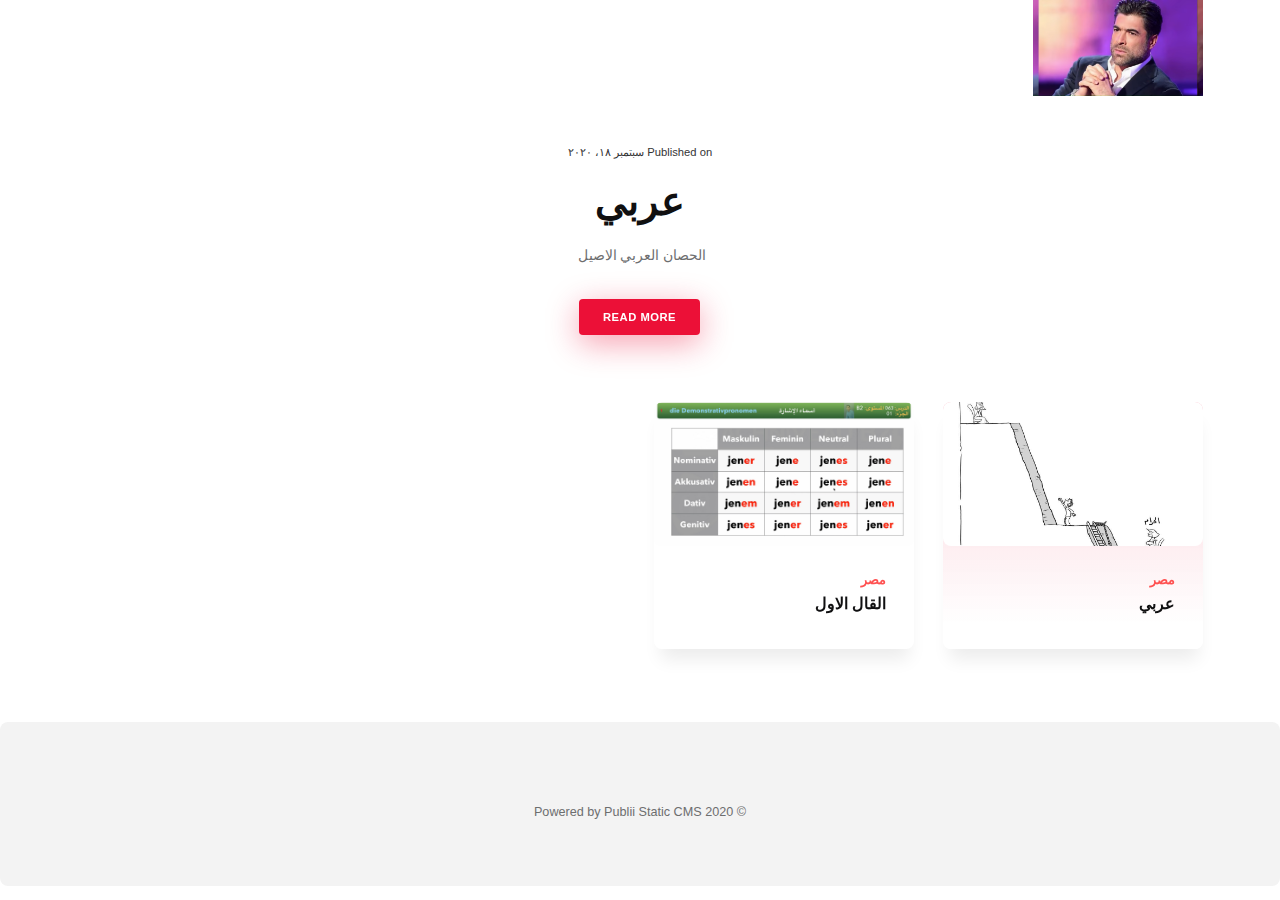
<file: index.html>
<!DOCTYPE html><html lang="ar"><head><meta charset="utf-8"><meta http-equiv="X-UA-Compatible" content="IE=edge"><meta name="viewport" content="width=device-width,initial-scale=1"><title>اعشاب</title><meta name="generator" content="Publii Open-Source CMS for Static Site"><link rel="canonical" href="https://adler2020.github.io/"><link rel="amphtml" href="https://adler2020.github.io/amp/"><link rel="alternate" type="application/atom+xml" href="https://adler2020.github.io/feed.xml"><link rel="alternate" type="application/json" href="https://adler2020.github.io/feed.json"><meta property="og:title" content="اعشاب"><meta property="og:image" content="https://adler2020.github.io/media/website/rwyaa-wyl-kfwry-kwktyl-jml-GnyhTHE-BEST-OF-WAEL-KFOURI-26-34-screenshot.png"><meta property="og:site_name" content="اعشاب"><meta property="og:description" content=""><meta property="og:url" content="https://adler2020.github.io/"><meta property="og:type" content="website"><style>:root{--body-font:-apple-system,BlinkMacSystemFont,"Segoe UI",Roboto,Oxygen,Ubuntu,Cantarell,"Fira Sans","Droid Sans","Helvetica Neue",Arial,sans-serif,"Apple Color Emoji","Segoe UI Emoji","Segoe UI Symbol";--heading-font:var(--body-font);--logo-font:var(--body-font);--menu-font:var(--body-font)}</style><link rel="stylesheet" href="https://adler2020.github.io/assets/css/style.css?v=05c064ec3e06102e576b2fec03f33611"><script type="application/ld+json">{"@context":"http://schema.org","@type":"Organization","name":"اعشاب","logo":"https://adler2020.github.io/media/website/rwyaa-wyl-kfwry-kwktyl-jml-GnyhTHE-BEST-OF-WAEL-KFOURI-26-34-screenshot.png","url":"https://adler2020.github.io/"}</script></head><body><header class="header" id="js-header"><a href="https://adler2020.github.io/" class="logo"><img src="https://adler2020.github.io/media/website/rwyaa-wyl-kfwry-kwktyl-jml-GnyhTHE-BEST-OF-WAEL-KFOURI-26-34-screenshot.png" alt="اعشاب"></a><div class="search"><div class="search__overlay js-search-overlay"><form action="https://adler2020.github.io/search.html" class="search__form"><input class="search__input js-search-input" type="search" name="q" aria-label="Search text" placeholder="search..." autofocus="autofocus"> <button class="search__submit">Search</button></form></div><button class="search__btn js-search-btn" aria-label="Search"><svg role="presentation" focusable="false" height="18" width="18"><use xlink:href="https://adler2020.github.io/assets/svg/svg-map.svg#search"/></svg></button></div></header><main><div class="wrapper"><div class="hero"><div class="hero__date">Published on <time datetime="٢٠٢٠-٠٩-١٨T٠٥:٢٧">سبتمبر ١٨، ٢٠٢٠</time></div><h1>عربي</h1><p>الحصان العربي الاصيل&nbsp;</p><a href="https://adler2020.github.io/aaraar/" class="btn hero__btn">Read more</a></div><div class="l-grid l-grid--4"><article class="c-card c-card--featured"><a href="https://adler2020.github.io/aaraar/" class="c-card__image"><img src="https://adler2020.github.io/media/posts/2/117065341_2570569953196107_3033400045894227132_o.jpg" srcset="https://adler2020.github.io/media/posts/2/responsive/117065341_2570569953196107_3033400045894227132_o-xs.jpg 300w, https://adler2020.github.io/media/posts/2/responsive/117065341_2570569953196107_3033400045894227132_o-sm.jpg 480w, https://adler2020.github.io/media/posts/2/responsive/117065341_2570569953196107_3033400045894227132_o-md.jpg 768w, https://adler2020.github.io/media/posts/2/responsive/117065341_2570569953196107_3033400045894227132_o-lg.jpg 1200w" sizes="(min-width: 56.25em) 100vw, (min-width: 37.5em) 50vw, 100vw" loading="lazy" height="733" width="960" alt=""></a><div class="c-card__wrapper"><header class="c-card__header"><div class="c-card__tag"><a href="https://adler2020.github.io/aashb/coco/">مصر</a></div><h2 class="c-card__title"><a href="https://adler2020.github.io/aaraar/" class="invert">عربي</a></h2></header></div></article><article class="c-card"><a href="https://adler2020.github.io/lynswn/" class="c-card__image"><img src="https://adler2020.github.io/media/posts/1/sm-lshr-Die-Demonstrativpronomen-063-jener-jene-jenes-1-17-screenshot.png" srcset="https://adler2020.github.io/media/posts/1/responsive/sm-lshr-Die-Demonstrativpronomen-063-jener-jene-jenes-1-17-screenshot-xs.png 300w, https://adler2020.github.io/media/posts/1/responsive/sm-lshr-Die-Demonstrativpronomen-063-jener-jene-jenes-1-17-screenshot-sm.png 480w, https://adler2020.github.io/media/posts/1/responsive/sm-lshr-Die-Demonstrativpronomen-063-jener-jene-jenes-1-17-screenshot-md.png 768w, https://adler2020.github.io/media/posts/1/responsive/sm-lshr-Die-Demonstrativpronomen-063-jener-jene-jenes-1-17-screenshot-lg.png 1200w" sizes="(min-width: 56.25em) 100vw, (min-width: 37.5em) 50vw, 100vw" loading="lazy" height="1080" width="1920" alt=""></a><div class="c-card__wrapper"><header class="c-card__header"><div class="c-card__tag"><a href="https://adler2020.github.io/aashb/coco/">مصر</a></div><h2 class="c-card__title"><a href="https://adler2020.github.io/lynswn/" class="invert">القال الاول </a></h2></header></div></article></div></div></main><footer class="footer"><div class="footer__copyright">&copy; 2020 Powered by Publii Static CMS</div></footer><script>window.publiiThemeMenuConfig = {    
      mobileMenuMode: 'sidebar',
      animationSpeed: 300,
      submenuWidth: 'auto',
      doubleClickTime: 500,
      mobileMenuExpandableSubmenus: true, 
      relatedContainerForOverlayMenuSelector: '.navbar',
   };</script><script defer="defer" src="https://adler2020.github.io/assets/js/scripts.min.js?v=8b3e67b51e8c7a7d51b33f4a94ae4287"></script><script>var images = document.querySelectorAll('img[loading]');

      for (var i = 0; i < images.length; i++) {
         if (images[i].complete) {
               images[i].classList.add('is-loaded');
         } else {
               images[i].addEventListener('load', function () {
                  this.classList.add('is-loaded');
               }, false);
         }
      }</script></body></html>
</file>
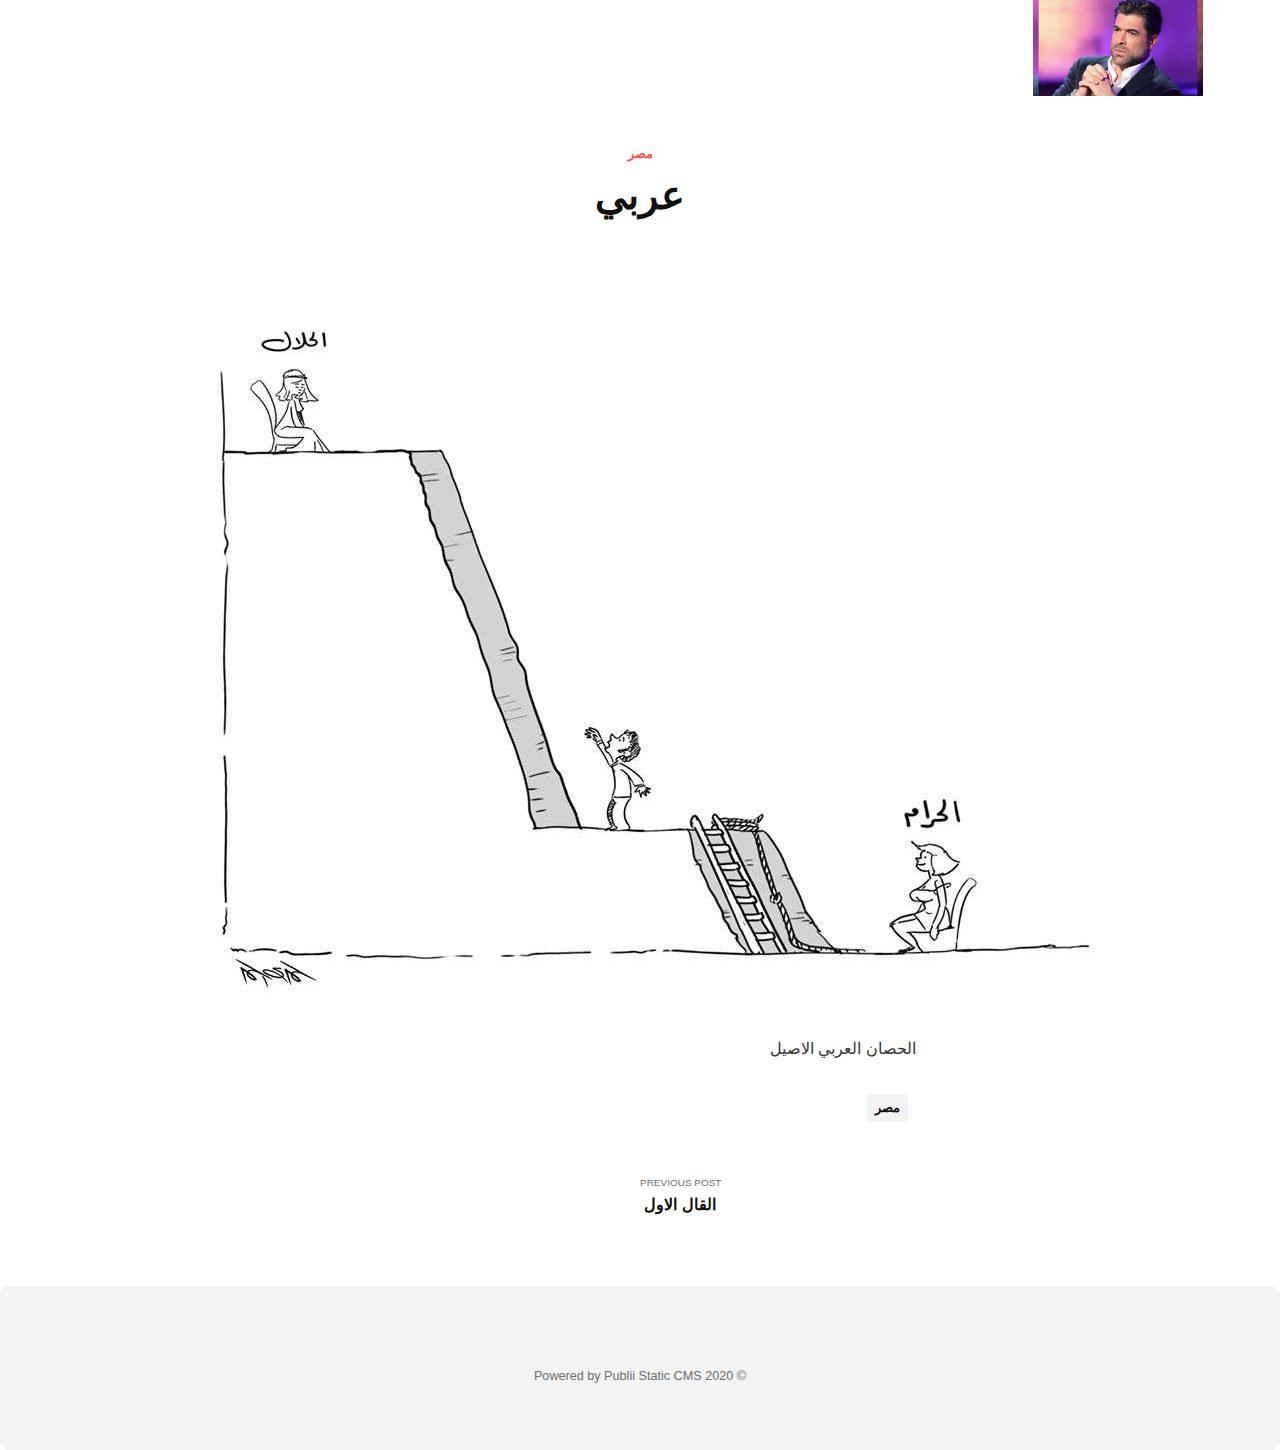
<file: aaraar/index.html>
<!DOCTYPE html><html lang="ar"><head><meta charset="utf-8"><meta http-equiv="X-UA-Compatible" content="IE=edge"><meta name="viewport" content="width=device-width,initial-scale=1"><title>عنوان العرب</title><meta name="description" content=" الحصان العربي الاصيل&nbsp; "><meta name="generator" content="Publii Open-Source CMS for Static Site"><link rel="canonical" href="https://adler2020.github.io/aaraar/"><link rel="amphtml" href="https://adler2020.github.io/amp/aaraar/"><link rel="alternate" type="application/atom+xml" href="https://adler2020.github.io/feed.xml"><link rel="alternate" type="application/json" href="https://adler2020.github.io/feed.json"><meta property="og:title" content="عربي"><meta property="og:image" content="https://adler2020.github.io/media/posts/2/117065341_2570569953196107_3033400045894227132_o.jpg"><meta property="og:site_name" content="اعشاب"><meta property="og:description" content=" الحصان العربي الاصيل&nbsp; "><meta property="og:url" content="https://adler2020.github.io/aaraar/"><meta property="og:type" content="article"><style>:root{--body-font:-apple-system,BlinkMacSystemFont,"Segoe UI",Roboto,Oxygen,Ubuntu,Cantarell,"Fira Sans","Droid Sans","Helvetica Neue",Arial,sans-serif,"Apple Color Emoji","Segoe UI Emoji","Segoe UI Symbol";--heading-font:var(--body-font);--logo-font:var(--body-font);--menu-font:var(--body-font)}</style><link rel="stylesheet" href="https://adler2020.github.io/assets/css/style.css?v=05c064ec3e06102e576b2fec03f33611"><script type="application/ld+json">{"@context":"http://schema.org","@type":"Article","mainEntityOfPage":{"@type":"WebPage","@id":"https://adler2020.github.io/aaraar/"},"headline":"عربي","datePublished":"٢٠٢٠-٠٩-١٨T٠٥:٢٧","dateModified":"٢٠٢٠-٠٩-١٩T٢٣:٢١","image":{"@type":"ImageObject","url":"https://adler2020.github.io/media/posts/2/117065341_2570569953196107_3033400045894227132_o.jpg","height":733,"width":960},"description":" الحصان العربي الاصيل&nbsp; ","author":{"@type":"Person","name":"الخبير"},"publisher":{"@type":"Organization","name":"الخبير","logo":{"@type":"ImageObject","url":"https://adler2020.github.io/media/website/rwyaa-wyl-kfwry-kwktyl-jml-GnyhTHE-BEST-OF-WAEL-KFOURI-26-34-screenshot.png","height":360,"width":640}}}</script></head><body><header class="header" id="js-header"><a href="https://adler2020.github.io/" class="logo"><img src="https://adler2020.github.io/media/website/rwyaa-wyl-kfwry-kwktyl-jml-GnyhTHE-BEST-OF-WAEL-KFOURI-26-34-screenshot.png" alt="اعشاب"></a><div class="search"><div class="search__overlay js-search-overlay"><form action="https://adler2020.github.io/search.html" class="search__form"><input class="search__input js-search-input" type="search" name="q" aria-label="Search text" placeholder="search..." autofocus="autofocus"> <button class="search__submit">Search</button></form></div><button class="search__btn js-search-btn" aria-label="Search"><svg role="presentation" focusable="false" height="18" width="18"><use xlink:href="https://adler2020.github.io/assets/svg/svg-map.svg#search"/></svg></button></div></header><main><div class="wrapper"><article class="post"><header class="post__header"><a href="https://adler2020.github.io/aashb/coco/" class="post__maintag">مصر</a><h1 class="post__title">عربي</h1></header><figure class="post__featured-image"><img src="https://adler2020.github.io/media/posts/2/117065341_2570569953196107_3033400045894227132_o.jpg" srcset="https://adler2020.github.io/media/posts/2/responsive/117065341_2570569953196107_3033400045894227132_o-xs.jpg 300w, https://adler2020.github.io/media/posts/2/responsive/117065341_2570569953196107_3033400045894227132_o-sm.jpg 480w, https://adler2020.github.io/media/posts/2/responsive/117065341_2570569953196107_3033400045894227132_o-md.jpg 768w, https://adler2020.github.io/media/posts/2/responsive/117065341_2570569953196107_3033400045894227132_o-lg.jpg 1200w" sizes="(min-width: 56.25em) 100vw, (min-width: 37.5em) 50vw, 100vw" loading="eager" height="733" width="960" alt=""></figure><div class="post__inner"><div class="post__entry"><p>الحصان العربي الاصيل&nbsp;</p><p></p></div><footer><div class="post__tags-share"><ul class="post__tag"><li><a href="https://adler2020.github.io/aashb/coco/">مصر</a></li></ul><aside class="post__share"><a href="https://www.facebook.com/sharer/sharer.php?u=https%3A%2F%2Fadler2020.github.io%2Faaraar%2F" class="js-share facebook" aria-label="Share with Facebook" rel="nofollow noopener noreferrer"><svg><use xlink:href="https://adler2020.github.io/assets/svg/svg-map.svg#facebook"/></svg> </a><a href="https://twitter.com/share?url=https%3A%2F%2Fadler2020.github.io%2Faaraar%2F&amp;via=%D8%A7%D8%B9%D8%B4%D8%A7%D8%A8&amp;text=%D8%B9%D8%B1%D8%A8%D9%8A" class="js-share twitter" aria-label="Share with Twitter" rel="nofollow noopener noreferrer"><svg><use xlink:href="https://adler2020.github.io/assets/svg/svg-map.svg#twitter"/></svg> </a><a href="https://pinterest.com/pin/create/button/?url=https%3A%2F%2Fadler2020.github.io%2Faaraar%2F&amp;media=https%3A%2F%2Fadler2020.github.io%2Fmedia%2Fposts%2F2%2F117065341_2570569953196107_3033400045894227132_o.jpg&amp;description=%D8%B9%D8%B1%D8%A8%D9%8A" class="js-share pinterest" aria-label="Share with Pinterest" rel="nofollow noopener noreferrer"><svg><use xlink:href="https://adler2020.github.io/assets/svg/svg-map.svg#pinterest"/></svg> </a><a href="http://www.linkedin.com/shareArticle?url=https%3A%2F%2Fadler2020.github.io%2Faaraar%2F&amp;title=%D8%B9%D8%B1%D8%A8%D9%8A" class="js-share linkedin" aria-label="Share with LinkedIn" rel="nofollow noopener noreferrer"><svg><use xlink:href="https://adler2020.github.io/assets/svg/svg-map.svg#linkedin"/></svg> </a><a href="https://buffer.com/add?text=%D8%B9%D8%B1%D8%A8%D9%8A&amp;url=https%3A%2F%2Fadler2020.github.io%2Faaraar%2F" class="js-share buffer" aria-label="Share with Buffer" rel="nofollow noopener noreferrer"><svg><use xlink:href="https://adler2020.github.io/assets/svg/svg-map.svg#buffer"/></svg> </a><a href="https://api.whatsapp.com/send?text=%D8%B9%D8%B1%D8%A8%D9%8A https%3A%2F%2Fadler2020.github.io%2Faaraar%2F" class="js-share whatsapp" aria-label="Share with WhatsApp" rel="nofollow noopener noreferrer"><svg class="icon" aria-hidden="true" focusable="false"><use xlink:href="https://adler2020.github.io/assets/svg/svg-map.svg#whatsapp"/></svg></a></aside></div><nav class="post__nav"><div class="post__nav__prev"><a class="post__nav__link" href="https://adler2020.github.io/lynswn/" rel="prev">Previous Post<h3 class="h6">القال الاول </h3></a></div></nav></footer></div></article></div></main><footer class="footer"><div class="footer__copyright">&copy; 2020 Powered by Publii Static CMS</div></footer><script>window.publiiThemeMenuConfig = {    
      mobileMenuMode: 'sidebar',
      animationSpeed: 300,
      submenuWidth: 'auto',
      doubleClickTime: 500,
      mobileMenuExpandableSubmenus: true, 
      relatedContainerForOverlayMenuSelector: '.navbar',
   };</script><script defer="defer" src="https://adler2020.github.io/assets/js/scripts.min.js?v=8b3e67b51e8c7a7d51b33f4a94ae4287"></script><script>var images = document.querySelectorAll('img[loading]');

      for (var i = 0; i < images.length; i++) {
         if (images[i].complete) {
               images[i].classList.add('is-loaded');
         } else {
               images[i].addEventListener('load', function () {
                  this.classList.add('is-loaded');
               }, false);
         }
      }</script></body></html>
</file>
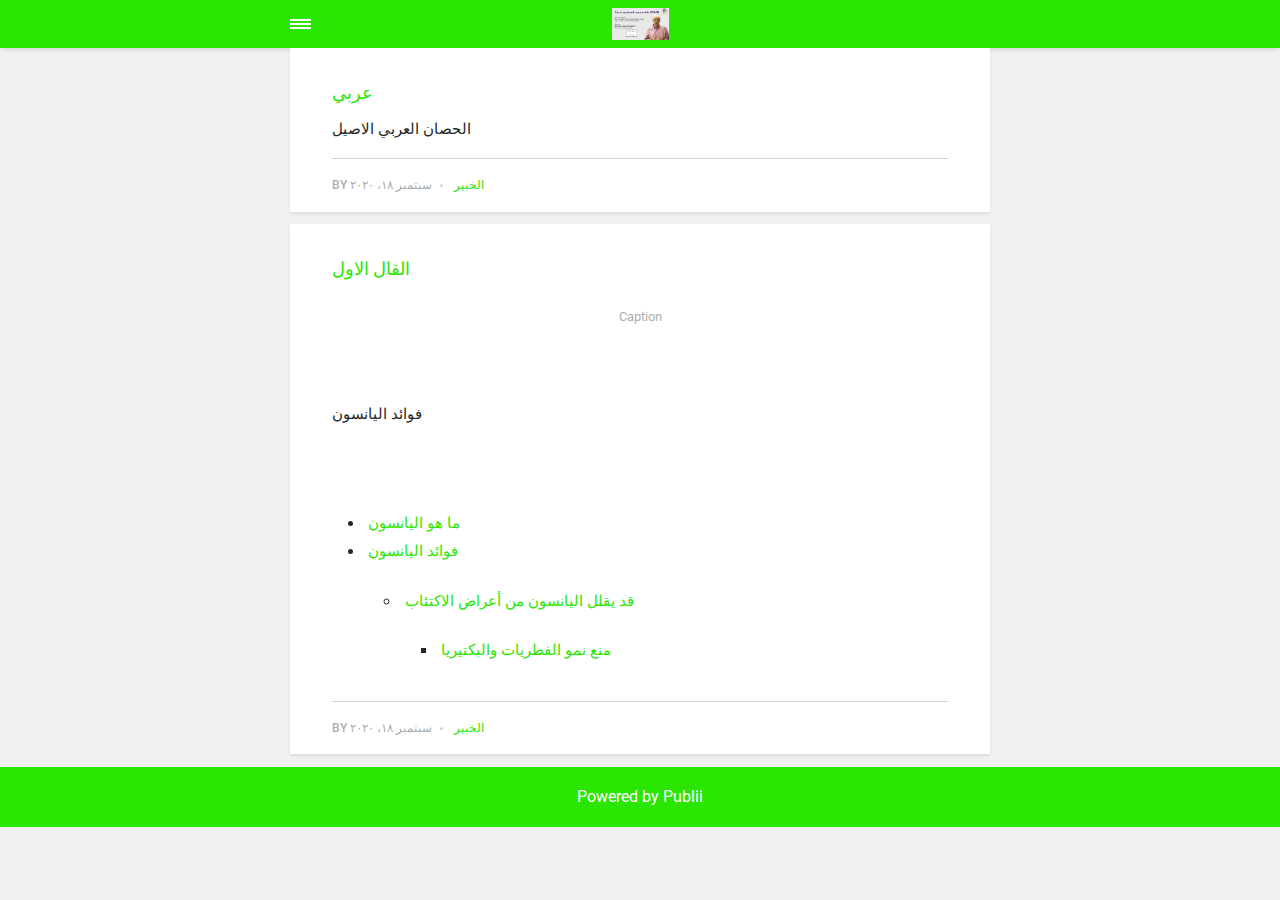
<file: amp/index.html>
<!doctype html><html amp lang="ar"><head><meta charset="utf-8"><title>اعشاب</title><link rel="canonical" href="https://adler2020.github.io/"><meta name="viewport" content="width=device-width,minimum-scale=1,initial-scale=1"><link href="https://fonts.googleapis.com/css?family=Roboto:400,700&display=swap" rel="stylesheet" type="text/css"><script async custom-element="amp-sidebar" src="https://cdn.ampproject.org/v0/amp-sidebar-0.1.js"></script><script async custom-element="amp-iframe" src="https://cdn.ampproject.org/v0/amp-iframe-0.1.js"></script><script async custom-element="amp-video" src="https://cdn.ampproject.org/v0/amp-video-0.1.js"></script><script type="application/ld+json">{"@context":"http://schema.org","@type":"Organization","name":"اعشاب","logo":"https://adler2020.github.io/media/website/The-Nature-of-Social-Research-7-57-screenshot.png","url":"https://adler2020.github.io/amp/"}</script><style amp-custom>article,
aside,
footer,
header,
hgroup,
main,
nav,
section {
  display: block; }

*,
*:before,
*:after {
  -webkit-box-sizing: content-box;
  box-sizing: content-box;
  margin: 0;
  padding: 0; }

li {
  list-style: none; }

amp-img {
  max-width: 100%; }

button,
input,
select,
textarea {
  font: inherit; }

html {
  font-size: 1rem; }

body {
  background: #f1f1f1;
  color: #262626;
  font-family: -apple-system, BlinkMacSystemFont, "Segoe UI", Roboto, Oxygen-Sans, Ubuntu, Cantarell, "Helvetica Neue", sans-serif;
  line-height: 1.6; }

a {
  color:  #2BE503;
  text-decoration: none;
  -webkit-transition: all 0.12s linear 0s;
  -o-transition: all 0.12s linear 0s;
  transition: all 0.12s linear 0s; }

a:hover {
  color: #262626;
  text-decoration: underline;
  -webkit-text-decoration-skip: ink;
  text-decoration-skip: ink; }

a:active {
  color: #262626; }

a:focus {
  outline: 2px dotted #2BE503; }

figure,
blockquote,
p,
ul,
ol,
dl,
table,
hr,
fieldset {
  margin-top: 1.6rem; }

h1,
h2,
h3,
h4,
h5,
h6 {
  color: #262626;
  font-family: -apple-system, BlinkMacSystemFont, "Segoe UI", Roboto, Oxygen-Sans, Ubuntu, Cantarell, "Helvetica Neue", sans-serif;
  font-weight: 500;
  line-height: 1.2;
  margin-top: 2.13333rem; }

h1 {
  font-size: 1.67583rem;
  font-weight: normal; }

h2 {
  font-size: 1.4729rem; }

h3 {
  font-size: 1.29454rem; }

h4 {
  font-size: 1.13778rem; }

h5 {
  font-size: 1rem; }

h6 {
  font-size: 0.87891rem; }

h2 + p,
h3 + p,
h4 + p,
h5 + p,
h6 + p {
  margin-top: 0.8rem; }

b,
strong {
  font-weight: 600; }

blockquote {
  color: #6c7175;
  font-family: "Droid Serif", "Times", "Source Serif Pro", serif;
  font-style: italic;
  padding: 1.33333rem 0.53333rem 1.33333rem 3.2rem;
  position: relative; }
  blockquote:before {
    display: block;
    content: "\201C";
    font-size: 4.41226rem;
    position: absolute;
    left: 0;
    top: -12px;
    color: rgba(108, 113, 117, 0.5); }
  blockquote > :nth-child(1) {
    margin-top: 0; }

ul,
ol {
  margin-left: 2rem; }
  ul > li,
  ol > li {
    list-style: inherit;
    padding: 0 0 0.26667rem 0.26667rem; }

dl dt {
  color: #262626;
  font-weight: 600; }

code,
pre {
  background-color: #f1f1f1;
  font-family: monospace; }

pre {
  margin: 1.6rem 0 0;
  padding: 1.6rem;
  white-space: pre-wrap;
  word-wrap: break-word;
  overflow-x: auto; }
  pre > code {
    color: #262626;
    padding: 0; }

code {
  border-radius: 3px;
  color: #262626;
  padding: 0.26667rem 0.53333rem; }

table {
  border-collapse: collapse;
  border-spacing: 0;
  border: 1px solid #d4d4d4;
  width: 100%;
  overflow-x: auto;
  vertical-align: top;
  text-align: left;
  white-space: nowrap; }
  table th {
    font-weight: 500;
    padding: 0.53333rem 1.06667rem; }
  table tr {
    border-bottom: 1px solid #d4d4d4; }
    table tr:nth-child(2n) {
      background: #f1f1f1; }
  table td {
    padding: 0.53333rem 1.06667rem; }

figcaption {
  clear: both;
  color: rgba(108, 113, 117, 0.6);
  font-size: 0.82397rem;
  margin: 0.8rem 0 0;
  text-align: center; }

sub,
sup {
  font-size: 65%; }

hr {
  border: 0;
  height: 0;
  border-top: 1px solid rgba(0, 0, 0, 0.1);
  border-bottom: 1px solid rgba(255, 255, 255, 0.3); }

.btn, [type=button],
[type=submit],
button {
  background: #2BE503;
  border: none;
  border-radius: 2px;
  color: #ffffff;
  cursor: pointer;
  display: inline-block;
  font-size: 0.87891rem;
  font-weight: 500;
  line-height: 1.9;
  padding: 0.53333rem 1.33333rem;
  text-align: center;
  text-decoration: none;
  -webkit-transition: all .15s ease;
  -o-transition: all .15s ease;
  transition: all .15s ease;
  width: auto; }
  .btn:hover, [type=button]:hover,
  [type=submit]:hover,
  button:hover {
    background: #262626;
    color: #ffffff; }
  .btn:focus, [type=button]:focus,
  [type=submit]:focus,
  button:focus {
    outline: none; }
  .btn-outline {
    border: 1px solid #ddd;
    background: #ffffff;
    border-radius: 3px;
    color: #262626; }

[type=button],
[type=submit],
button {
  text-transform: uppercase;
  -webkit-appearance: none;
  -moz-appearance: none; }

.navbar {
  background: #2BE503;
  -webkit-box-shadow: 0 0 6px 0 rgba(0, 0, 0, 0.2);
  box-shadow: 0 0 6px 0 rgba(0, 0, 0, 0.2);
  line-height: 3;
  max-height: 4rem; }
  .navbar > div {
    -webkit-box-align: center;
    -ms-flex-align: center;
    align-items: center;
    display: -webkit-box;
    display: -ms-flexbox;
    display: flex;
    -webkit-box-pack: center;
    -ms-flex-pack: center;
    justify-content: center;
    text-align: left;
    max-width: 700px;
    margin: 0 auto; }
  .navbar a {
    color: #ffffff;
    text-decoration: none; }
  .navbar-sidebar-toggle {
    left: 0;
    position: relative;
    text-indent: -99999rem; }
    .navbar-sidebar-toggle:before {
      content: "";
      display: block;
      border-top: 0.375rem double #ffffff;
      border-bottom: 0.125rem solid #ffffff;
      height: 0.125rem;
      position: absolute;
      text-indent: 0;
      top: 50%;
      width: 1.3rem;
      -webkit-transform: translate(0px, -50%);
      -ms-transform: translate(0px, -50%);
      transform: translate(0px, -50%); }


.logo {
            background-image: url('https://adler2020.github.io/media/website/The-Nature-of-Social-Research-7-57-screenshot.png');
            background-size: auto 2rem;
            background-repeat: no-repeat;
            background-position: center center;
            display: inline-block;
  font-weight: 600;
  line-height: 1;
            margin: 0 auto;
            height: 2rem;
            text-indent: -9999px;
            width: 240px;vertical-align: middle;
        }
        .logo.logo-text {
            line-height: 2;
            text-align: center;
            text-indent: 0;
        }

amp-sidebar {
  background: #ffffff;
  width: 240px; }
  amp-sidebar > ul {
    margin: 0.8rem 0 0;
    padding: 0; }
    amp-sidebar > ul ul {
      border-left: 1px solid #d4d4d4;
      margin: 0.53333rem 0 0; }
    amp-sidebar > ul li {
      color: #262626;
      font-size: 0.9375rem;
      font-weight: 600;
      list-style: none;
      line-height: 1.4;
      padding: 0.42667rem 1.06667rem; }
      amp-sidebar > ul li li {
        font-weight: normal;
        padding: 0.26667rem 0 0.26667rem 1.06667rem; }
    amp-sidebar > ul a,
    amp-sidebar > ul a:visited {
      color: #262626; }

.bg-white {
  background: #ffffff; }

.wrap-page {
  max-width: 700px;
  margin: 0 auto; }

@media all and (max-width: 43.6875em) {
  .wrap-inner {
    padding: 0 6%; } }

.page-title {
  background: #ffffff;
  -webkit-box-shadow: 0 2px 3px rgba(38, 38, 38, 0.1);
  box-shadow: 0 2px 3px rgba(38, 38, 38, 0.1);
  margin-bottom: 0.8rem;
  padding: 1.6rem 6%; }
  .page-title > h1 {
    margin: 0;
    font-size: 1.29454rem; }
  .page-title > p {
    font-size: 0.87891rem;
    color: #6c7175;
    line-height: 1.3;
    margin: 0.26667rem 0 0; }
  .page-title-author {
    border-radius: 50%;
    float: left;
    height: 2.5rem;
    width: 2.5rem; }
    .page-title-author + h1 {
      margin-left: 3.5rem; }
      .page-title-author + h1 + p {
        margin-left: 3.5rem; }

.card {
  background: #ffffff;
  -webkit-box-shadow: 0 2px 3px rgba(38, 38, 38, 0.1);
  box-shadow: 0 2px 3px rgba(38, 38, 38, 0.1);
  margin-bottom: 0.8rem;
  padding-bottom: 1.06667rem; }

  .card-meta {
    border-top: 1px solid #d4d4d4;
    color: rgba(108, 113, 117, 0.6);
    font-size: 0.7242rem;
    font-weight: 500;
    margin-top: 1.06667rem;
    padding-top: 1.06667rem;
    text-transform: uppercase; }
    .card-meta a + time:before {
      content: "";
      background: #d4d4d4;
      display: inline-block;
      height: 3px;
      margin: 0 8px;
      width: 3px;
      vertical-align: middle;
      border-radius: 50%; }
  .card-text {
    font-size: 0.9375rem;
    overflow: hidden;
    padding: 0 6%; }
    .card-text h2 {
      font-size: 1.13778rem; }

.post {
  margin-bottom: 2.13333rem; }
  .post-featured-image {
    margin-top: 0;
    position: relative; }
    .post-featured-image > figcaption {
      background: rgba(0, 0, 0, 0.5);
      border-radius: 3px;
      color: #ffffff;
      position: absolute;
      bottom: 0.8rem;
      padding: 0 0.26667rem;
      right: 6%; }
  .post-header {
    margin-bottom: 2.13333rem; }
  .post-meta {
    border-bottom: 1px solid #d4d4d4;
    color: rgba(108, 113, 117, 0.6);
    font-size: 0.7242rem;
    font-weight: 500;
    margin-top: 1.06667rem;
    padding-bottom: 1.06667rem;
    text-transform: uppercase; }
    .post-meta a + time:before {
      content: "";
      background: #d4d4d4;
      display: inline-block;
      height: 3px;
      margin: 0 8px;
      width: 3px;
      vertical-align: middle;
      border-radius: 50%; }
  .post-tag {
    margin: 0; }
    .post-tag > li {
      display: inline-block;
      padding: 0; }
      .post-tag > li a {
        background: #f1f1f1;
        border-radius: 2px;
        color: #6c7175;
        font-size: 0.77248rem;
        display: inline-block;
        margin: 0 0.26667rem 0.26667rem 0;
        padding: 0.26667rem 0.53333rem; }
        .post-tag > li a:hover {
          background: #2BE503;
          color: #ffffff;
          text-decoration: none; }
  .post-share {
    display: -webkit-box;
    display: -ms-flexbox;
    display: flex;
    -webkit-box-orient: horizontal;
    -webkit-box-direction: normal;
    -ms-flex-direction: row;
    flex-direction: row;
    -webkit-box-pack: justify;
    -ms-flex-pack: justify;
    justify-content: space-between;
    margin-top: 1.6rem;
    width: 100%; }
    .post-share amp-social-share {
      -webkit-box-flex: 1;
      -ms-flex: 1 0 auto;
      flex: 1 0 auto;
      background-size: 24px; }
  .post-scroll {
    color: #ffffff;
    background: #2BE503;
    bottom: 10px;
    border-radius: 50%;
    border: none;
    -webkit-box-shadow: 0 1px 1.5px 0 rgba(38, 38, 38, 0.12), 0 1px 1px 0 rgba(38, 38, 38, 0.24);
    box-shadow: 0 1px 1.5px 0 rgba(38, 38, 38, 0.12), 0 1px 1px 0 rgba(38, 38, 38, 0.24);
    font-size: 1.13778rem;
    height: 46px;
    opacity: 0;
    outline: none;
    position: fixed;
    padding: 0;
    right: 4%;
    visibility: hidden;
    width: 46px;
    z-index: 9999; }
    .post-scroll-marker {
      height: 0px;
      position: absolute;
      top: 100px;
      width: 0px; }
        .post-pagination {
    background: #f1f1f1;
    -webkit-box-shadow: inset 0 2px 3px rgba(38, 38, 38, 0.1);
    box-shadow: inset 0 2px 3px rgba(38, 38, 38, 0.1);
    border-top: 1px solid #d4d4d4;
    padding: 1.06667rem 0; }
    .post-pagination > div {
      line-height: 1.2;
      padding: 0.53333rem 1.06667rem;
      text-align: center; }
      .post-pagination > div span {
        display: block;
        color: #6c7175;
        font-size: 0.7242rem;
        font-weight: 500;
        margin-bottom: 0.26667rem;
        text-transform: uppercase; }
    .post-pagination-prev a:before {
      content: "\2190";
      margin-right: 0.26667rem; }
    .post-pagination-next a:after {
      content: "\2192";
      margin-left: 0.26667rem; }

aside {
  margin: 1.6rem 0 0; }

.align-left {
  text-align: left; }

.align-right {
  text-align: right; }

.align-center {
  text-align: center; }

.align-justify {
  text-align: justify; }

.msg {
  border-left: 2px solid transparent;
  padding: 1.06667rem 1.06667rem; }
  .msg--highlight {
    background-color: #fff8e6;
    border-color: #e2ac4f; }
  .msg--info {
    background: rgba(45, 97, 201, 0.03);
    border-color: #2BE503; }
  .msg--success {
    background: #f7fbf6;
    border-color: #5ab44b; }
  .msg--warning {
    background: #fff3f3;
    border-color: #c06367;
    color: #a94442; }

.dropcap:first-letter {
  float: left;
  font-family: -apple-system, BlinkMacSystemFont, "Segoe UI", Roboto, Oxygen-Sans, Ubuntu, Cantarell, "Helvetica Neue", sans-serif;
  font-size: 2.16943rem;
  line-height: 0.7;
  margin-right: 0.53333rem;
  padding: 0.53333rem 0.53333rem 0.53333rem 0; }

.pagination {
  display: -webkit-box;
  display: -ms-flexbox;
  display: flex;
  -webkit-box-pack: justify;
  -ms-flex-pack: justify;
  justify-content: space-between;
  margin: 0.8rem 0; }
  .pagination > a {
    padding-left: 0;
    padding-right: 0;
    width: 49%; }
  .pagination-right {
    margin-left: auto; }

.bottom {
  background: #2BE503;
  color: #ffffff;
  padding: 1.06667rem 4%;
  text-align: center; }

    /*
 * Put your custom CSS code here (it will be used only in the AMP mode)
 */</style><style amp-boilerplate>body{-webkit-animation:-amp-start 8s steps(1,end) 0s 1 normal both;-moz-animation:-amp-start 8s steps(1,end) 0s 1 normal both;-ms-animation:-amp-start 8s steps(1,end) 0s 1 normal both;animation:-amp-start 8s steps(1,end) 0s 1 normal both}@-webkit-keyframes -amp-start{from{visibility:hidden}to{visibility:visible}}@-moz-keyframes -amp-start{from{visibility:hidden}to{visibility:visible}}@-ms-keyframes -amp-start{from{visibility:hidden}to{visibility:visible}}@-o-keyframes -amp-start{from{visibility:hidden}to{visibility:visible}}@keyframes -amp-start{from{visibility:hidden}to{visibility:visible}}</style><noscript><style amp-boilerplate>body{-webkit-animation:none;-moz-animation:none;-ms-animation:none;animation:none}</style></noscript><script async src="https://cdn.ampproject.org/v0.js"></script><script custom-element="amp-animation" src="https://cdn.ampproject.org/v0/amp-animation-0.1.js" async></script><script custom-element="amp-position-observer" src="https://cdn.ampproject.org/v0/amp-position-observer-0.1.js" async></script></head><body><nav class="navbar wrap-inner" id="top"><div><a on="tap:navbar-sidebar.toggle" class="navbar-sidebar-toggle" title="Menu">Menu</a> <a class="logo" href="https://adler2020.github.io/amp/">اعشاب</a></div></nav><main class="wrap-page"><article class="card"><a href="https://adler2020.github.io/amp/aaraar/"><amp-img src="https://adler2020.github.io/media/posts/2/117065341_2570569953196107_3033400045894227132_o.jpg" alt="" srcset="https://adler2020.github.io/media/posts/2/responsive/117065341_2570569953196107_3033400045894227132_o-xs.jpg 300w ,https://adler2020.github.io/media/posts/2/responsive/117065341_2570569953196107_3033400045894227132_o-sm.jpg 480w ,https://adler2020.github.io/media/posts/2/responsive/117065341_2570569953196107_3033400045894227132_o-md.jpg 768w ,https://adler2020.github.io/media/posts/2/responsive/117065341_2570569953196107_3033400045894227132_o-lg.jpg 1200w" sizes="(min-width: 56.25em) 100vw, (min-width: 37.5em) 50vw, 100vw" height="733" layout="responsive" width="960"></amp-img></a><div class="card-text"><h2><a href="https://adler2020.github.io/amp/aaraar/">عربي</a></h2><p>الحصان العربي الاصيل&nbsp;</p><p class="card-meta">By <a href="https://adler2020.github.io/amp/authors/lkhbyr/" rel="nofollow" title="الخبير">الخبير</a> <time datetime="٢٠٢٠-٠٩-١٨T٠٥:٢٧">سبتمبر ١٨، ٢٠٢٠</time></p></div></article><article class="card"><a href="https://adler2020.github.io/amp/lynswn/"><amp-img src="https://adler2020.github.io/media/posts/1/sm-lshr-Die-Demonstrativpronomen-063-jener-jene-jenes-1-17-screenshot.png" alt="" srcset="https://adler2020.github.io/media/posts/1/responsive/sm-lshr-Die-Demonstrativpronomen-063-jener-jene-jenes-1-17-screenshot-xs.png 300w ,https://adler2020.github.io/media/posts/1/responsive/sm-lshr-Die-Demonstrativpronomen-063-jener-jene-jenes-1-17-screenshot-sm.png 480w ,https://adler2020.github.io/media/posts/1/responsive/sm-lshr-Die-Demonstrativpronomen-063-jener-jene-jenes-1-17-screenshot-md.png 768w ,https://adler2020.github.io/media/posts/1/responsive/sm-lshr-Die-Demonstrativpronomen-063-jener-jene-jenes-1-17-screenshot-lg.png 1200w" sizes="(min-width: 56.25em) 100vw, (min-width: 37.5em) 50vw, 100vw" height="1080" layout="responsive" width="1920"></amp-img></a><div class="card-text"><h2><a href="https://adler2020.github.io/amp/lynswn/">القال الاول </a></h2><p></p><figure class="post__image post__image--center"><amp-img src="https://adler2020.github.io/media/posts/1/CORONAVIRUS-UNAUFHALTSAM_-Erster-Todesfall-ausserhalb-Chinas-Angst-um-Wirtschaft-0-11-screenshot.png" sizes="(max-width: 48em) 100vw, 100vw" srcset="https://adler2020.github.io/media/posts/1/responsive/CORONAVIRUS-UNAUFHALTSAM_-Erster-Todesfall-ausserhalb-Chinas-Angst-um-Wirtschaft-0-11-screenshot-xs.png 300w ,https://adler2020.github.io/media/posts/1/responsive/CORONAVIRUS-UNAUFHALTSAM_-Erster-Todesfall-ausserhalb-Chinas-Angst-um-Wirtschaft-0-11-screenshot-sm.png 480w ,https://adler2020.github.io/media/posts/1/responsive/CORONAVIRUS-UNAUFHALTSAM_-Erster-Todesfall-ausserhalb-Chinas-Angst-um-Wirtschaft-0-11-screenshot-md.png 768w" alt="" width="100" height="50" layout="responsive"></amp-img><figcaption>Caption</figcaption></figure><p> </p><figure class="post__image"><amp-img src="https://adler2020.github.io/media/posts/1/lnaanaa.jpg" sizes="(max-width: 48em) 100vw, 100vw" srcset="https://adler2020.github.io/media/posts/1/responsive/lnaanaa-xs.jpg 300w ,https://adler2020.github.io/media/posts/1/responsive/lnaanaa-sm.jpg 480w ,https://adler2020.github.io/media/posts/1/responsive/lnaanaa-md.jpg 768w" alt="" layout="responsive"></amp-img></figure>فوائد اليانسون<p></p><div class="post__toc"><h3> </h3><ul><li><a href="#mcetoc_1eigeeslh14">ما هو اليانسون</a></li><li><a href="#mcetoc_1eigeeslh15">فوائد اليانسون</a><ul><li><a href="#mcetoc_1eigeeslh16">قد يقلل اليانسون من أعراض الاكتئاب</a><ul><li><a href="#mcetoc_1eigeeslh17">منع نمو الفطريات والبكتيريا</a></li></ul></li></ul></li></ul></div><p></p><p class="card-meta">By <a href="https://adler2020.github.io/amp/authors/lkhbyr/" rel="nofollow" title="الخبير">الخبير</a> <time datetime="٢٠٢٠-٠٩-١٨T٠٤:٢١">سبتمبر ١٨، ٢٠٢٠</time></p></div></article></main><amp-animation id="showAnim" layout="nodisplay"><script type="application/json">{
                    "duration": "200ms",
                    "fill": "both",
                    "iterations": "1",
                    "direction": "alternate",
                    "animations": [{
                        "selector": ".post-scroll",
                        "keyframes": [{
                            "opacity": "1",
                            "visibility": "visible",
                            "transform": "scale(1)"
                        }]
                    }]
                }</script></amp-animation><amp-animation id="hideAnim" layout="nodisplay"><script type="application/json">{
                    "duration": "200ms",
                    "fill": "both",
                    "iterations": "1",
                    "direction": "alternate",
                    "animations": [{
                        "selector": ".post-scroll",
                        "keyframes": [{
                            "opacity": "0",
                            "visibility": "hidden",
                            "transform": "scale(0.1)"
                        }]
                    }]
                }</script></amp-animation><div class="post-scroll-marker"><amp-position-observer on="enter:hideAnim.start; exit:showAnim.start" layout="nodisplay"></amp-position-observer></div><button class="post-scroll" on="tap:top.scrollTo(duration=200)">&#8593;</button><footer class="bottom">Powered by Publii</footer><amp-sidebar id="navbar-sidebar" layout="nodisplay"><ul></ul></amp-sidebar></body></html>
</file>
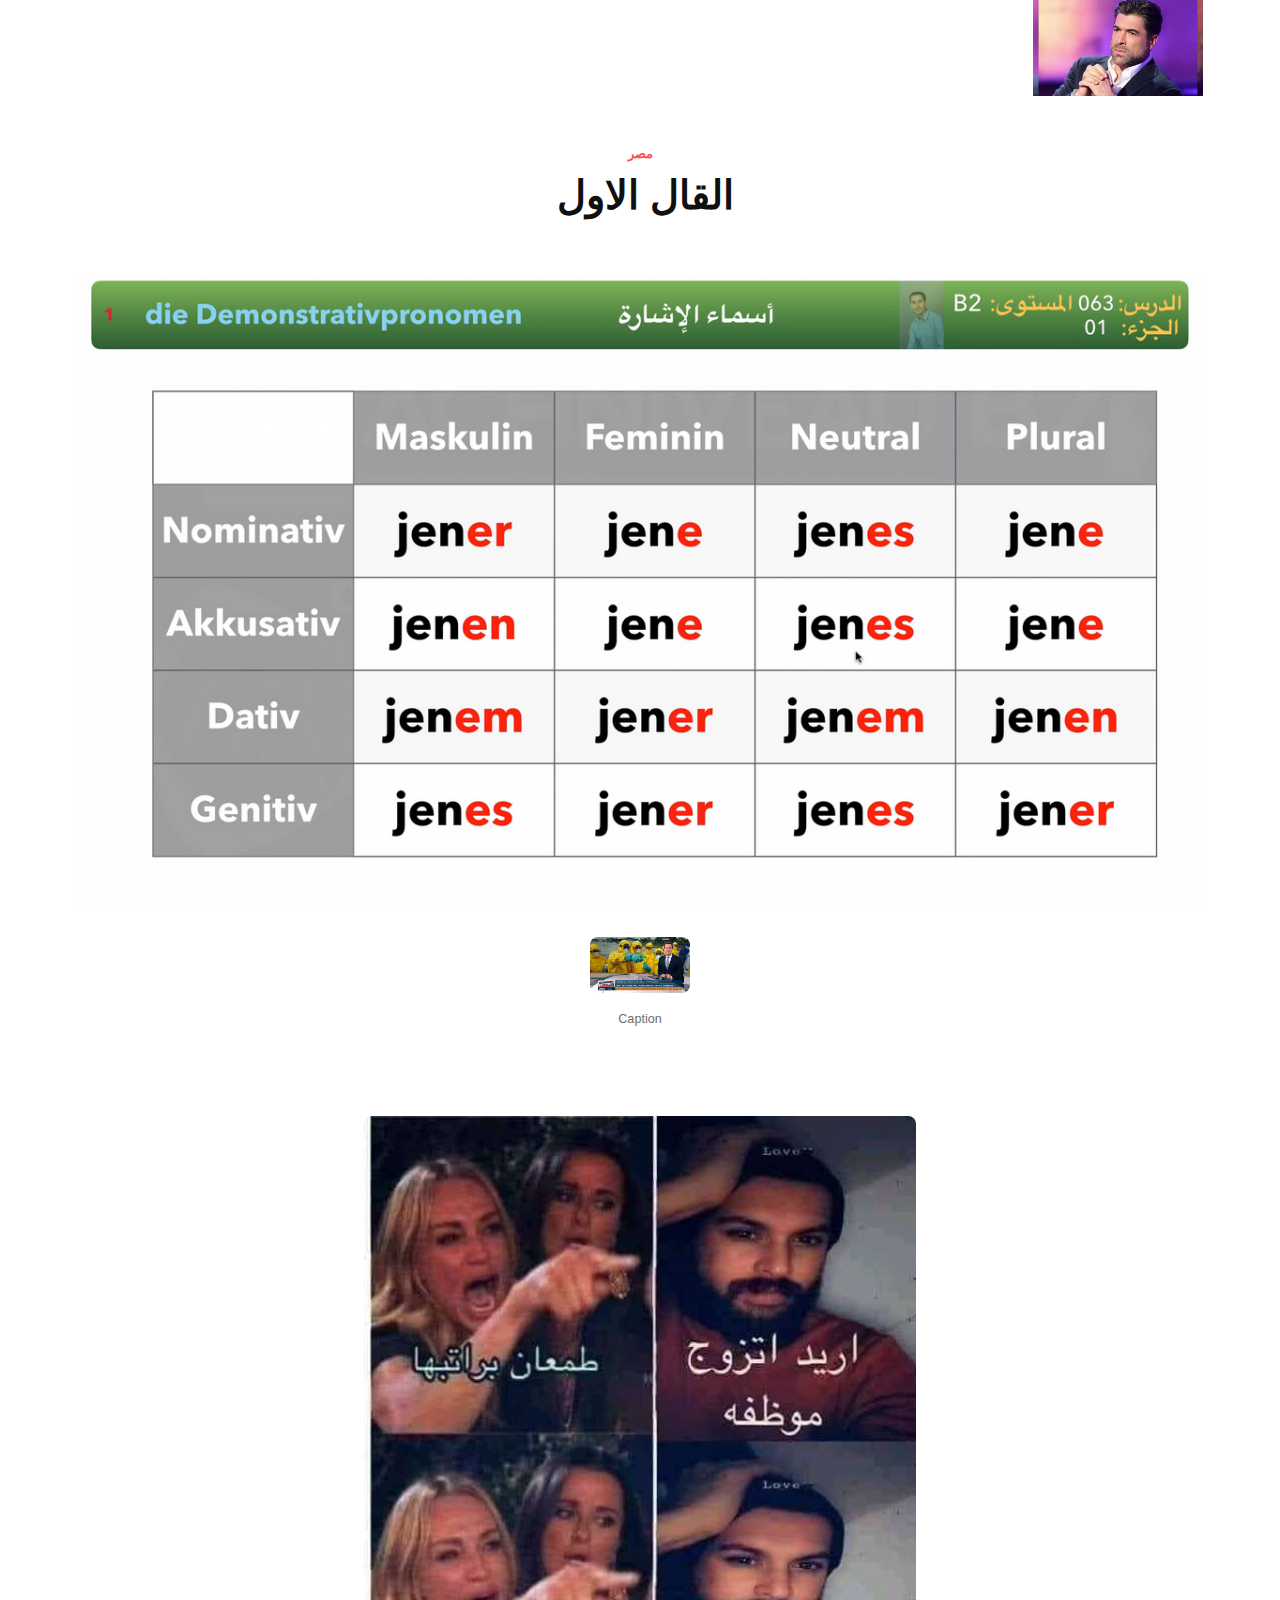
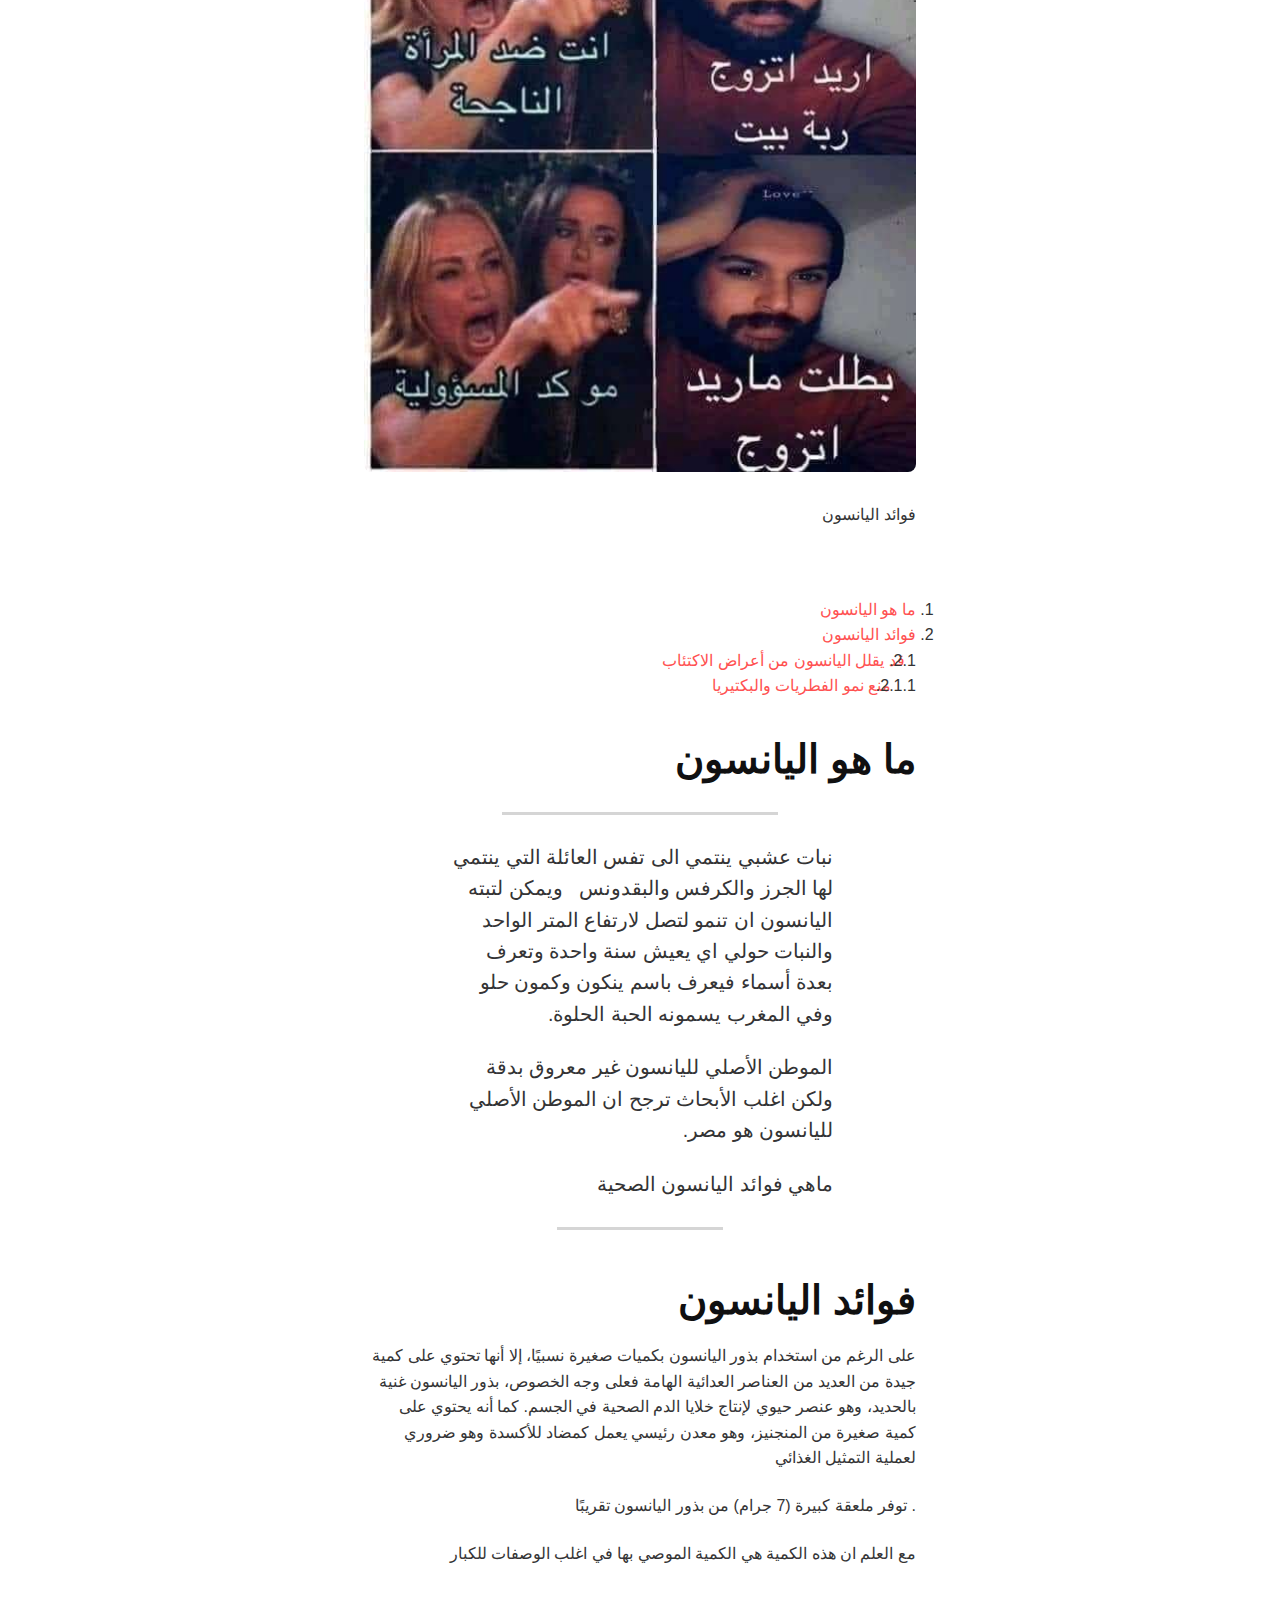
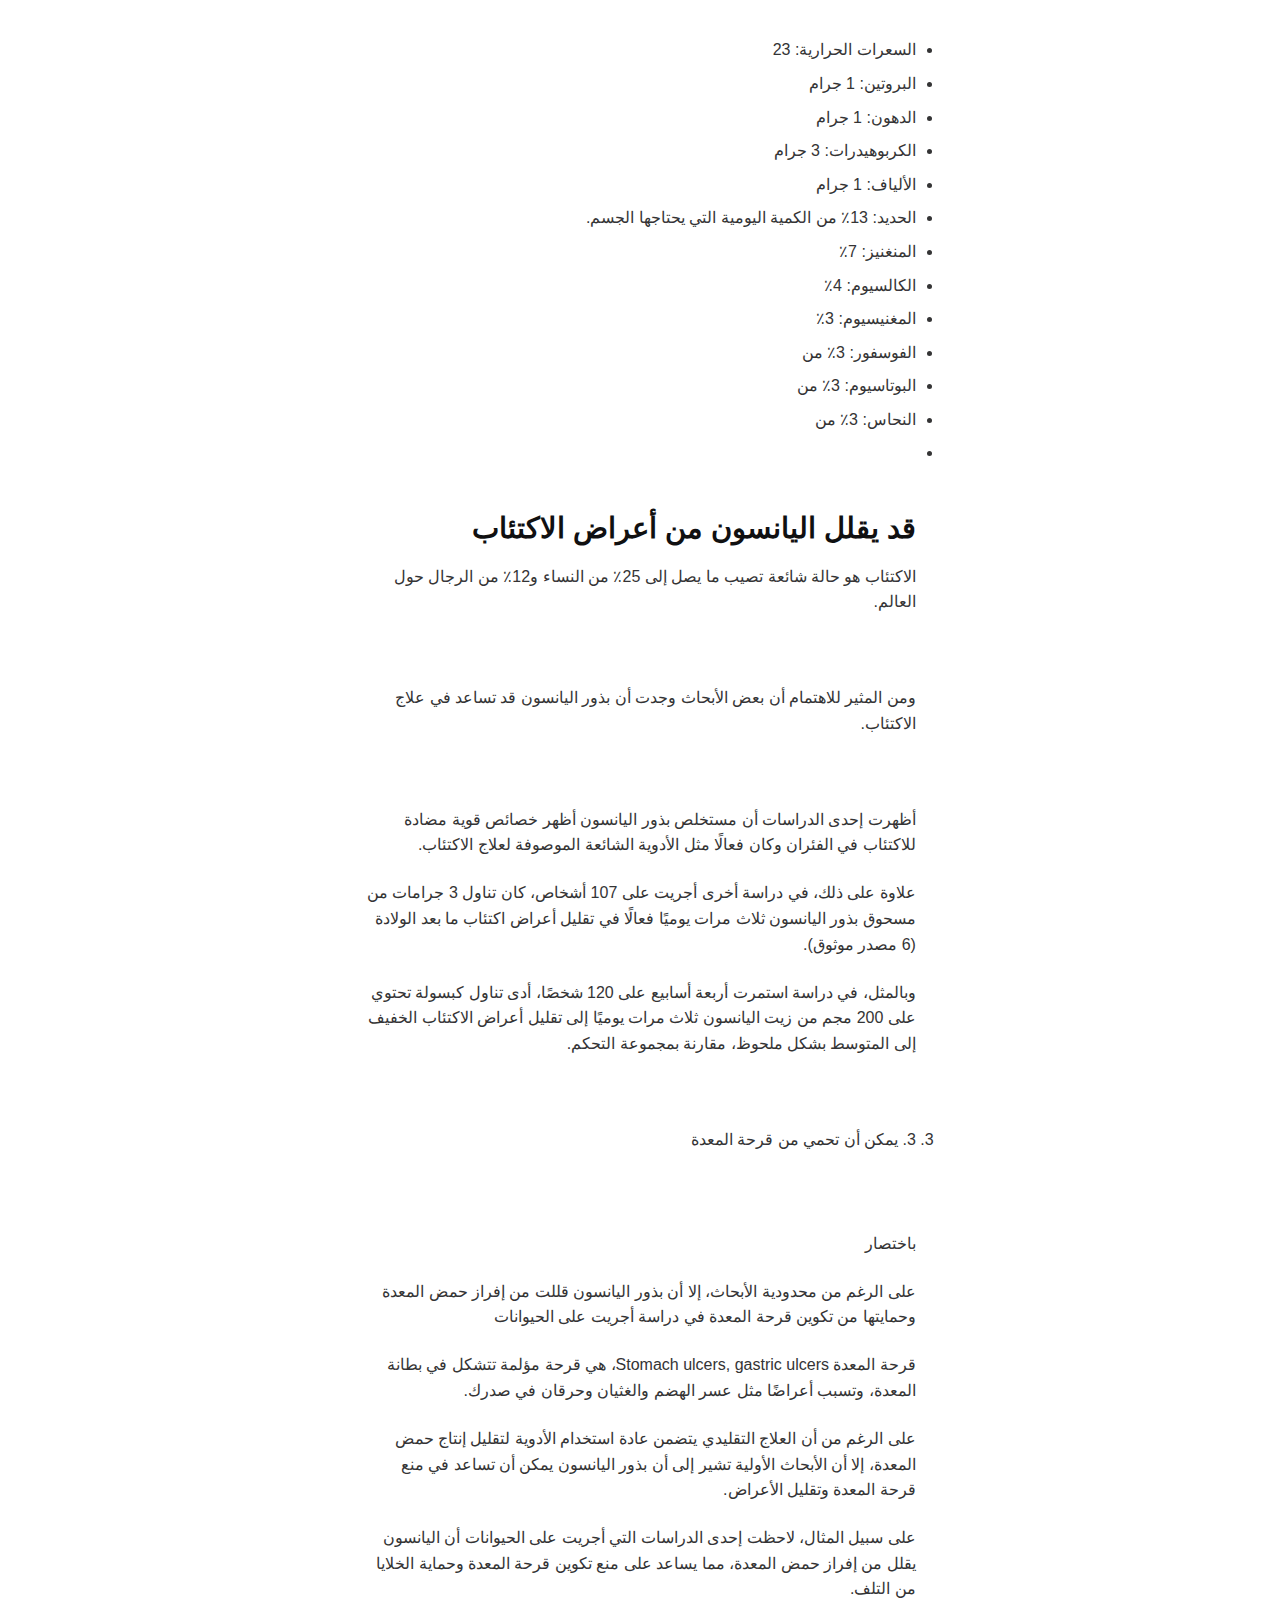
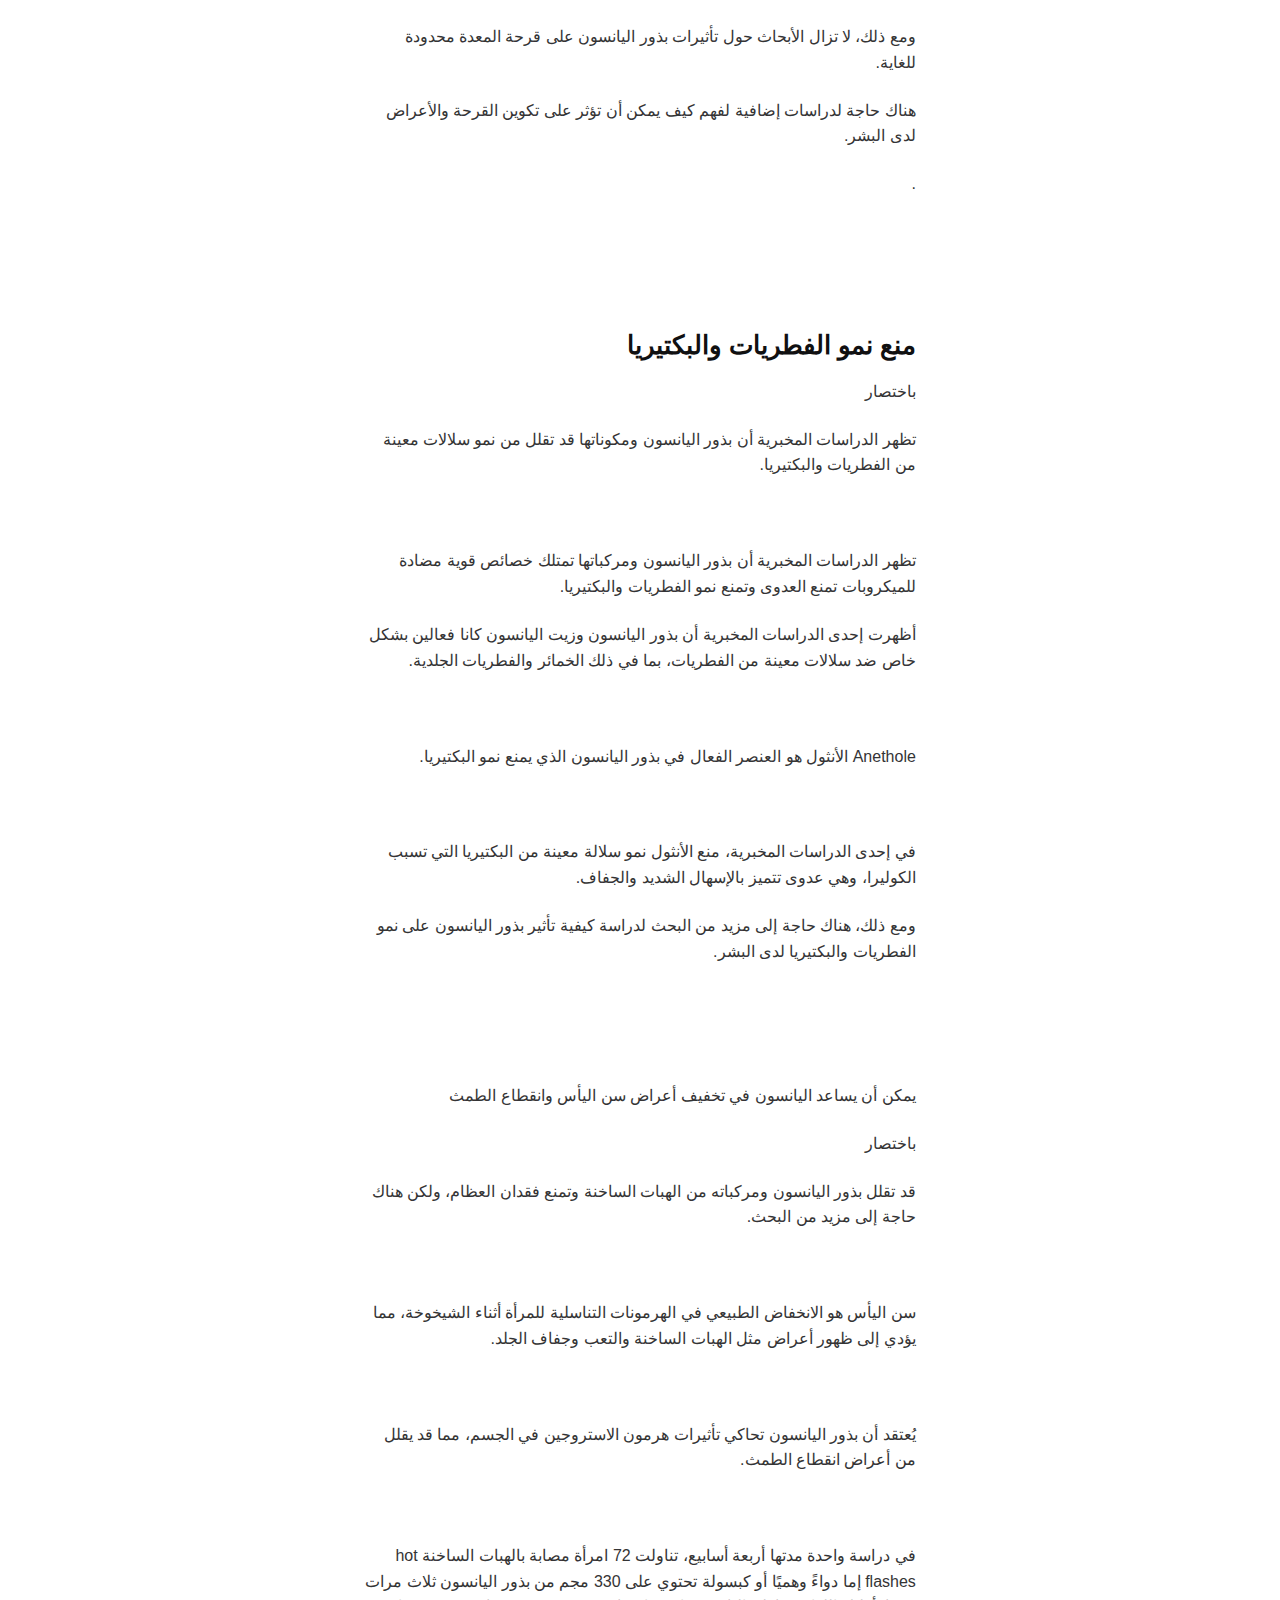
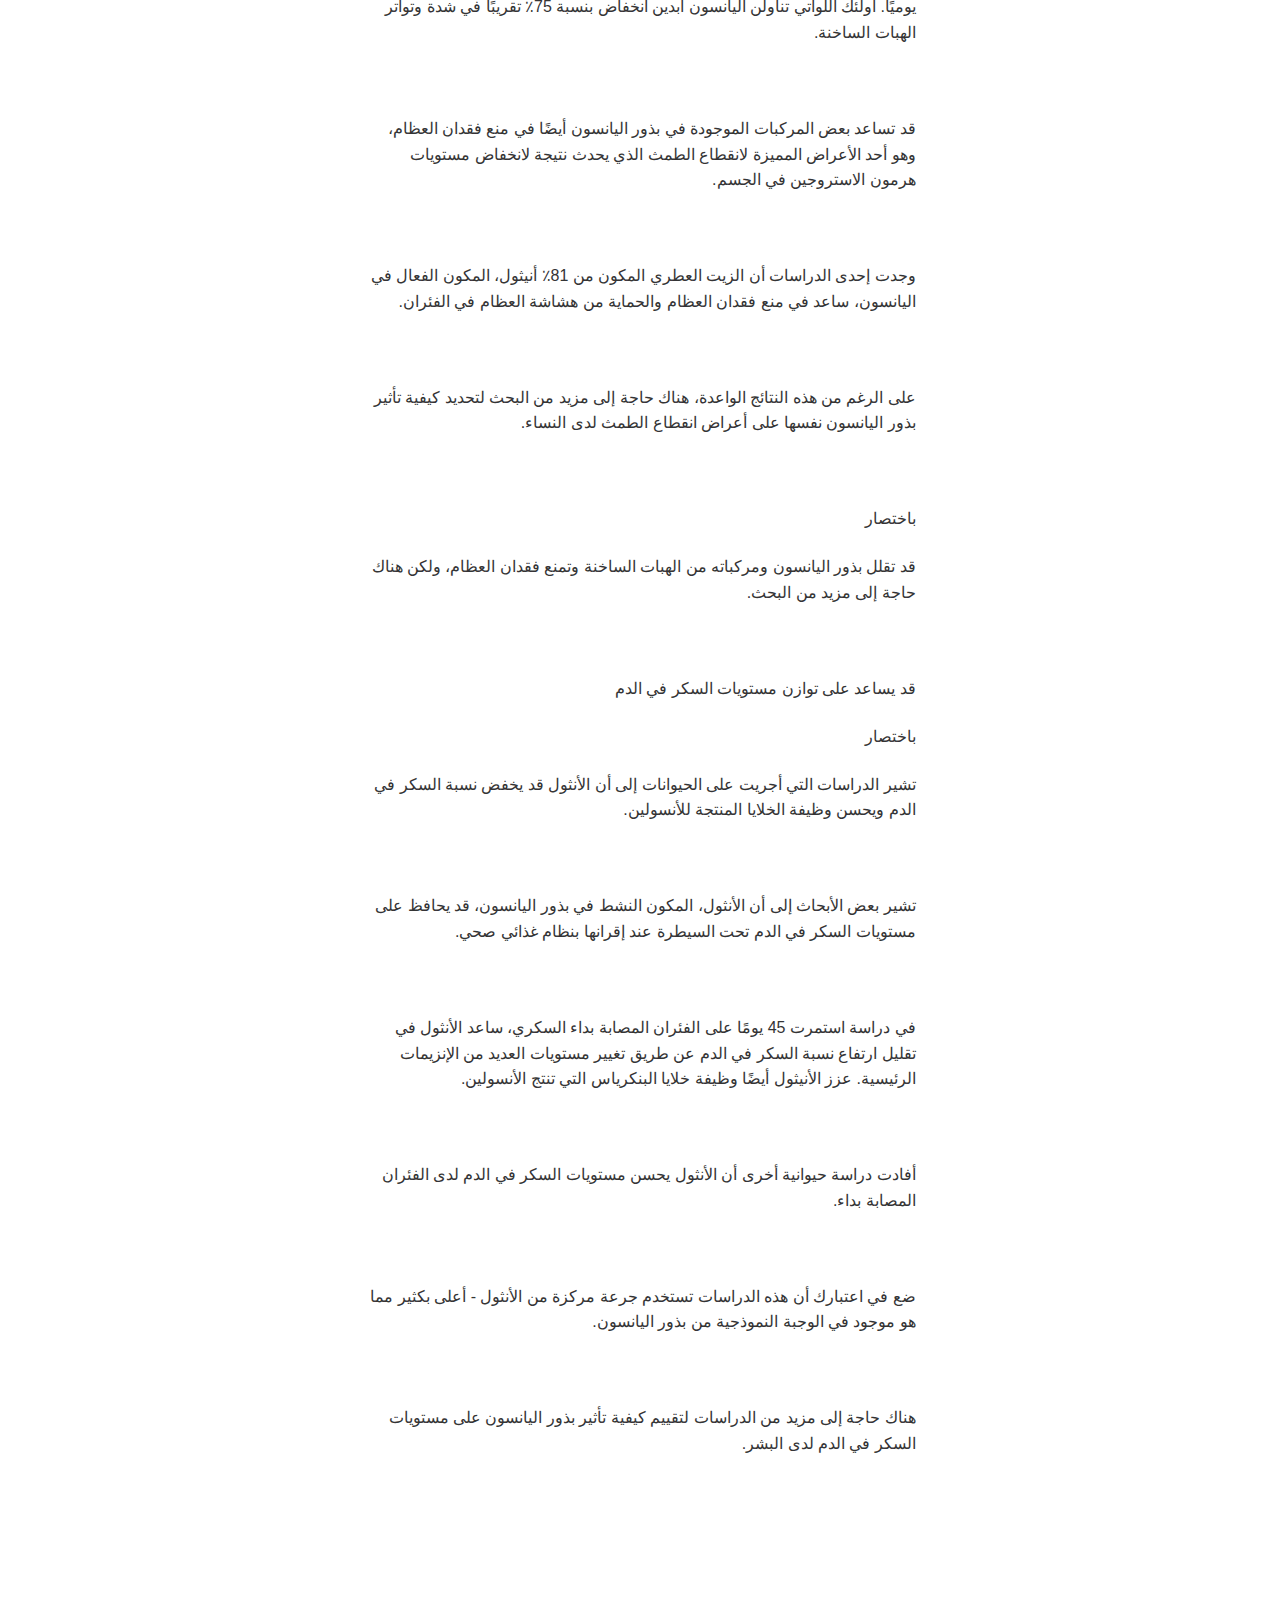
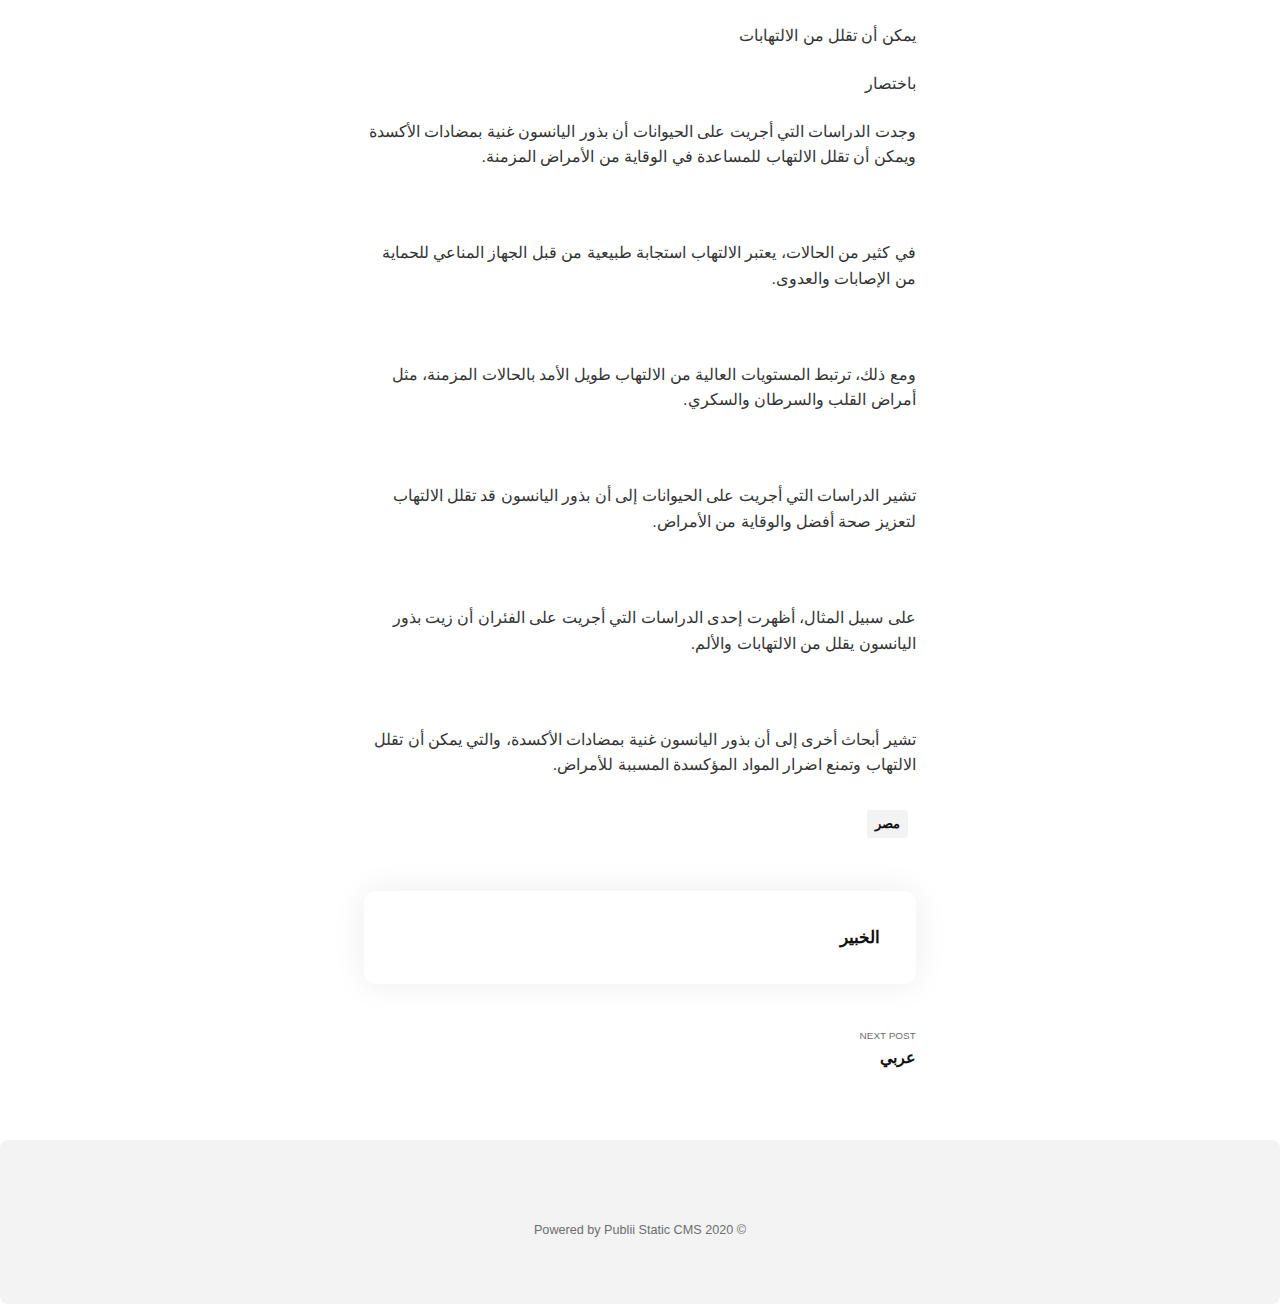
<file: lynswn/index.html>
<!DOCTYPE html><html lang="ar"><head><meta charset="utf-8"><meta http-equiv="X-UA-Compatible" content="IE=edge"><meta name="viewport" content="width=device-width,initial-scale=1"><title>القال الاول  - اعشاب</title><meta name="description" content="Caption فوائد اليانسون ما هو اليانسونفوائد اليانسونقد يقلل اليانسون من أعراض الاكتئابمنع نمو الفطريات والبكتيريا"><meta name="generator" content="Publii Open-Source CMS for Static Site"><link rel="canonical" href="https://adler2020.github.io/lynswn/"><link rel="amphtml" href="https://adler2020.github.io/amp/lynswn/"><link rel="alternate" type="application/atom+xml" href="https://adler2020.github.io/feed.xml"><link rel="alternate" type="application/json" href="https://adler2020.github.io/feed.json"><meta property="og:title" content="القال الاول "><meta property="og:image" content="https://adler2020.github.io/media/posts/1/sm-lshr-Die-Demonstrativpronomen-063-jener-jene-jenes-1-17-screenshot.png"><meta property="og:site_name" content="اعشاب"><meta property="og:description" content="Caption فوائد اليانسون ما هو اليانسونفوائد اليانسونقد يقلل اليانسون من أعراض الاكتئابمنع نمو الفطريات والبكتيريا"><meta property="og:url" content="https://adler2020.github.io/lynswn/"><meta property="og:type" content="article"><style>:root{--body-font:-apple-system,BlinkMacSystemFont,"Segoe UI",Roboto,Oxygen,Ubuntu,Cantarell,"Fira Sans","Droid Sans","Helvetica Neue",Arial,sans-serif,"Apple Color Emoji","Segoe UI Emoji","Segoe UI Symbol";--heading-font:var(--body-font);--logo-font:var(--body-font);--menu-font:var(--body-font)}</style><link rel="stylesheet" href="https://adler2020.github.io/assets/css/style.css?v=05c064ec3e06102e576b2fec03f33611"><script type="application/ld+json">{"@context":"http://schema.org","@type":"Article","mainEntityOfPage":{"@type":"WebPage","@id":"https://adler2020.github.io/lynswn/"},"headline":"القال الاول ","datePublished":"٢٠٢٠-٠٩-١٨T٠٤:٢١","dateModified":"٢٠٢٠-٠٩-٢٠T٠٠:٤٦","image":{"@type":"ImageObject","url":"https://adler2020.github.io/media/posts/1/sm-lshr-Die-Demonstrativpronomen-063-jener-jene-jenes-1-17-screenshot.png","height":1080,"width":1920},"description":"<figure class=\"post__image post__image--center\" ><img loading=\"lazy\" src=\"https://adler2020.github.io/media/posts/1/CORONAVIRUS-UNAUFHALTSAM_-Erster-Todesfall-ausserhalb-Chinas-Angst-um-Wirtschaft-0-11-screenshot.png\" sizes=\"(max-width: 48em) 100vw, 100vw\" srcset=\"https://adler2020.github.io/media/posts/1/responsive/CORONAVIRUS-UNAUFHALTSAM_-Erster-Todesfall-ausserhalb-Chinas-Angst-um-Wirtschaft-0-11-screenshot-xs.png 300w ,https://adler2020.github.io/media/posts/1/responsive/CORONAVIRUS-UNAUFHALTSAM_-Erster-Todesfall-ausserhalb-Chinas-Angst-um-Wirtschaft-0-11-screenshot-sm.png 480w ,https://adler2020.github.io/media/posts/1/responsive/CORONAVIRUS-UNAUFHALTSAM_-Erster-Todesfall-ausserhalb-Chinas-Angst-um-Wirtschaft-0-11-screenshot-md.png 768w\"  alt=\"\" width=\"100\" height=\"50\">\n<figcaption >Caption</figcaption>\n</figure>\n<p> </p>\n<figure class=\"post__image\"><img loading=\"lazy\"  src=\"https://adler2020.github.io/media/posts/1/lnaanaa.jpg\" sizes=\"(max-width: 48em) 100vw, 100vw\" srcset=\"https://adler2020.github.io/media/posts/1/responsive/lnaanaa-xs.jpg 300w ,https://adler2020.github.io/media/posts/1/responsive/lnaanaa-sm.jpg 480w ,https://adler2020.github.io/media/posts/1/responsive/lnaanaa-md.jpg 768w\"  alt=\"\"></figure>فوائد اليانسون</p>\n<div class=\"post__toc\">\n<h3> </h3>\n<ul>\n<li><a href=\"#mcetoc_1eigeeslh14\">ما هو اليانسون</a></li>\n<li><a href=\"#mcetoc_1eigeeslh15\">فوائد اليانسون</a>\n<ul>\n<li><a href=\"#mcetoc_1eigeeslh16\">قد يقلل اليانسون من أعراض الاكتئاب</a>\n<ul>\n<li><a href=\"#mcetoc_1eigeeslh17\">منع نمو الفطريات والبكتيريا</a></li>\n</ul>\n</li>\n</ul>\n</li>\n</ul>\n</div>\n","author":{"@type":"Person","name":"الخبير"},"publisher":{"@type":"Organization","name":"الخبير","logo":{"@type":"ImageObject","url":"https://adler2020.github.io/media/website/rwyaa-wyl-kfwry-kwktyl-jml-GnyhTHE-BEST-OF-WAEL-KFOURI-26-34-screenshot.png","height":360,"width":640}}}</script></head><body><header class="header" id="js-header"><a href="https://adler2020.github.io/" class="logo"><img src="https://adler2020.github.io/media/website/rwyaa-wyl-kfwry-kwktyl-jml-GnyhTHE-BEST-OF-WAEL-KFOURI-26-34-screenshot.png" alt="اعشاب"></a><div class="search"><div class="search__overlay js-search-overlay"><form action="https://adler2020.github.io/search.html" class="search__form"><input class="search__input js-search-input" type="search" name="q" aria-label="Search text" placeholder="search..." autofocus="autofocus"> <button class="search__submit">Search</button></form></div><button class="search__btn js-search-btn" aria-label="Search"><svg role="presentation" focusable="false" height="18" width="18"><use xlink:href="https://adler2020.github.io/assets/svg/svg-map.svg#search"/></svg></button></div></header><main><div class="wrapper"><article class="post"><header class="post__header"><a href="https://adler2020.github.io/aashb/coco/" class="post__maintag">مصر</a><h1 class="post__title">القال الاول </h1></header><figure class="post__featured-image"><img src="https://adler2020.github.io/media/posts/1/sm-lshr-Die-Demonstrativpronomen-063-jener-jene-jenes-1-17-screenshot.png" srcset="https://adler2020.github.io/media/posts/1/responsive/sm-lshr-Die-Demonstrativpronomen-063-jener-jene-jenes-1-17-screenshot-xs.png 300w, https://adler2020.github.io/media/posts/1/responsive/sm-lshr-Die-Demonstrativpronomen-063-jener-jene-jenes-1-17-screenshot-sm.png 480w, https://adler2020.github.io/media/posts/1/responsive/sm-lshr-Die-Demonstrativpronomen-063-jener-jene-jenes-1-17-screenshot-md.png 768w, https://adler2020.github.io/media/posts/1/responsive/sm-lshr-Die-Demonstrativpronomen-063-jener-jene-jenes-1-17-screenshot-lg.png 1200w" sizes="(min-width: 56.25em) 100vw, (min-width: 37.5em) 50vw, 100vw" loading="eager" height="1080" width="1920" alt=""></figure><div class="post__inner"><div class="post__entry"><figure class="post__image post__image--center"><img loading="lazy" src="https://adler2020.github.io/media/posts/1/CORONAVIRUS-UNAUFHALTSAM_-Erster-Todesfall-ausserhalb-Chinas-Angst-um-Wirtschaft-0-11-screenshot.png" sizes="(max-width: 48em) 100vw, 100vw" srcset="https://adler2020.github.io/media/posts/1/responsive/CORONAVIRUS-UNAUFHALTSAM_-Erster-Todesfall-ausserhalb-Chinas-Angst-um-Wirtschaft-0-11-screenshot-xs.png 300w, https://adler2020.github.io/media/posts/1/responsive/CORONAVIRUS-UNAUFHALTSAM_-Erster-Todesfall-ausserhalb-Chinas-Angst-um-Wirtschaft-0-11-screenshot-sm.png 480w, https://adler2020.github.io/media/posts/1/responsive/CORONAVIRUS-UNAUFHALTSAM_-Erster-Todesfall-ausserhalb-Chinas-Angst-um-Wirtschaft-0-11-screenshot-md.png 768w" alt="" width="100" height="50"><figcaption>Caption</figcaption></figure><p> </p><figure class="post__image"><img loading="lazy" src="https://adler2020.github.io/media/posts/1/lnaanaa.jpg" sizes="(max-width: 48em) 100vw, 100vw" srcset="https://adler2020.github.io/media/posts/1/responsive/lnaanaa-xs.jpg 300w, https://adler2020.github.io/media/posts/1/responsive/lnaanaa-sm.jpg 480w, https://adler2020.github.io/media/posts/1/responsive/lnaanaa-md.jpg 768w" alt=""></figure>فوائد اليانسون<p></p><div class="post__toc"><h3> </h3><ul><li><a href="#mcetoc_1eigeeslh14">ما هو اليانسون</a></li><li><a href="#mcetoc_1eigeeslh15">فوائد اليانسون</a><ul><li><a href="#mcetoc_1eigeeslh16">قد يقلل اليانسون من أعراض الاكتئاب</a><ul><li><a href="#mcetoc_1eigeeslh17">منع نمو الفطريات والبكتيريا</a></li></ul></li></ul></li></ul></div><h1 id="mcetoc_1eigeeslh14" class="align-right">ما هو اليانسون</h1><blockquote><p class="align-right">نبات عشبي ينتمي الى تفس العائلة التي ينتمي لها الجرز والكرفس والبقدونس   ويمكن لتبته اليانسون ان تنمو لتصل لارتفاع المتر الواحد والنبات حولي اي يعيش سنة واحدة وتعرف بعدة أسماء فيعرف باسم ينكون وكمون حلو وفي المغرب يسمونه الحبة الحلوة.</p><p class="align-right">الموطن الأصلي لليانسون غير معروق بدقة ولكن اغلب الأبحاث ترجح ان الموطن الأصلي لليانسون هو مصر.</p><p class="align-right">ماهي فوائد اليانسون الصحية</p></blockquote><h1 id="mcetoc_1eigeeslh15" class="align-right">فوائد اليانسون</h1><p class="align-right">على الرغم من استخدام بذور اليانسون بكميات صغيرة نسبيًا، إلا أنها تحتوي على كمية جيدة من العديد من العناصر العدائية الهامة فعلى وجه الخصوص، بذور اليانسون غنية بالحديد، وهو عنصر حيوي لإنتاج خلايا الدم الصحية في الجسم. كما أنه يحتوي على كمية صغيرة من المنجنيز، وهو معدن رئيسي يعمل كمضاد للأكسدة وهو ضروري لعملية التمثيل الغذائي</p><p>. توفر ملعقة كبيرة (7 جرام) من بذور اليانسون تقريبًا</p><p class="align-right">مع العلم ان هذه الكمية هي الكمية الموصي بها في اغلب الوصفات للكبار</p><p class="align-right"> </p><ul><li class="align-right">السعرات الحرارية: 23</li><li class="align-right">البروتين: 1 جرام</li><li class="align-right">الدهون: 1 جرام</li><li class="align-right">الكربوهيدرات: 3 جرام</li><li class="align-right">الألياف: 1 جرام</li><li class="align-right">الحديد: 13٪ من الكمية اليومية التي يحتاجها الجسم.</li><li class="align-right">المنغنيز: 7٪</li><li class="align-right">الكالسيوم: 4٪</li><li class="align-right">المغنيسيوم: 3٪</li><li class="align-right">الفوسفور: 3٪ من</li><li class="align-right">البوتاسيوم: 3٪ من</li><li class="align-right">النحاس: 3٪ من</li><li class="align-right"> </li></ul><h2 id="mcetoc_1eigeeslh16" class="align-right">قد يقلل اليانسون من أعراض الاكتئاب</h2><p class="align-right">الاكتئاب هو حالة شائعة تصيب ما يصل إلى 25٪ من النساء و12٪ من الرجال حول العالم.</p><p class="align-right"> </p><p class="align-right">ومن المثير للاهتمام أن بعض الأبحاث وجدت أن بذور اليانسون قد تساعد في علاج الاكتئاب.</p><p class="align-right"> </p><p class="align-right">أظهرت إحدى الدراسات أن مستخلص بذور اليانسون أظهر خصائص قوية مضادة للاكتئاب في الفئران وكان فعالًا مثل الأدوية الشائعة الموصوفة لعلاج الاكتئاب.</p><p class="align-right">علاوة على ذلك، في دراسة أخرى أجريت على 107 أشخاص، كان تناول 3 جرامات من مسحوق بذور اليانسون ثلاث مرات يوميًا فعالًا في تقليل أعراض اكتئاب ما بعد الولادة (6 مصدر موثوق).</p><p class="align-right">وبالمثل، في دراسة استمرت أربعة أسابيع على 120 شخصًا، أدى تناول كبسولة تحتوي على 200 مجم من زيت اليانسون ثلاث مرات يوميًا إلى تقليل أعراض الاكتئاب الخفيف إلى المتوسط ​​بشكل ملحوظ، مقارنة بمجموعة التحكم.</p><p class="align-right"> </p><ol class="align-right" start="3"><li>3. يمكن أن تحمي من قرحة المعدة</li></ol><p class="align-right"> </p><p class="align-right">باختصار</p><p class="align-right">على الرغم من محدودية الأبحاث، إلا أن بذور اليانسون قللت من إفراز حمض المعدة وحمايتها من تكوين قرحة المعدة في دراسة أجريت على الحيوانات</p><p class="align-right">قرحة المعدة Stomach ulcers, gastric ulcers، هي قرحة مؤلمة تتشكل في بطانة المعدة، وتسبب أعراضًا مثل عسر الهضم والغثيان وحرقان في صدرك.</p><p class="align-right">على الرغم من أن العلاج التقليدي يتضمن عادة استخدام الأدوية لتقليل إنتاج حمض المعدة، إلا أن الأبحاث الأولية تشير إلى أن بذور اليانسون يمكن أن تساعد في منع قرحة المعدة وتقليل الأعراض.</p><p class="align-right">على سبيل المثال، لاحظت إحدى الدراسات التي أجريت على الحيوانات أن اليانسون يقلل من إفراز حمض المعدة، مما يساعد على منع تكوين قرحة المعدة وحماية الخلايا من التلف.</p><p class="align-right">ومع ذلك، لا تزال الأبحاث حول تأثيرات بذور اليانسون على قرحة المعدة محدودة للغاية.</p><p class="align-right">هناك حاجة لدراسات إضافية لفهم كيف يمكن أن تؤثر على تكوين القرحة والأعراض لدى البشر.</p><p class="align-right">.</p><p class="align-right"> </p><p class="align-right"> </p><h3 id="mcetoc_1eigeeslh17" class="align-right">منع نمو الفطريات والبكتيريا</h3><p class="align-right">باختصار</p><p class="align-right">تظهر الدراسات المخبرية أن بذور اليانسون ومكوناتها قد تقلل من نمو سلالات معينة من الفطريات والبكتيريا.</p><p class="align-right"> </p><p class="align-right">تظهر الدراسات المخبرية أن بذور اليانسون ومركباتها تمتلك خصائص قوية مضادة للميكروبات تمنع العدوى وتمنع نمو الفطريات والبكتيريا.</p><p class="align-right">أظهرت إحدى الدراسات المخبرية أن بذور اليانسون وزيت اليانسون كانا فعالين بشكل خاص ضد سلالات معينة من الفطريات، بما في ذلك الخمائر والفطريات الجلدية.</p><p class="align-right"> </p><p class="align-right">Anethole الأنثول هو العنصر الفعال في بذور اليانسون الذي يمنع نمو البكتيريا.</p><p class="align-right"> </p><p class="align-right">في إحدى الدراسات المخبرية، منع الأنثول نمو سلالة معينة من البكتيريا التي تسبب الكوليرا، وهي عدوى تتميز بالإسهال الشديد والجفاف.</p><p class="align-right">ومع ذلك، هناك حاجة إلى مزيد من البحث لدراسة كيفية تأثير بذور اليانسون على نمو الفطريات والبكتيريا لدى البشر.</p><p class="align-right"> </p><p class="align-right"> </p><p class="align-right">يمكن أن يساعد اليانسون في تخفيف أعراض سن اليأس وانقطاع الطمث</p><p class="align-right">باختصار</p><p class="align-right">قد تقلل بذور اليانسون ومركباته من الهبات الساخنة وتمنع فقدان العظام، ولكن هناك حاجة إلى مزيد من البحث.</p><p class="align-right"> </p><p class="align-right">سن اليأس هو الانخفاض الطبيعي في الهرمونات التناسلية للمرأة أثناء الشيخوخة، مما يؤدي إلى ظهور أعراض مثل الهبات الساخنة والتعب وجفاف الجلد.</p><p class="align-right"> </p><p class="align-right">يُعتقد أن بذور اليانسون تحاكي تأثيرات هرمون الاستروجين في الجسم، مما قد يقلل من أعراض انقطاع الطمث.</p><p class="align-right"> </p><p class="align-right">في دراسة واحدة مدتها أربعة أسابيع، تناولت 72 امرأة مصابة بالهبات الساخنة hot flashes إما دواءً وهميًا أو كبسولة تحتوي على 330 مجم من بذور اليانسون ثلاث مرات يوميًا. أولئك اللواتي تناولن اليانسون ابدين انخفاض بنسبة 75٪ تقريبًا في شدة وتواتر الهبات الساخنة.</p><p class="align-right"> </p><p class="align-right">قد تساعد بعض المركبات الموجودة في بذور اليانسون أيضًا في منع فقدان العظام، وهو أحد الأعراض المميزة لانقطاع الطمث الذي يحدث نتيجة لانخفاض مستويات هرمون الاستروجين في الجسم.</p><p class="align-right"> </p><p class="align-right">وجدت إحدى الدراسات أن الزيت العطري المكون من 81٪ أنيثول، المكون الفعال في اليانسون، ساعد في منع فقدان العظام والحماية من هشاشة العظام في الفئران.</p><p class="align-right"> </p><p class="align-right">على الرغم من هذه النتائج الواعدة، هناك حاجة إلى مزيد من البحث لتحديد كيفية تأثير بذور اليانسون نفسها على أعراض انقطاع الطمث لدى النساء.</p><p class="align-right"> </p><p class="align-right">باختصار</p><p class="align-right">قد تقلل بذور اليانسون ومركباته من الهبات الساخنة وتمنع فقدان العظام، ولكن هناك حاجة إلى مزيد من البحث.</p><p class="align-right"> </p><p class="align-right">قد يساعد على توازن مستويات السكر في الدم</p><p class="align-right">باختصار</p><p class="align-right">تشير الدراسات التي أجريت على الحيوانات إلى أن الأنثول قد يخفض نسبة السكر في الدم ويحسن وظيفة الخلايا المنتجة للأنسولين.</p><p class="align-right"> </p><p class="align-right">تشير بعض الأبحاث إلى أن الأنثول، المكون النشط في بذور اليانسون، قد يحافظ على مستويات السكر في الدم تحت السيطرة عند إقرانها بنظام غذائي صحي.</p><p class="align-right"> </p><p class="align-right">في دراسة استمرت 45 يومًا على الفئران المصابة بداء السكري، ساعد الأنثول في تقليل ارتفاع نسبة السكر في الدم عن طريق تغيير مستويات العديد من الإنزيمات الرئيسية. عزز الأنيثول أيضًا وظيفة خلايا البنكرياس التي تنتج الأنسولين.</p><p class="align-right"> </p><p class="align-right">أفادت دراسة حيوانية أخرى أن الأنثول يحسن مستويات السكر في الدم لدى الفئران المصابة بداء.</p><p class="align-right"> </p><p class="align-right">ضع في اعتبارك أن هذه الدراسات تستخدم جرعة مركزة من الأنثول - أعلى بكثير مما هو موجود في الوجبة النموذجية من بذور اليانسون.</p><p class="align-right"> </p><p class="align-right">هناك حاجة إلى مزيد من الدراسات لتقييم كيفية تأثير بذور اليانسون على مستويات السكر في الدم لدى البشر.</p><p class="align-right"> </p><p class="align-right"> </p><p class="align-right"> </p><p class="align-right">يمكن أن تقلل من الالتهابات</p><p class="align-right">باختصار</p><p class="align-right">وجدت الدراسات التي أجريت على الحيوانات أن بذور اليانسون غنية بمضادات الأكسدة ويمكن أن تقلل الالتهاب للمساعدة في الوقاية من الأمراض المزمنة.</p><p class="align-right"> </p><p class="align-right">في كثير من الحالات، يعتبر الالتهاب استجابة طبيعية من قبل الجهاز المناعي للحماية من الإصابات والعدوى.</p><p class="align-right"> </p><p class="align-right">ومع ذلك، ترتبط المستويات العالية من الالتهاب طويل الأمد بالحالات المزمنة، مثل أمراض القلب والسرطان والسكري.</p><p class="align-right"> </p><p class="align-right">تشير الدراسات التي أجريت على الحيوانات إلى أن بذور اليانسون قد تقلل الالتهاب لتعزيز صحة أفضل والوقاية من الأمراض.</p><p class="align-right"> </p><p class="align-right">على سبيل المثال، أظهرت إحدى الدراسات التي أجريت على الفئران أن زيت بذور اليانسون يقلل من الالتهابات والألم.</p><p class="align-right"> </p><p class="align-right">تشير أبحاث أخرى إلى أن بذور اليانسون غنية بمضادات الأكسدة، والتي يمكن أن تقلل الالتهاب وتمنع اضرار المواد المؤكسدة المسببة للأمراض.</p></div><footer><div class="post__tags-share"><ul class="post__tag"><li><a href="https://adler2020.github.io/aashb/coco/">مصر</a></li></ul><aside class="post__share"><a href="https://www.facebook.com/sharer/sharer.php?u=https%3A%2F%2Fadler2020.github.io%2Flynswn%2F" class="js-share facebook" aria-label="Share with Facebook" rel="nofollow noopener noreferrer"><svg><use xlink:href="https://adler2020.github.io/assets/svg/svg-map.svg#facebook"/></svg> </a><a href="https://twitter.com/share?url=https%3A%2F%2Fadler2020.github.io%2Flynswn%2F&amp;via=%D8%A7%D8%B9%D8%B4%D8%A7%D8%A8&amp;text=%D8%A7%D9%84%D9%82%D8%A7%D9%84%20%D8%A7%D9%84%D8%A7%D9%88%D9%84%C2%A0" class="js-share twitter" aria-label="Share with Twitter" rel="nofollow noopener noreferrer"><svg><use xlink:href="https://adler2020.github.io/assets/svg/svg-map.svg#twitter"/></svg> </a><a href="https://pinterest.com/pin/create/button/?url=https%3A%2F%2Fadler2020.github.io%2Flynswn%2F&amp;media=https%3A%2F%2Fadler2020.github.io%2Fmedia%2Fposts%2F1%2Fsm-lshr-Die-Demonstrativpronomen-063-jener-jene-jenes-1-17-screenshot.png&amp;description=%D8%A7%D9%84%D9%82%D8%A7%D9%84%20%D8%A7%D9%84%D8%A7%D9%88%D9%84%C2%A0" class="js-share pinterest" aria-label="Share with Pinterest" rel="nofollow noopener noreferrer"><svg><use xlink:href="https://adler2020.github.io/assets/svg/svg-map.svg#pinterest"/></svg> </a><a href="http://www.linkedin.com/shareArticle?url=https%3A%2F%2Fadler2020.github.io%2Flynswn%2F&amp;title=%D8%A7%D9%84%D9%82%D8%A7%D9%84%20%D8%A7%D9%84%D8%A7%D9%88%D9%84%C2%A0" class="js-share linkedin" aria-label="Share with LinkedIn" rel="nofollow noopener noreferrer"><svg><use xlink:href="https://adler2020.github.io/assets/svg/svg-map.svg#linkedin"/></svg> </a><a href="https://buffer.com/add?text=%D8%A7%D9%84%D9%82%D8%A7%D9%84%20%D8%A7%D9%84%D8%A7%D9%88%D9%84%C2%A0&amp;url=https%3A%2F%2Fadler2020.github.io%2Flynswn%2F" class="js-share buffer" aria-label="Share with Buffer" rel="nofollow noopener noreferrer"><svg><use xlink:href="https://adler2020.github.io/assets/svg/svg-map.svg#buffer"/></svg> </a><a href="https://api.whatsapp.com/send?text=%D8%A7%D9%84%D9%82%D8%A7%D9%84%20%D8%A7%D9%84%D8%A7%D9%88%D9%84%C2%A0 https%3A%2F%2Fadler2020.github.io%2Flynswn%2F" class="js-share whatsapp" aria-label="Share with WhatsApp" rel="nofollow noopener noreferrer"><svg class="icon" aria-hidden="true" focusable="false"><use xlink:href="https://adler2020.github.io/assets/svg/svg-map.svg#whatsapp"/></svg></a></aside></div><div class="post__bio author"><div><h3 class="h6 author__name"><a href="https://adler2020.github.io/authors/lkhbyr/" class="invert" title="الخبير">الخبير</a></h3></div></div><nav class="post__nav"><div class="post__nav__next"><a class="post__nav__link" href="https://adler2020.github.io/aaraar/" rel="prev">Next Post<h3 class="h6">عربي</h3></a></div></nav></footer></div></article></div></main><footer class="footer"><div class="footer__copyright">&copy; 2020 Powered by Publii Static CMS</div></footer><script>window.publiiThemeMenuConfig = {    
      mobileMenuMode: 'sidebar',
      animationSpeed: 300,
      submenuWidth: 'auto',
      doubleClickTime: 500,
      mobileMenuExpandableSubmenus: true, 
      relatedContainerForOverlayMenuSelector: '.navbar',
   };</script><script defer="defer" src="https://adler2020.github.io/assets/js/scripts.min.js?v=8b3e67b51e8c7a7d51b33f4a94ae4287"></script><script>var images = document.querySelectorAll('img[loading]');

      for (var i = 0; i < images.length; i++) {
         if (images[i].complete) {
               images[i].classList.add('is-loaded');
         } else {
               images[i].addEventListener('load', function () {
                  this.classList.add('is-loaded');
               }, false);
         }
      }</script></body></html>
</file>
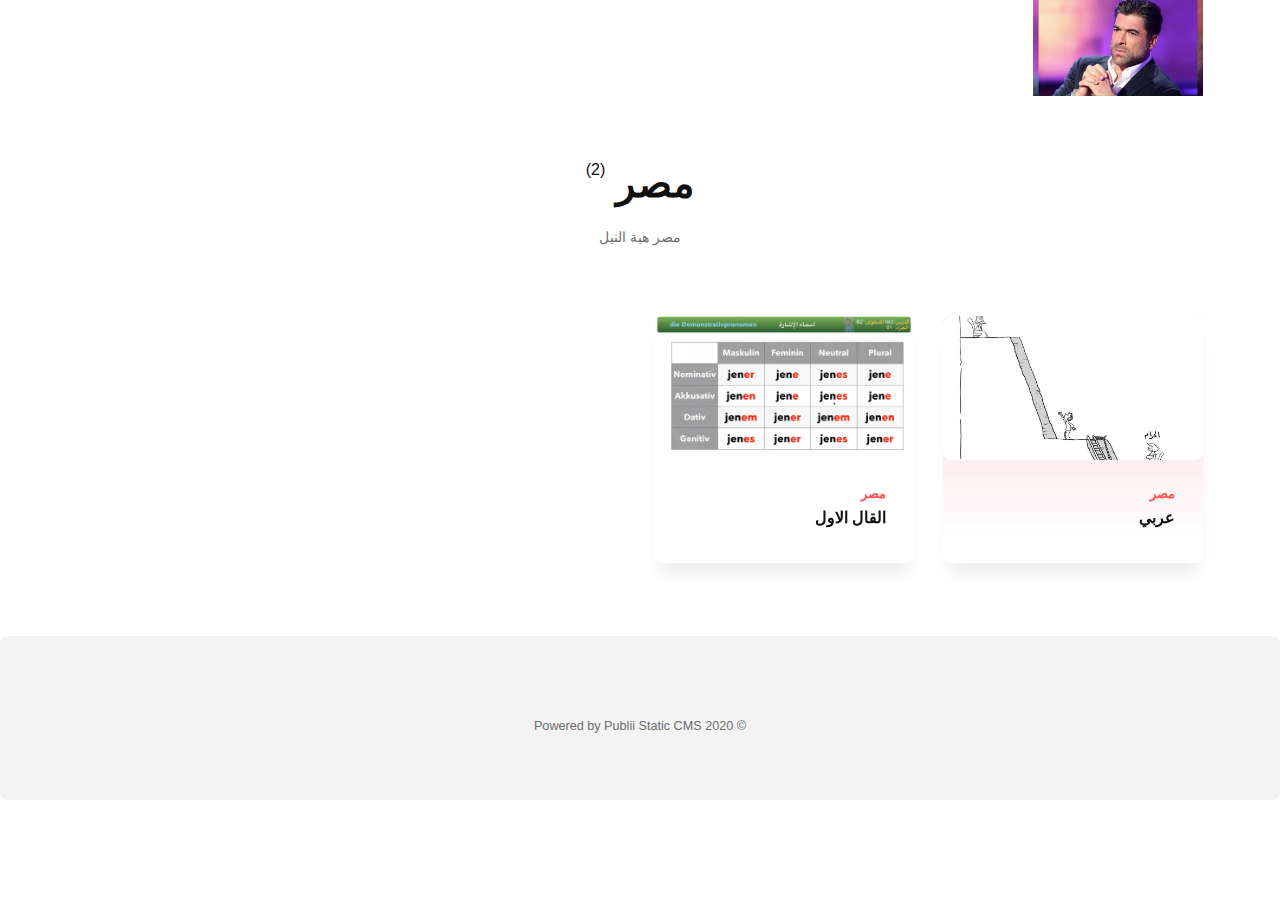
<file: aashb/coco/index.html>
<!DOCTYPE html><html lang="ar"><head><meta charset="utf-8"><meta http-equiv="X-UA-Compatible" content="IE=edge"><meta name="viewport" content="width=device-width,initial-scale=1"><title>ام الدنيا</title><meta name="description" content="مصر العربيه"><meta name="generator" content="Publii Open-Source CMS for Static Site"><link rel="canonical" href="https://adler2020.github.io/aashb/coco/"><link rel="amphtml" href="https://adler2020.github.io/amp/aashb/coco/"><link rel="alternate" type="application/atom+xml" href="https://adler2020.github.io/feed.xml"><link rel="alternate" type="application/json" href="https://adler2020.github.io/feed.json"><meta property="og:title" content="مصر"><meta property="og:image" content="https://adler2020.github.io/media/website/rwyaa-wyl-kfwry-kwktyl-jml-GnyhTHE-BEST-OF-WAEL-KFOURI-26-34-screenshot.png"><meta property="og:site_name" content="اعشاب"><meta property="og:description" content="مصر العربيه"><meta property="og:url" content="https://adler2020.github.io/aashb/coco/"><meta property="og:type" content="website"><style>:root{--body-font:-apple-system,BlinkMacSystemFont,"Segoe UI",Roboto,Oxygen,Ubuntu,Cantarell,"Fira Sans","Droid Sans","Helvetica Neue",Arial,sans-serif,"Apple Color Emoji","Segoe UI Emoji","Segoe UI Symbol";--heading-font:var(--body-font);--logo-font:var(--body-font);--menu-font:var(--body-font)}</style><link rel="stylesheet" href="https://adler2020.github.io/assets/css/style.css?v=05c064ec3e06102e576b2fec03f33611"><script type="application/ld+json">{"@context":"http://schema.org","@type":"Organization","name":"اعشاب","logo":"https://adler2020.github.io/media/website/rwyaa-wyl-kfwry-kwktyl-jml-GnyhTHE-BEST-OF-WAEL-KFOURI-26-34-screenshot.png","url":"https://adler2020.github.io/"}</script></head><body><header class="header" id="js-header"><a href="https://adler2020.github.io/" class="logo"><img src="https://adler2020.github.io/media/website/rwyaa-wyl-kfwry-kwktyl-jml-GnyhTHE-BEST-OF-WAEL-KFOURI-26-34-screenshot.png" alt="اعشاب"></a><div class="search"><div class="search__overlay js-search-overlay"><form action="https://adler2020.github.io/search.html" class="search__form"><input class="search__input js-search-input" type="search" name="q" aria-label="Search text" placeholder="search..." autofocus="autofocus"> <button class="search__submit">Search</button></form></div><button class="search__btn js-search-btn" aria-label="Search"><svg role="presentation" focusable="false" height="18" width="18"><use xlink:href="https://adler2020.github.io/assets/svg/svg-map.svg#search"/></svg></button></div></header><main><div class="wrapper"><div class="hero"><h1>مصر <sup>(2)</sup></h1><p>مصر هبة النيل</p></div><div class="l-grid l-grid--4"><article class="c-card c-card--featured"><a href="https://adler2020.github.io/aaraar/" class="c-card__image"><img src="https://adler2020.github.io/media/posts/2/117065341_2570569953196107_3033400045894227132_o.jpg" srcset="https://adler2020.github.io/media/posts/2/responsive/117065341_2570569953196107_3033400045894227132_o-xs.jpg 300w, https://adler2020.github.io/media/posts/2/responsive/117065341_2570569953196107_3033400045894227132_o-sm.jpg 480w, https://adler2020.github.io/media/posts/2/responsive/117065341_2570569953196107_3033400045894227132_o-md.jpg 768w, https://adler2020.github.io/media/posts/2/responsive/117065341_2570569953196107_3033400045894227132_o-lg.jpg 1200w" sizes="(min-width: 56.25em) 100vw, (min-width: 37.5em) 50vw, 100vw" loading="lazy" height="733" width="960" alt=""></a><div class="c-card__wrapper"><header class="c-card__header"><div class="c-card__tag"><a href="https://adler2020.github.io/aashb/coco/">مصر</a></div><h2 class="c-card__title"><a href="https://adler2020.github.io/aaraar/" class="invert">عربي</a></h2></header></div></article><article class="c-card"><a href="https://adler2020.github.io/lynswn/" class="c-card__image"><img src="https://adler2020.github.io/media/posts/1/sm-lshr-Die-Demonstrativpronomen-063-jener-jene-jenes-1-17-screenshot.png" srcset="https://adler2020.github.io/media/posts/1/responsive/sm-lshr-Die-Demonstrativpronomen-063-jener-jene-jenes-1-17-screenshot-xs.png 300w, https://adler2020.github.io/media/posts/1/responsive/sm-lshr-Die-Demonstrativpronomen-063-jener-jene-jenes-1-17-screenshot-sm.png 480w, https://adler2020.github.io/media/posts/1/responsive/sm-lshr-Die-Demonstrativpronomen-063-jener-jene-jenes-1-17-screenshot-md.png 768w, https://adler2020.github.io/media/posts/1/responsive/sm-lshr-Die-Demonstrativpronomen-063-jener-jene-jenes-1-17-screenshot-lg.png 1200w" sizes="(min-width: 56.25em) 100vw, (min-width: 37.5em) 50vw, 100vw" loading="lazy" height="1080" width="1920" alt=""></a><div class="c-card__wrapper"><header class="c-card__header"><div class="c-card__tag"><a href="https://adler2020.github.io/aashb/coco/">مصر</a></div><h2 class="c-card__title"><a href="https://adler2020.github.io/lynswn/" class="invert">القال الاول </a></h2></header></div></article></div></div></main><footer class="footer"><div class="footer__copyright">&copy; 2020 Powered by Publii Static CMS</div></footer><script>window.publiiThemeMenuConfig = {    
      mobileMenuMode: 'sidebar',
      animationSpeed: 300,
      submenuWidth: 'auto',
      doubleClickTime: 500,
      mobileMenuExpandableSubmenus: true, 
      relatedContainerForOverlayMenuSelector: '.navbar',
   };</script><script defer="defer" src="https://adler2020.github.io/assets/js/scripts.min.js?v=8b3e67b51e8c7a7d51b33f4a94ae4287"></script><script>var images = document.querySelectorAll('img[loading]');

      for (var i = 0; i < images.length; i++) {
         if (images[i].complete) {
               images[i].classList.add('is-loaded');
         } else {
               images[i].addEventListener('load', function () {
                  this.classList.add('is-loaded');
               }, false);
         }
      }</script></body></html>
</file>
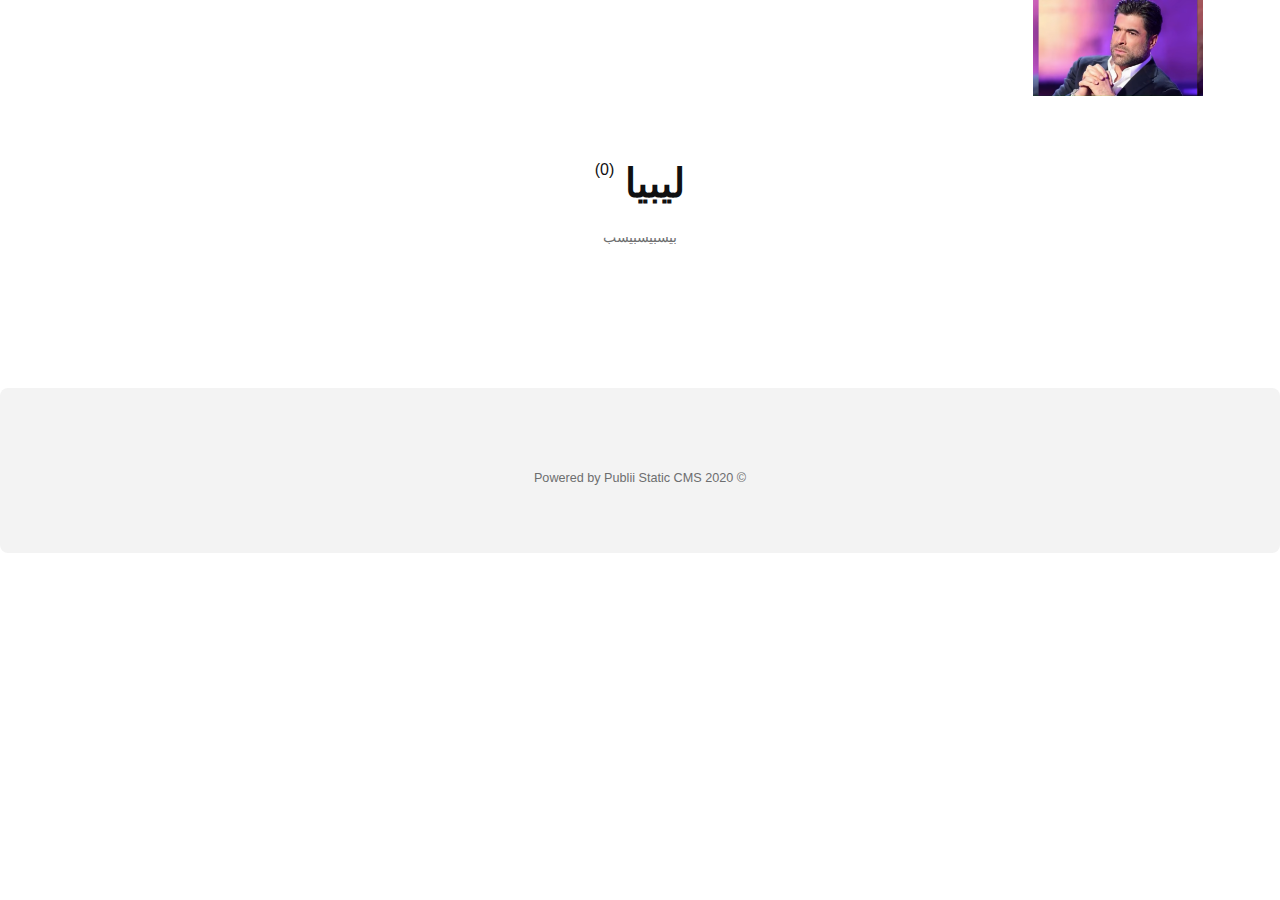
<file: aashb/lyby/index.html>
<!DOCTYPE html><html lang="ar"><head><meta charset="utf-8"><meta http-equiv="X-UA-Compatible" content="IE=edge"><meta name="viewport" content="width=device-width,initial-scale=1"><title>Tag: ليبيا - اعشاب</title><meta name="description" content="يسبيسب"><meta name="generator" content="Publii Open-Source CMS for Static Site"><link rel="canonical" href="https://adler2020.github.io/aashb/lyby/"><link rel="amphtml" href="https://adler2020.github.io/amp/aashb/lyby/"><link rel="alternate" type="application/atom+xml" href="https://adler2020.github.io/feed.xml"><link rel="alternate" type="application/json" href="https://adler2020.github.io/feed.json"><meta property="og:title" content="ليبيا"><meta property="og:image" content="https://adler2020.github.io/media/website/rwyaa-wyl-kfwry-kwktyl-jml-GnyhTHE-BEST-OF-WAEL-KFOURI-26-34-screenshot.png"><meta property="og:site_name" content="اعشاب"><meta property="og:description" content="يسبيسب"><meta property="og:url" content="https://adler2020.github.io/aashb/lyby/"><meta property="og:type" content="website"><style>:root{--body-font:-apple-system,BlinkMacSystemFont,"Segoe UI",Roboto,Oxygen,Ubuntu,Cantarell,"Fira Sans","Droid Sans","Helvetica Neue",Arial,sans-serif,"Apple Color Emoji","Segoe UI Emoji","Segoe UI Symbol";--heading-font:var(--body-font);--logo-font:var(--body-font);--menu-font:var(--body-font)}</style><link rel="stylesheet" href="https://adler2020.github.io/assets/css/style.css?v=05c064ec3e06102e576b2fec03f33611"><script type="application/ld+json">{"@context":"http://schema.org","@type":"Organization","name":"اعشاب","logo":"https://adler2020.github.io/media/website/rwyaa-wyl-kfwry-kwktyl-jml-GnyhTHE-BEST-OF-WAEL-KFOURI-26-34-screenshot.png","url":"https://adler2020.github.io/"}</script></head><body><header class="header" id="js-header"><a href="https://adler2020.github.io/" class="logo"><img src="https://adler2020.github.io/media/website/rwyaa-wyl-kfwry-kwktyl-jml-GnyhTHE-BEST-OF-WAEL-KFOURI-26-34-screenshot.png" alt="اعشاب"></a><div class="search"><div class="search__overlay js-search-overlay"><form action="https://adler2020.github.io/search.html" class="search__form"><input class="search__input js-search-input" type="search" name="q" aria-label="Search text" placeholder="search..." autofocus="autofocus"> <button class="search__submit">Search</button></form></div><button class="search__btn js-search-btn" aria-label="Search"><svg role="presentation" focusable="false" height="18" width="18"><use xlink:href="https://adler2020.github.io/assets/svg/svg-map.svg#search"/></svg></button></div></header><main><div class="wrapper"><div class="hero"><h1>ليبيا <sup>(0)</sup></h1><p>بيسبيسبيسب</p></div><div class="l-grid l-grid--4"></div></div></main><footer class="footer"><div class="footer__copyright">&copy; 2020 Powered by Publii Static CMS</div></footer><script>window.publiiThemeMenuConfig = {    
      mobileMenuMode: 'sidebar',
      animationSpeed: 300,
      submenuWidth: 'auto',
      doubleClickTime: 500,
      mobileMenuExpandableSubmenus: true, 
      relatedContainerForOverlayMenuSelector: '.navbar',
   };</script><script defer="defer" src="https://adler2020.github.io/assets/js/scripts.min.js?v=8b3e67b51e8c7a7d51b33f4a94ae4287"></script><script>var images = document.querySelectorAll('img[loading]');

      for (var i = 0; i < images.length; i++) {
         if (images[i].complete) {
               images[i].classList.add('is-loaded');
         } else {
               images[i].addEventListener('load', function () {
                  this.classList.add('is-loaded');
               }, false);
         }
      }</script></body></html>
</file>
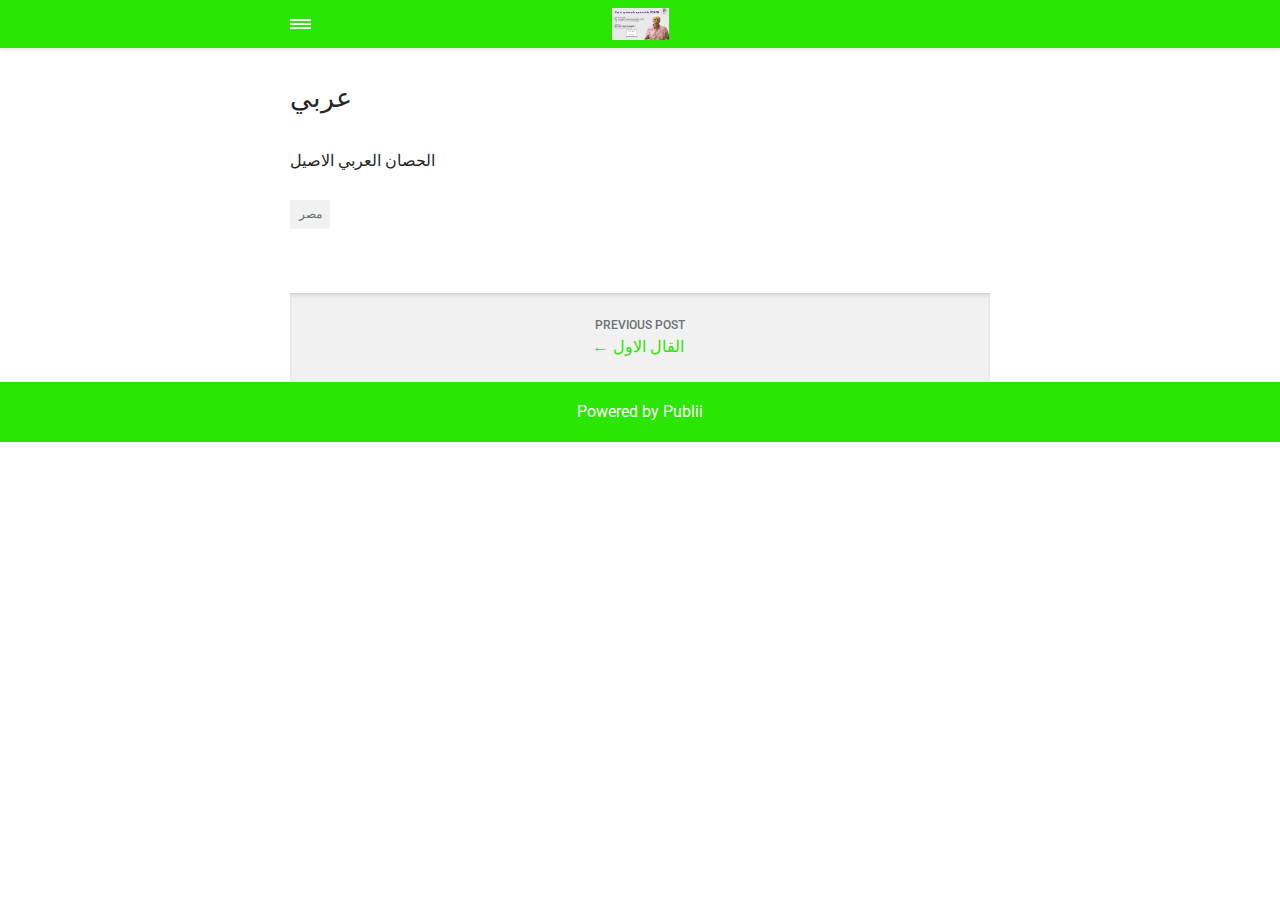
<file: amp/aaraar/index.html>
<!doctype html><html amp lang="ar"><head><meta charset="utf-8"><title>عنوان العرب</title><meta name="description" content=" الحصان العربي الاصيل&nbsp; "><link rel="canonical" href="https://adler2020.github.io/aaraar/"><meta name="viewport" content="width=device-width,minimum-scale=1,initial-scale=1"><link href="https://fonts.googleapis.com/css?family=Roboto:400,700&display=swap" rel="stylesheet" type="text/css"><script async custom-element="amp-sidebar" src="https://cdn.ampproject.org/v0/amp-sidebar-0.1.js"></script><script async custom-element="amp-social-share" src="https://cdn.ampproject.org/v0/amp-social-share-0.1.js"></script><script async custom-element="amp-iframe" src="https://cdn.ampproject.org/v0/amp-iframe-0.1.js"></script><script async custom-element="amp-video" src="https://cdn.ampproject.org/v0/amp-video-0.1.js"></script><script type="application/ld+json">{"@context":"http://schema.org","@type":"Article","mainEntityOfPage":{"@type":"WebPage","@id":"https://adler2020.github.io/amp/aaraar/"},"headline":"عربي","datePublished":"٢٠٢٠-٠٩-١٨T٠٥:٢٧","dateModified":"٢٠٢٠-٠٩-١٩T٢٣:٢١","image":{"@type":"ImageObject","url":"https://adler2020.github.io/media/posts/2/117065341_2570569953196107_3033400045894227132_o.jpg","height":733,"width":960},"description":" الحصان العربي الاصيل&nbsp; ","author":{"@type":"Person","name":"الخبير"},"publisher":{"@type":"Organization","name":"الخبير","logo":{"@type":"ImageObject","url":"https://adler2020.github.io/media/website/The-Nature-of-Social-Research-7-57-screenshot.png","height":480,"width":854}}}</script><style amp-custom>article,
aside,
footer,
header,
hgroup,
main,
nav,
section {
  display: block; }

*,
*:before,
*:after {
  -webkit-box-sizing: content-box;
  box-sizing: content-box;
  margin: 0;
  padding: 0; }

li {
  list-style: none; }

amp-img {
  max-width: 100%; }

button,
input,
select,
textarea {
  font: inherit; }

html {
  font-size: 1rem; }

body {
  background: #f1f1f1;
  color: #262626;
  font-family: -apple-system, BlinkMacSystemFont, "Segoe UI", Roboto, Oxygen-Sans, Ubuntu, Cantarell, "Helvetica Neue", sans-serif;
  line-height: 1.6; }

a {
  color:  #2BE503;
  text-decoration: none;
  -webkit-transition: all 0.12s linear 0s;
  -o-transition: all 0.12s linear 0s;
  transition: all 0.12s linear 0s; }

a:hover {
  color: #262626;
  text-decoration: underline;
  -webkit-text-decoration-skip: ink;
  text-decoration-skip: ink; }

a:active {
  color: #262626; }

a:focus {
  outline: 2px dotted #2BE503; }

figure,
blockquote,
p,
ul,
ol,
dl,
table,
hr,
fieldset {
  margin-top: 1.6rem; }

h1,
h2,
h3,
h4,
h5,
h6 {
  color: #262626;
  font-family: -apple-system, BlinkMacSystemFont, "Segoe UI", Roboto, Oxygen-Sans, Ubuntu, Cantarell, "Helvetica Neue", sans-serif;
  font-weight: 500;
  line-height: 1.2;
  margin-top: 2.13333rem; }

h1 {
  font-size: 1.67583rem;
  font-weight: normal; }

h2 {
  font-size: 1.4729rem; }

h3 {
  font-size: 1.29454rem; }

h4 {
  font-size: 1.13778rem; }

h5 {
  font-size: 1rem; }

h6 {
  font-size: 0.87891rem; }

h2 + p,
h3 + p,
h4 + p,
h5 + p,
h6 + p {
  margin-top: 0.8rem; }

b,
strong {
  font-weight: 600; }

blockquote {
  color: #6c7175;
  font-family: "Droid Serif", "Times", "Source Serif Pro", serif;
  font-style: italic;
  padding: 1.33333rem 0.53333rem 1.33333rem 3.2rem;
  position: relative; }
  blockquote:before {
    display: block;
    content: "\201C";
    font-size: 4.41226rem;
    position: absolute;
    left: 0;
    top: -12px;
    color: rgba(108, 113, 117, 0.5); }
  blockquote > :nth-child(1) {
    margin-top: 0; }

ul,
ol {
  margin-left: 2rem; }
  ul > li,
  ol > li {
    list-style: inherit;
    padding: 0 0 0.26667rem 0.26667rem; }

dl dt {
  color: #262626;
  font-weight: 600; }

code,
pre {
  background-color: #f1f1f1;
  font-family: monospace; }

pre {
  margin: 1.6rem 0 0;
  padding: 1.6rem;
  white-space: pre-wrap;
  word-wrap: break-word;
  overflow-x: auto; }
  pre > code {
    color: #262626;
    padding: 0; }

code {
  border-radius: 3px;
  color: #262626;
  padding: 0.26667rem 0.53333rem; }

table {
  border-collapse: collapse;
  border-spacing: 0;
  border: 1px solid #d4d4d4;
  width: 100%;
  overflow-x: auto;
  vertical-align: top;
  text-align: left;
  white-space: nowrap; }
  table th {
    font-weight: 500;
    padding: 0.53333rem 1.06667rem; }
  table tr {
    border-bottom: 1px solid #d4d4d4; }
    table tr:nth-child(2n) {
      background: #f1f1f1; }
  table td {
    padding: 0.53333rem 1.06667rem; }

figcaption {
  clear: both;
  color: rgba(108, 113, 117, 0.6);
  font-size: 0.82397rem;
  margin: 0.8rem 0 0;
  text-align: center; }

sub,
sup {
  font-size: 65%; }

hr {
  border: 0;
  height: 0;
  border-top: 1px solid rgba(0, 0, 0, 0.1);
  border-bottom: 1px solid rgba(255, 255, 255, 0.3); }

.btn, [type=button],
[type=submit],
button {
  background: #2BE503;
  border: none;
  border-radius: 2px;
  color: #ffffff;
  cursor: pointer;
  display: inline-block;
  font-size: 0.87891rem;
  font-weight: 500;
  line-height: 1.9;
  padding: 0.53333rem 1.33333rem;
  text-align: center;
  text-decoration: none;
  -webkit-transition: all .15s ease;
  -o-transition: all .15s ease;
  transition: all .15s ease;
  width: auto; }
  .btn:hover, [type=button]:hover,
  [type=submit]:hover,
  button:hover {
    background: #262626;
    color: #ffffff; }
  .btn:focus, [type=button]:focus,
  [type=submit]:focus,
  button:focus {
    outline: none; }
  .btn-outline {
    border: 1px solid #ddd;
    background: #ffffff;
    border-radius: 3px;
    color: #262626; }

[type=button],
[type=submit],
button {
  text-transform: uppercase;
  -webkit-appearance: none;
  -moz-appearance: none; }

.navbar {
  background: #2BE503;
  -webkit-box-shadow: 0 0 6px 0 rgba(0, 0, 0, 0.2);
  box-shadow: 0 0 6px 0 rgba(0, 0, 0, 0.2);
  line-height: 3;
  max-height: 4rem; }
  .navbar > div {
    -webkit-box-align: center;
    -ms-flex-align: center;
    align-items: center;
    display: -webkit-box;
    display: -ms-flexbox;
    display: flex;
    -webkit-box-pack: center;
    -ms-flex-pack: center;
    justify-content: center;
    text-align: left;
    max-width: 700px;
    margin: 0 auto; }
  .navbar a {
    color: #ffffff;
    text-decoration: none; }
  .navbar-sidebar-toggle {
    left: 0;
    position: relative;
    text-indent: -99999rem; }
    .navbar-sidebar-toggle:before {
      content: "";
      display: block;
      border-top: 0.375rem double #ffffff;
      border-bottom: 0.125rem solid #ffffff;
      height: 0.125rem;
      position: absolute;
      text-indent: 0;
      top: 50%;
      width: 1.3rem;
      -webkit-transform: translate(0px, -50%);
      -ms-transform: translate(0px, -50%);
      transform: translate(0px, -50%); }


.logo {
            background-image: url('https://adler2020.github.io/media/website/The-Nature-of-Social-Research-7-57-screenshot.png');
            background-size: auto 2rem;
            background-repeat: no-repeat;
            background-position: center center;
            display: inline-block;
  font-weight: 600;
  line-height: 1;
            margin: 0 auto;
            height: 2rem;
            text-indent: -9999px;
            width: 240px;vertical-align: middle;
        }
        .logo.logo-text {
            line-height: 2;
            text-align: center;
            text-indent: 0;
        }

amp-sidebar {
  background: #ffffff;
  width: 240px; }
  amp-sidebar > ul {
    margin: 0.8rem 0 0;
    padding: 0; }
    amp-sidebar > ul ul {
      border-left: 1px solid #d4d4d4;
      margin: 0.53333rem 0 0; }
    amp-sidebar > ul li {
      color: #262626;
      font-size: 0.9375rem;
      font-weight: 600;
      list-style: none;
      line-height: 1.4;
      padding: 0.42667rem 1.06667rem; }
      amp-sidebar > ul li li {
        font-weight: normal;
        padding: 0.26667rem 0 0.26667rem 1.06667rem; }
    amp-sidebar > ul a,
    amp-sidebar > ul a:visited {
      color: #262626; }

.bg-white {
  background: #ffffff; }

.wrap-page {
  max-width: 700px;
  margin: 0 auto; }

@media all and (max-width: 43.6875em) {
  .wrap-inner {
    padding: 0 6%; } }

.page-title {
  background: #ffffff;
  -webkit-box-shadow: 0 2px 3px rgba(38, 38, 38, 0.1);
  box-shadow: 0 2px 3px rgba(38, 38, 38, 0.1);
  margin-bottom: 0.8rem;
  padding: 1.6rem 6%; }
  .page-title > h1 {
    margin: 0;
    font-size: 1.29454rem; }
  .page-title > p {
    font-size: 0.87891rem;
    color: #6c7175;
    line-height: 1.3;
    margin: 0.26667rem 0 0; }
  .page-title-author {
    border-radius: 50%;
    float: left;
    height: 2.5rem;
    width: 2.5rem; }
    .page-title-author + h1 {
      margin-left: 3.5rem; }
      .page-title-author + h1 + p {
        margin-left: 3.5rem; }

.card {
  background: #ffffff;
  -webkit-box-shadow: 0 2px 3px rgba(38, 38, 38, 0.1);
  box-shadow: 0 2px 3px rgba(38, 38, 38, 0.1);
  margin-bottom: 0.8rem;
  padding-bottom: 1.06667rem; }

  .card-meta {
    border-top: 1px solid #d4d4d4;
    color: rgba(108, 113, 117, 0.6);
    font-size: 0.7242rem;
    font-weight: 500;
    margin-top: 1.06667rem;
    padding-top: 1.06667rem;
    text-transform: uppercase; }
    .card-meta a + time:before {
      content: "";
      background: #d4d4d4;
      display: inline-block;
      height: 3px;
      margin: 0 8px;
      width: 3px;
      vertical-align: middle;
      border-radius: 50%; }
  .card-text {
    font-size: 0.9375rem;
    overflow: hidden;
    padding: 0 6%; }
    .card-text h2 {
      font-size: 1.13778rem; }

.post {
  margin-bottom: 2.13333rem; }
  .post-featured-image {
    margin-top: 0;
    position: relative; }
    .post-featured-image > figcaption {
      background: rgba(0, 0, 0, 0.5);
      border-radius: 3px;
      color: #ffffff;
      position: absolute;
      bottom: 0.8rem;
      padding: 0 0.26667rem;
      right: 6%; }
  .post-header {
    margin-bottom: 2.13333rem; }
  .post-meta {
    border-bottom: 1px solid #d4d4d4;
    color: rgba(108, 113, 117, 0.6);
    font-size: 0.7242rem;
    font-weight: 500;
    margin-top: 1.06667rem;
    padding-bottom: 1.06667rem;
    text-transform: uppercase; }
    .post-meta a + time:before {
      content: "";
      background: #d4d4d4;
      display: inline-block;
      height: 3px;
      margin: 0 8px;
      width: 3px;
      vertical-align: middle;
      border-radius: 50%; }
  .post-tag {
    margin: 0; }
    .post-tag > li {
      display: inline-block;
      padding: 0; }
      .post-tag > li a {
        background: #f1f1f1;
        border-radius: 2px;
        color: #6c7175;
        font-size: 0.77248rem;
        display: inline-block;
        margin: 0 0.26667rem 0.26667rem 0;
        padding: 0.26667rem 0.53333rem; }
        .post-tag > li a:hover {
          background: #2BE503;
          color: #ffffff;
          text-decoration: none; }
  .post-share {
    display: -webkit-box;
    display: -ms-flexbox;
    display: flex;
    -webkit-box-orient: horizontal;
    -webkit-box-direction: normal;
    -ms-flex-direction: row;
    flex-direction: row;
    -webkit-box-pack: justify;
    -ms-flex-pack: justify;
    justify-content: space-between;
    margin-top: 1.6rem;
    width: 100%; }
    .post-share amp-social-share {
      -webkit-box-flex: 1;
      -ms-flex: 1 0 auto;
      flex: 1 0 auto;
      background-size: 24px; }
  .post-scroll {
    color: #ffffff;
    background: #2BE503;
    bottom: 10px;
    border-radius: 50%;
    border: none;
    -webkit-box-shadow: 0 1px 1.5px 0 rgba(38, 38, 38, 0.12), 0 1px 1px 0 rgba(38, 38, 38, 0.24);
    box-shadow: 0 1px 1.5px 0 rgba(38, 38, 38, 0.12), 0 1px 1px 0 rgba(38, 38, 38, 0.24);
    font-size: 1.13778rem;
    height: 46px;
    opacity: 0;
    outline: none;
    position: fixed;
    padding: 0;
    right: 4%;
    visibility: hidden;
    width: 46px;
    z-index: 9999; }
    .post-scroll-marker {
      height: 0px;
      position: absolute;
      top: 100px;
      width: 0px; }
        .post-pagination {
    background: #f1f1f1;
    -webkit-box-shadow: inset 0 2px 3px rgba(38, 38, 38, 0.1);
    box-shadow: inset 0 2px 3px rgba(38, 38, 38, 0.1);
    border-top: 1px solid #d4d4d4;
    padding: 1.06667rem 0; }
    .post-pagination > div {
      line-height: 1.2;
      padding: 0.53333rem 1.06667rem;
      text-align: center; }
      .post-pagination > div span {
        display: block;
        color: #6c7175;
        font-size: 0.7242rem;
        font-weight: 500;
        margin-bottom: 0.26667rem;
        text-transform: uppercase; }
    .post-pagination-prev a:before {
      content: "\2190";
      margin-right: 0.26667rem; }
    .post-pagination-next a:after {
      content: "\2192";
      margin-left: 0.26667rem; }

aside {
  margin: 1.6rem 0 0; }

.align-left {
  text-align: left; }

.align-right {
  text-align: right; }

.align-center {
  text-align: center; }

.align-justify {
  text-align: justify; }

.msg {
  border-left: 2px solid transparent;
  padding: 1.06667rem 1.06667rem; }
  .msg--highlight {
    background-color: #fff8e6;
    border-color: #e2ac4f; }
  .msg--info {
    background: rgba(45, 97, 201, 0.03);
    border-color: #2BE503; }
  .msg--success {
    background: #f7fbf6;
    border-color: #5ab44b; }
  .msg--warning {
    background: #fff3f3;
    border-color: #c06367;
    color: #a94442; }

.dropcap:first-letter {
  float: left;
  font-family: -apple-system, BlinkMacSystemFont, "Segoe UI", Roboto, Oxygen-Sans, Ubuntu, Cantarell, "Helvetica Neue", sans-serif;
  font-size: 2.16943rem;
  line-height: 0.7;
  margin-right: 0.53333rem;
  padding: 0.53333rem 0.53333rem 0.53333rem 0; }

.pagination {
  display: -webkit-box;
  display: -ms-flexbox;
  display: flex;
  -webkit-box-pack: justify;
  -ms-flex-pack: justify;
  justify-content: space-between;
  margin: 0.8rem 0; }
  .pagination > a {
    padding-left: 0;
    padding-right: 0;
    width: 49%; }
  .pagination-right {
    margin-left: auto; }

.bottom {
  background: #2BE503;
  color: #ffffff;
  padding: 1.06667rem 4%;
  text-align: center; }

    /*
 * Put your custom CSS code here (it will be used only in the AMP mode)
 */</style><style amp-boilerplate>body{-webkit-animation:-amp-start 8s steps(1,end) 0s 1 normal both;-moz-animation:-amp-start 8s steps(1,end) 0s 1 normal both;-ms-animation:-amp-start 8s steps(1,end) 0s 1 normal both;animation:-amp-start 8s steps(1,end) 0s 1 normal both}@-webkit-keyframes -amp-start{from{visibility:hidden}to{visibility:visible}}@-moz-keyframes -amp-start{from{visibility:hidden}to{visibility:visible}}@-ms-keyframes -amp-start{from{visibility:hidden}to{visibility:visible}}@-o-keyframes -amp-start{from{visibility:hidden}to{visibility:visible}}@keyframes -amp-start{from{visibility:hidden}to{visibility:visible}}</style><noscript><style amp-boilerplate>body{-webkit-animation:none;-moz-animation:none;-ms-animation:none;animation:none}</style></noscript><script async src="https://cdn.ampproject.org/v0.js"></script><script custom-element="amp-animation" src="https://cdn.ampproject.org/v0/amp-animation-0.1.js" async></script><script custom-element="amp-position-observer" src="https://cdn.ampproject.org/v0/amp-position-observer-0.1.js" async></script></head><body class="bg-white"><nav class="navbar wrap-inner" id="top"><div><a on="tap:navbar-sidebar.toggle" class="navbar-sidebar-toggle" title="Menu">Menu</a> <a class="logo" href="https://adler2020.github.io/amp/">اعشاب</a></div></nav><main class="wrap-page"><article class="post"><figure class="post-featured-image"><amp-img src="https://adler2020.github.io/media/posts/2/117065341_2570569953196107_3033400045894227132_o.jpg" alt="" srcset="https://adler2020.github.io/media/posts/2/responsive/117065341_2570569953196107_3033400045894227132_o-xs.jpg 300w ,https://adler2020.github.io/media/posts/2/responsive/117065341_2570569953196107_3033400045894227132_o-sm.jpg 480w ,https://adler2020.github.io/media/posts/2/responsive/117065341_2570569953196107_3033400045894227132_o-md.jpg 768w ,https://adler2020.github.io/media/posts/2/responsive/117065341_2570569953196107_3033400045894227132_o-lg.jpg 1200w" sizes="(min-width: 56.25em) 100vw, (min-width: 37.5em) 50vw, 100vw" height="733" layout="responsive" width="960"></amp-img></figure><div class="wrap-inner"><header class="post-header"><h1>عربي</h1></header><p>الحصان العربي الاصيل&nbsp;</p><p></p><aside><ul class="post-tag"><li><a href="https://adler2020.github.io/amp/aashb/coco/">مصر</a></li></ul><div class="post-share"><amp-social-share type="system" width="40" height="40" data-param-text="عربي"></amp-social-share><amp-social-share type="facebook" width="40" height="40" data-param-app_id="" data-param-text="عربي" data-param-href="https://adler2020.github.io/amp/aaraar/"></amp-social-share><amp-social-share type="twitter" width="40" height="40" data-param-text="عربي" data-param-url="https://adler2020.github.io/amp/aaraar/"></amp-social-share><amp-social-share type="pinterest" width="40" height="40" data-param-url="https://adler2020.github.io/amp/aaraar/"></amp-social-share><amp-social-share type="tumblr" width="40" height="40" data-param-text="عربي" data-param-url="https://adler2020.github.io/amp/aaraar/"></amp-social-share><amp-social-share type="whatsapp" width="40" height="40" data-param-text="عربي"></amp-social-share></div></aside></div></article><nav class="post-pagination wrap-inner"><div class="post-pagination-prev"><span>Previous Post</span> <a href="https://adler2020.github.io/amp/lynswn/">القال الاول </a></div></nav></main><amp-animation id="showAnim" layout="nodisplay"><script type="application/json">{
                    "duration": "200ms",
                    "fill": "both",
                    "iterations": "1",
                    "direction": "alternate",
                    "animations": [{
                        "selector": ".post-scroll",
                        "keyframes": [{
                            "opacity": "1",
                            "visibility": "visible",
                            "transform": "scale(1)"
                        }]
                    }]
                }</script></amp-animation><amp-animation id="hideAnim" layout="nodisplay"><script type="application/json">{
                    "duration": "200ms",
                    "fill": "both",
                    "iterations": "1",
                    "direction": "alternate",
                    "animations": [{
                        "selector": ".post-scroll",
                        "keyframes": [{
                            "opacity": "0",
                            "visibility": "hidden",
                            "transform": "scale(0.1)"
                        }]
                    }]
                }</script></amp-animation><div class="post-scroll-marker"><amp-position-observer on="enter:hideAnim.start; exit:showAnim.start" layout="nodisplay"></amp-position-observer></div><button class="post-scroll" on="tap:top.scrollTo(duration=200)">&#8593;</button><footer class="bottom">Powered by Publii</footer><amp-sidebar id="navbar-sidebar" layout="nodisplay"><ul></ul></amp-sidebar></body></html>
</file>
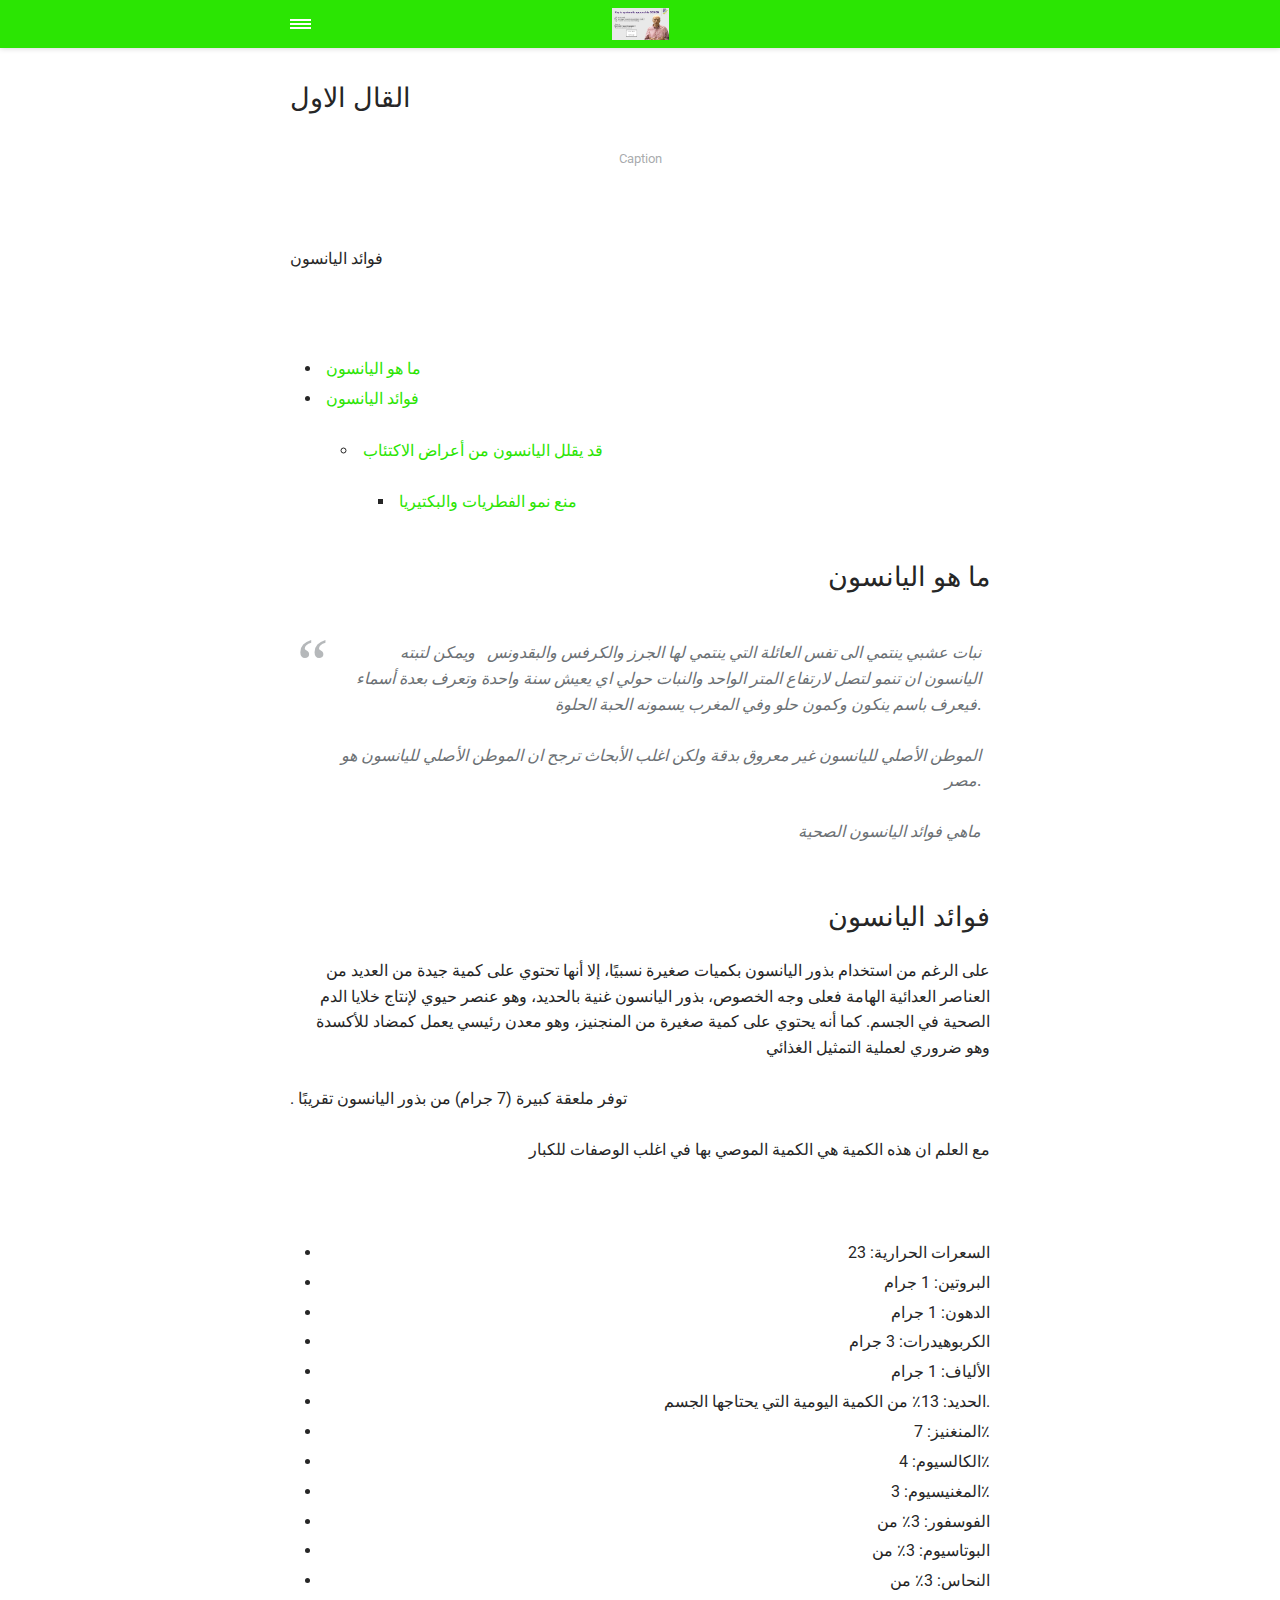
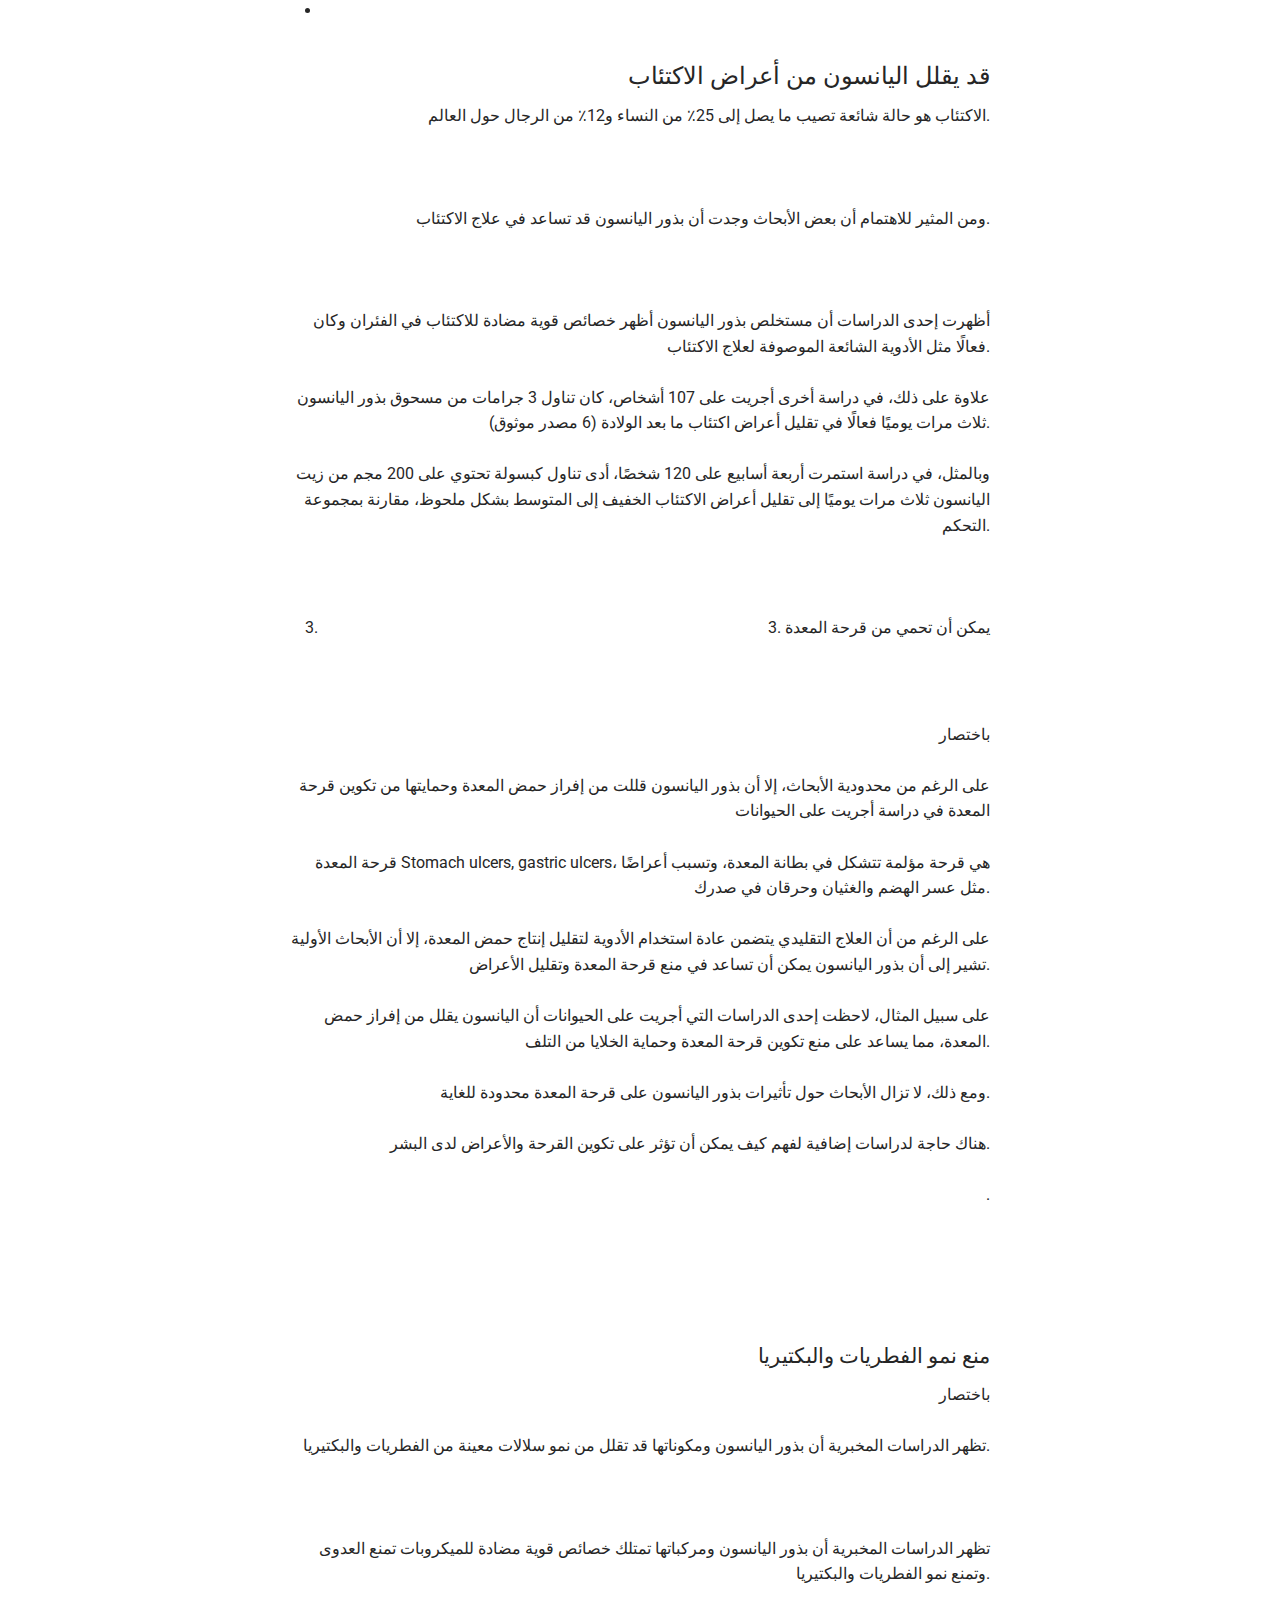
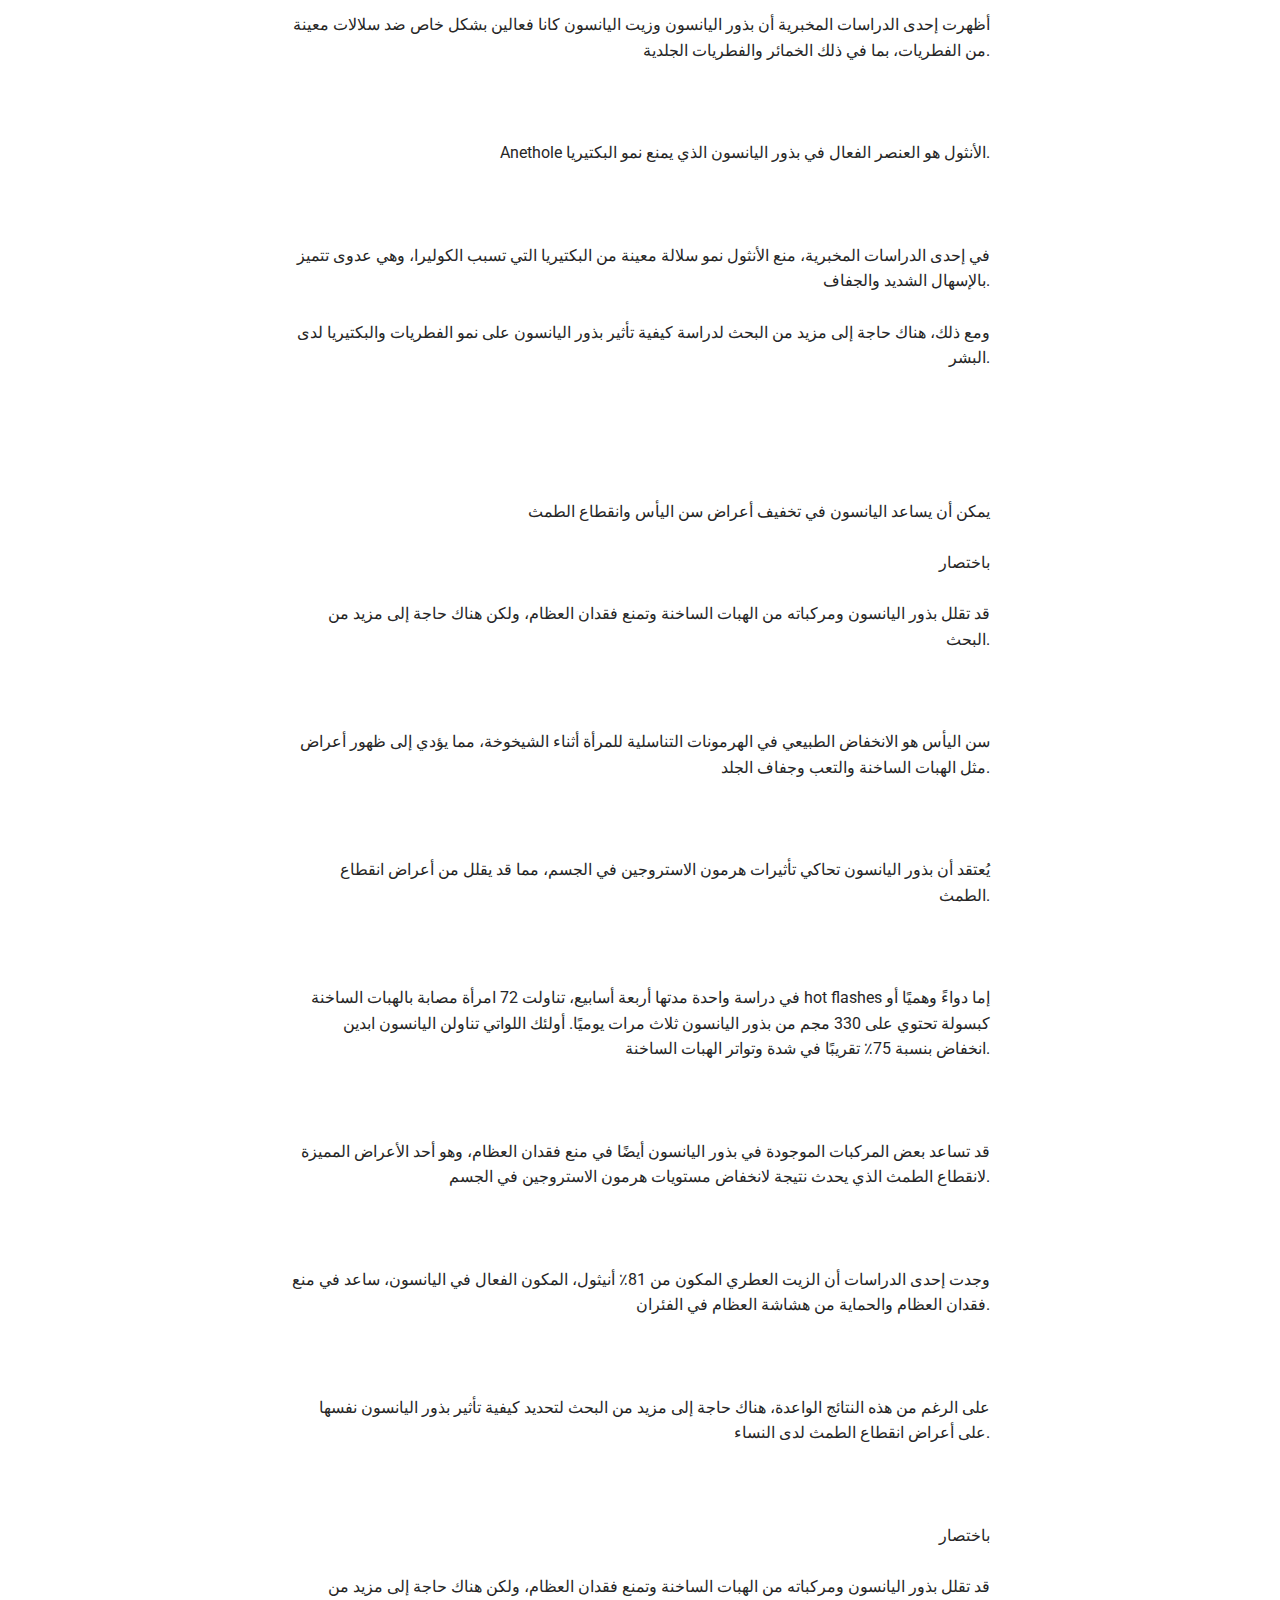
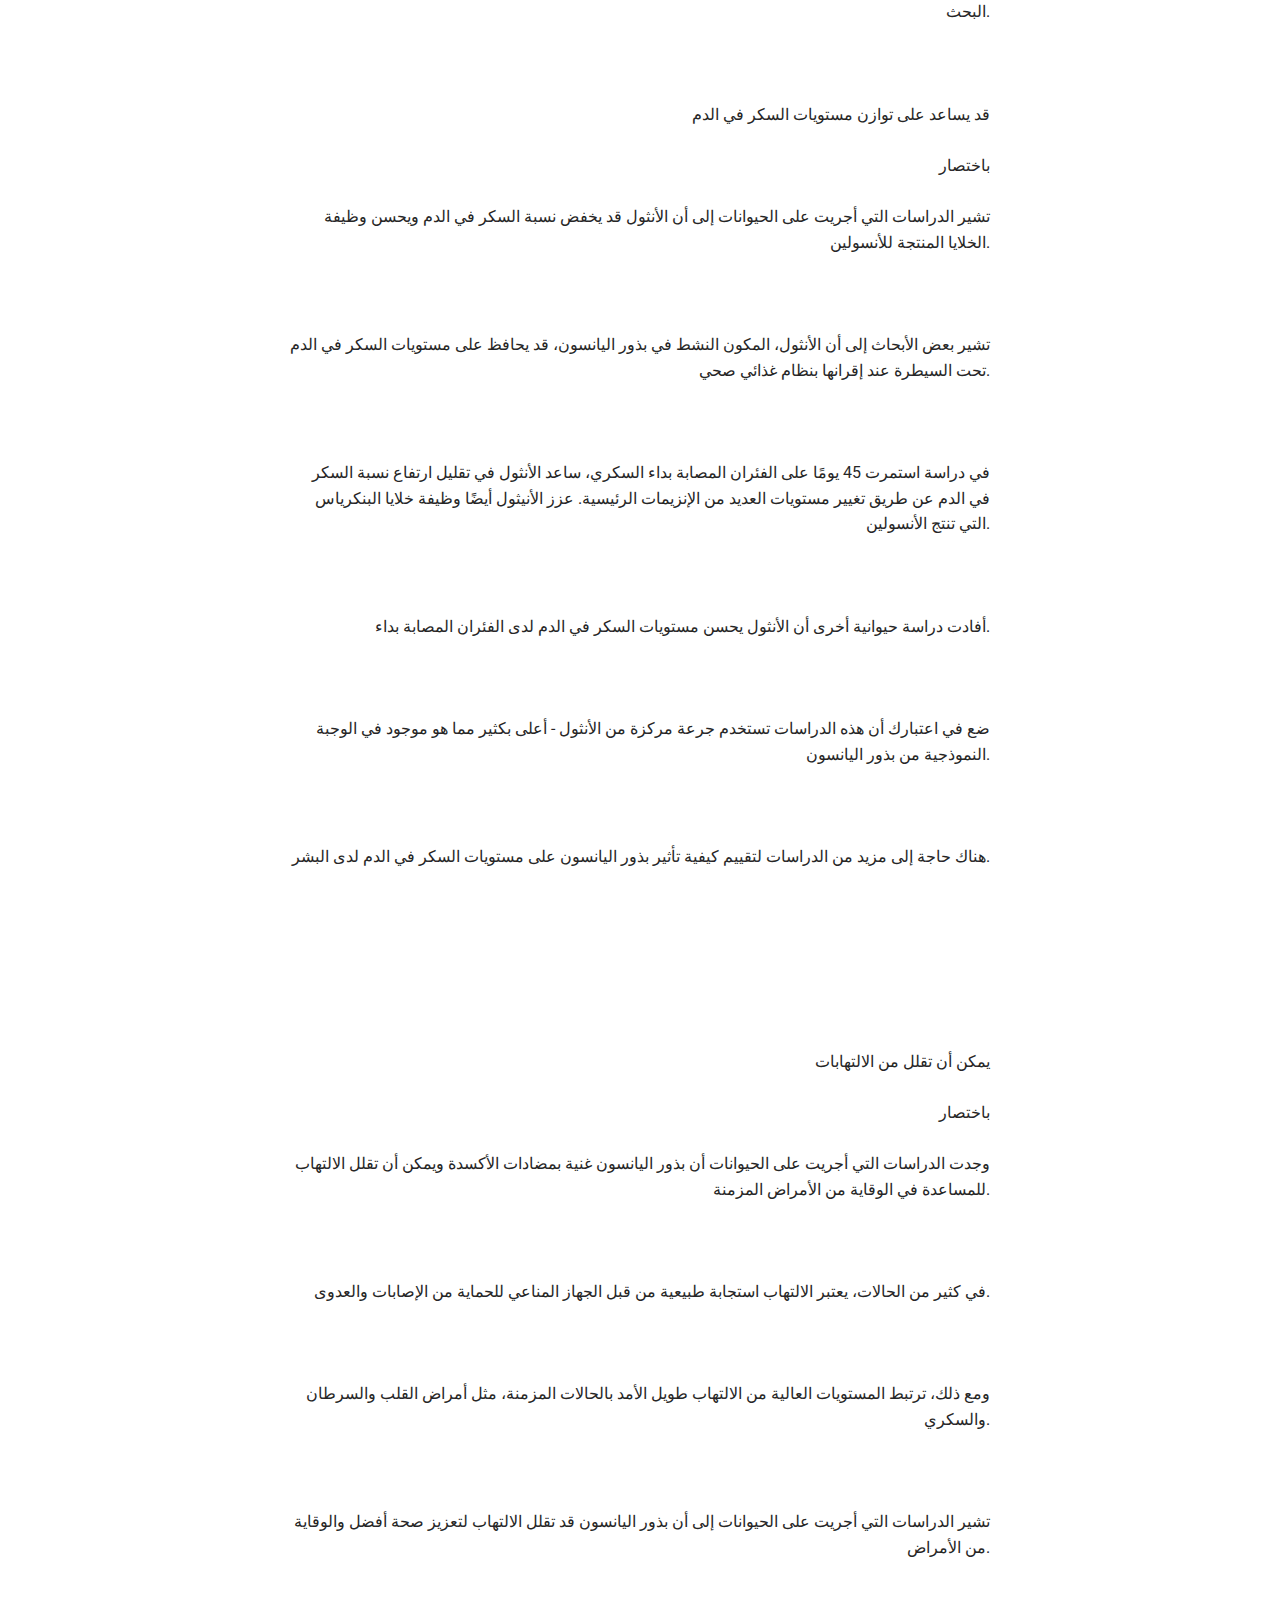
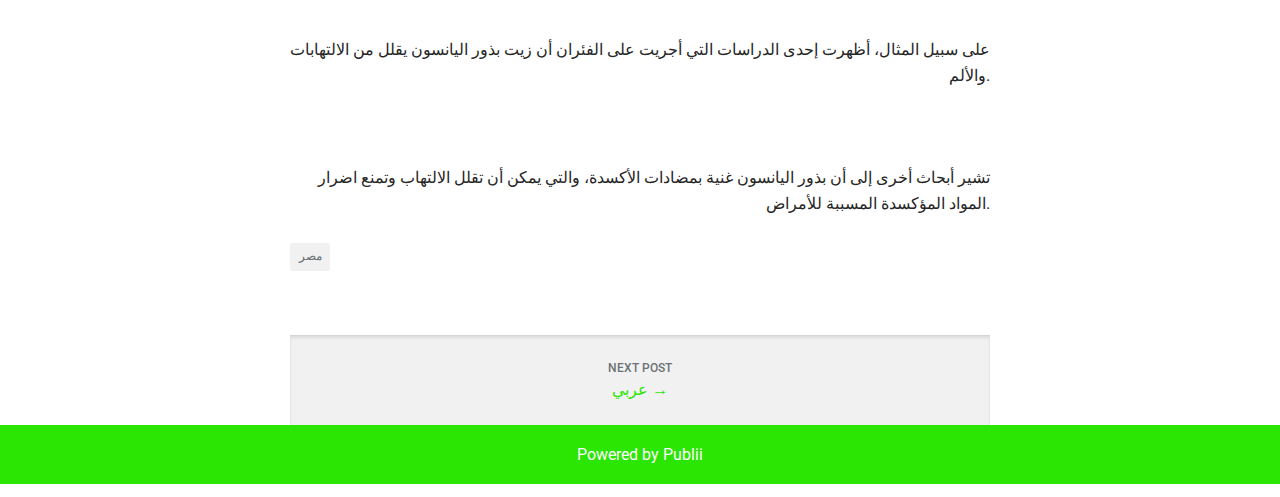
<file: amp/lynswn/index.html>
<!doctype html><html amp lang="ar"><head><meta charset="utf-8"><title>القال الاول  - اعشاب</title><meta name="description" content="Caption فوائد اليانسون ما هو اليانسونفوائد اليانسونقد يقلل اليانسون من أعراض الاكتئابمنع نمو الفطريات والبكتيريا"><link rel="canonical" href="https://adler2020.github.io/lynswn/"><meta name="viewport" content="width=device-width,minimum-scale=1,initial-scale=1"><link href="https://fonts.googleapis.com/css?family=Roboto:400,700&display=swap" rel="stylesheet" type="text/css"><script async custom-element="amp-sidebar" src="https://cdn.ampproject.org/v0/amp-sidebar-0.1.js"></script><script async custom-element="amp-social-share" src="https://cdn.ampproject.org/v0/amp-social-share-0.1.js"></script><script async custom-element="amp-iframe" src="https://cdn.ampproject.org/v0/amp-iframe-0.1.js"></script><script async custom-element="amp-video" src="https://cdn.ampproject.org/v0/amp-video-0.1.js"></script><script type="application/ld+json">{"@context":"http://schema.org","@type":"Article","mainEntityOfPage":{"@type":"WebPage","@id":"https://adler2020.github.io/amp/lynswn/"},"headline":"القال الاول ","datePublished":"٢٠٢٠-٠٩-١٨T٠٤:٢١","dateModified":"٢٠٢٠-٠٩-٢٠T٠٠:٤٦","image":{"@type":"ImageObject","url":"https://adler2020.github.io/media/posts/1/sm-lshr-Die-Demonstrativpronomen-063-jener-jene-jenes-1-17-screenshot.png","height":1080,"width":1920},"description":"<figure class=\"post__image post__image--center\" ><amp-img src=\"https://adler2020.github.io/media/posts/1/CORONAVIRUS-UNAUFHALTSAM_-Erster-Todesfall-ausserhalb-Chinas-Angst-um-Wirtschaft-0-11-screenshot.png\" sizes=\"(max-width: 48em) 100vw, 100vw\" srcset=\"https://adler2020.github.io/media/posts/1/responsive/CORONAVIRUS-UNAUFHALTSAM_-Erster-Todesfall-ausserhalb-Chinas-Angst-um-Wirtschaft-0-11-screenshot-xs.png 300w ,https://adler2020.github.io/media/posts/1/responsive/CORONAVIRUS-UNAUFHALTSAM_-Erster-Todesfall-ausserhalb-Chinas-Angst-um-Wirtschaft-0-11-screenshot-sm.png 480w ,https://adler2020.github.io/media/posts/1/responsive/CORONAVIRUS-UNAUFHALTSAM_-Erster-Todesfall-ausserhalb-Chinas-Angst-um-Wirtschaft-0-11-screenshot-md.png 768w\"  alt=\"\" width=\"100\" height=\"50\" layout=\"responsive\"></amp-img>\n<figcaption >Caption</figcaption>\n</figure>\n<p> </p>\n<figure class=\"post__image\"><amp-img  src=\"https://adler2020.github.io/media/posts/1/lnaanaa.jpg\" sizes=\"(max-width: 48em) 100vw, 100vw\" srcset=\"https://adler2020.github.io/media/posts/1/responsive/lnaanaa-xs.jpg 300w ,https://adler2020.github.io/media/posts/1/responsive/lnaanaa-sm.jpg 480w ,https://adler2020.github.io/media/posts/1/responsive/lnaanaa-md.jpg 768w\"  alt=\"\" layout=\"responsive\"></amp-img></figure>فوائد اليانسون</p>\n<div class=\"post__toc\">\n<h3> </h3>\n<ul>\n<li><a href=\"#mcetoc_1eigeeslh14\">ما هو اليانسون</a></li>\n<li><a href=\"#mcetoc_1eigeeslh15\">فوائد اليانسون</a>\n<ul>\n<li><a href=\"#mcetoc_1eigeeslh16\">قد يقلل اليانسون من أعراض الاكتئاب</a>\n<ul>\n<li><a href=\"#mcetoc_1eigeeslh17\">منع نمو الفطريات والبكتيريا</a></li>\n</ul>\n</li>\n</ul>\n</li>\n</ul>\n</div>\n","author":{"@type":"Person","name":"الخبير"},"publisher":{"@type":"Organization","name":"الخبير","logo":{"@type":"ImageObject","url":"https://adler2020.github.io/media/website/The-Nature-of-Social-Research-7-57-screenshot.png","height":480,"width":854}}}</script><style amp-custom>article,
aside,
footer,
header,
hgroup,
main,
nav,
section {
  display: block; }

*,
*:before,
*:after {
  -webkit-box-sizing: content-box;
  box-sizing: content-box;
  margin: 0;
  padding: 0; }

li {
  list-style: none; }

amp-img {
  max-width: 100%; }

button,
input,
select,
textarea {
  font: inherit; }

html {
  font-size: 1rem; }

body {
  background: #f1f1f1;
  color: #262626;
  font-family: -apple-system, BlinkMacSystemFont, "Segoe UI", Roboto, Oxygen-Sans, Ubuntu, Cantarell, "Helvetica Neue", sans-serif;
  line-height: 1.6; }

a {
  color:  #2BE503;
  text-decoration: none;
  -webkit-transition: all 0.12s linear 0s;
  -o-transition: all 0.12s linear 0s;
  transition: all 0.12s linear 0s; }

a:hover {
  color: #262626;
  text-decoration: underline;
  -webkit-text-decoration-skip: ink;
  text-decoration-skip: ink; }

a:active {
  color: #262626; }

a:focus {
  outline: 2px dotted #2BE503; }

figure,
blockquote,
p,
ul,
ol,
dl,
table,
hr,
fieldset {
  margin-top: 1.6rem; }

h1,
h2,
h3,
h4,
h5,
h6 {
  color: #262626;
  font-family: -apple-system, BlinkMacSystemFont, "Segoe UI", Roboto, Oxygen-Sans, Ubuntu, Cantarell, "Helvetica Neue", sans-serif;
  font-weight: 500;
  line-height: 1.2;
  margin-top: 2.13333rem; }

h1 {
  font-size: 1.67583rem;
  font-weight: normal; }

h2 {
  font-size: 1.4729rem; }

h3 {
  font-size: 1.29454rem; }

h4 {
  font-size: 1.13778rem; }

h5 {
  font-size: 1rem; }

h6 {
  font-size: 0.87891rem; }

h2 + p,
h3 + p,
h4 + p,
h5 + p,
h6 + p {
  margin-top: 0.8rem; }

b,
strong {
  font-weight: 600; }

blockquote {
  color: #6c7175;
  font-family: "Droid Serif", "Times", "Source Serif Pro", serif;
  font-style: italic;
  padding: 1.33333rem 0.53333rem 1.33333rem 3.2rem;
  position: relative; }
  blockquote:before {
    display: block;
    content: "\201C";
    font-size: 4.41226rem;
    position: absolute;
    left: 0;
    top: -12px;
    color: rgba(108, 113, 117, 0.5); }
  blockquote > :nth-child(1) {
    margin-top: 0; }

ul,
ol {
  margin-left: 2rem; }
  ul > li,
  ol > li {
    list-style: inherit;
    padding: 0 0 0.26667rem 0.26667rem; }

dl dt {
  color: #262626;
  font-weight: 600; }

code,
pre {
  background-color: #f1f1f1;
  font-family: monospace; }

pre {
  margin: 1.6rem 0 0;
  padding: 1.6rem;
  white-space: pre-wrap;
  word-wrap: break-word;
  overflow-x: auto; }
  pre > code {
    color: #262626;
    padding: 0; }

code {
  border-radius: 3px;
  color: #262626;
  padding: 0.26667rem 0.53333rem; }

table {
  border-collapse: collapse;
  border-spacing: 0;
  border: 1px solid #d4d4d4;
  width: 100%;
  overflow-x: auto;
  vertical-align: top;
  text-align: left;
  white-space: nowrap; }
  table th {
    font-weight: 500;
    padding: 0.53333rem 1.06667rem; }
  table tr {
    border-bottom: 1px solid #d4d4d4; }
    table tr:nth-child(2n) {
      background: #f1f1f1; }
  table td {
    padding: 0.53333rem 1.06667rem; }

figcaption {
  clear: both;
  color: rgba(108, 113, 117, 0.6);
  font-size: 0.82397rem;
  margin: 0.8rem 0 0;
  text-align: center; }

sub,
sup {
  font-size: 65%; }

hr {
  border: 0;
  height: 0;
  border-top: 1px solid rgba(0, 0, 0, 0.1);
  border-bottom: 1px solid rgba(255, 255, 255, 0.3); }

.btn, [type=button],
[type=submit],
button {
  background: #2BE503;
  border: none;
  border-radius: 2px;
  color: #ffffff;
  cursor: pointer;
  display: inline-block;
  font-size: 0.87891rem;
  font-weight: 500;
  line-height: 1.9;
  padding: 0.53333rem 1.33333rem;
  text-align: center;
  text-decoration: none;
  -webkit-transition: all .15s ease;
  -o-transition: all .15s ease;
  transition: all .15s ease;
  width: auto; }
  .btn:hover, [type=button]:hover,
  [type=submit]:hover,
  button:hover {
    background: #262626;
    color: #ffffff; }
  .btn:focus, [type=button]:focus,
  [type=submit]:focus,
  button:focus {
    outline: none; }
  .btn-outline {
    border: 1px solid #ddd;
    background: #ffffff;
    border-radius: 3px;
    color: #262626; }

[type=button],
[type=submit],
button {
  text-transform: uppercase;
  -webkit-appearance: none;
  -moz-appearance: none; }

.navbar {
  background: #2BE503;
  -webkit-box-shadow: 0 0 6px 0 rgba(0, 0, 0, 0.2);
  box-shadow: 0 0 6px 0 rgba(0, 0, 0, 0.2);
  line-height: 3;
  max-height: 4rem; }
  .navbar > div {
    -webkit-box-align: center;
    -ms-flex-align: center;
    align-items: center;
    display: -webkit-box;
    display: -ms-flexbox;
    display: flex;
    -webkit-box-pack: center;
    -ms-flex-pack: center;
    justify-content: center;
    text-align: left;
    max-width: 700px;
    margin: 0 auto; }
  .navbar a {
    color: #ffffff;
    text-decoration: none; }
  .navbar-sidebar-toggle {
    left: 0;
    position: relative;
    text-indent: -99999rem; }
    .navbar-sidebar-toggle:before {
      content: "";
      display: block;
      border-top: 0.375rem double #ffffff;
      border-bottom: 0.125rem solid #ffffff;
      height: 0.125rem;
      position: absolute;
      text-indent: 0;
      top: 50%;
      width: 1.3rem;
      -webkit-transform: translate(0px, -50%);
      -ms-transform: translate(0px, -50%);
      transform: translate(0px, -50%); }


.logo {
            background-image: url('https://adler2020.github.io/media/website/The-Nature-of-Social-Research-7-57-screenshot.png');
            background-size: auto 2rem;
            background-repeat: no-repeat;
            background-position: center center;
            display: inline-block;
  font-weight: 600;
  line-height: 1;
            margin: 0 auto;
            height: 2rem;
            text-indent: -9999px;
            width: 240px;vertical-align: middle;
        }
        .logo.logo-text {
            line-height: 2;
            text-align: center;
            text-indent: 0;
        }

amp-sidebar {
  background: #ffffff;
  width: 240px; }
  amp-sidebar > ul {
    margin: 0.8rem 0 0;
    padding: 0; }
    amp-sidebar > ul ul {
      border-left: 1px solid #d4d4d4;
      margin: 0.53333rem 0 0; }
    amp-sidebar > ul li {
      color: #262626;
      font-size: 0.9375rem;
      font-weight: 600;
      list-style: none;
      line-height: 1.4;
      padding: 0.42667rem 1.06667rem; }
      amp-sidebar > ul li li {
        font-weight: normal;
        padding: 0.26667rem 0 0.26667rem 1.06667rem; }
    amp-sidebar > ul a,
    amp-sidebar > ul a:visited {
      color: #262626; }

.bg-white {
  background: #ffffff; }

.wrap-page {
  max-width: 700px;
  margin: 0 auto; }

@media all and (max-width: 43.6875em) {
  .wrap-inner {
    padding: 0 6%; } }

.page-title {
  background: #ffffff;
  -webkit-box-shadow: 0 2px 3px rgba(38, 38, 38, 0.1);
  box-shadow: 0 2px 3px rgba(38, 38, 38, 0.1);
  margin-bottom: 0.8rem;
  padding: 1.6rem 6%; }
  .page-title > h1 {
    margin: 0;
    font-size: 1.29454rem; }
  .page-title > p {
    font-size: 0.87891rem;
    color: #6c7175;
    line-height: 1.3;
    margin: 0.26667rem 0 0; }
  .page-title-author {
    border-radius: 50%;
    float: left;
    height: 2.5rem;
    width: 2.5rem; }
    .page-title-author + h1 {
      margin-left: 3.5rem; }
      .page-title-author + h1 + p {
        margin-left: 3.5rem; }

.card {
  background: #ffffff;
  -webkit-box-shadow: 0 2px 3px rgba(38, 38, 38, 0.1);
  box-shadow: 0 2px 3px rgba(38, 38, 38, 0.1);
  margin-bottom: 0.8rem;
  padding-bottom: 1.06667rem; }

  .card-meta {
    border-top: 1px solid #d4d4d4;
    color: rgba(108, 113, 117, 0.6);
    font-size: 0.7242rem;
    font-weight: 500;
    margin-top: 1.06667rem;
    padding-top: 1.06667rem;
    text-transform: uppercase; }
    .card-meta a + time:before {
      content: "";
      background: #d4d4d4;
      display: inline-block;
      height: 3px;
      margin: 0 8px;
      width: 3px;
      vertical-align: middle;
      border-radius: 50%; }
  .card-text {
    font-size: 0.9375rem;
    overflow: hidden;
    padding: 0 6%; }
    .card-text h2 {
      font-size: 1.13778rem; }

.post {
  margin-bottom: 2.13333rem; }
  .post-featured-image {
    margin-top: 0;
    position: relative; }
    .post-featured-image > figcaption {
      background: rgba(0, 0, 0, 0.5);
      border-radius: 3px;
      color: #ffffff;
      position: absolute;
      bottom: 0.8rem;
      padding: 0 0.26667rem;
      right: 6%; }
  .post-header {
    margin-bottom: 2.13333rem; }
  .post-meta {
    border-bottom: 1px solid #d4d4d4;
    color: rgba(108, 113, 117, 0.6);
    font-size: 0.7242rem;
    font-weight: 500;
    margin-top: 1.06667rem;
    padding-bottom: 1.06667rem;
    text-transform: uppercase; }
    .post-meta a + time:before {
      content: "";
      background: #d4d4d4;
      display: inline-block;
      height: 3px;
      margin: 0 8px;
      width: 3px;
      vertical-align: middle;
      border-radius: 50%; }
  .post-tag {
    margin: 0; }
    .post-tag > li {
      display: inline-block;
      padding: 0; }
      .post-tag > li a {
        background: #f1f1f1;
        border-radius: 2px;
        color: #6c7175;
        font-size: 0.77248rem;
        display: inline-block;
        margin: 0 0.26667rem 0.26667rem 0;
        padding: 0.26667rem 0.53333rem; }
        .post-tag > li a:hover {
          background: #2BE503;
          color: #ffffff;
          text-decoration: none; }
  .post-share {
    display: -webkit-box;
    display: -ms-flexbox;
    display: flex;
    -webkit-box-orient: horizontal;
    -webkit-box-direction: normal;
    -ms-flex-direction: row;
    flex-direction: row;
    -webkit-box-pack: justify;
    -ms-flex-pack: justify;
    justify-content: space-between;
    margin-top: 1.6rem;
    width: 100%; }
    .post-share amp-social-share {
      -webkit-box-flex: 1;
      -ms-flex: 1 0 auto;
      flex: 1 0 auto;
      background-size: 24px; }
  .post-scroll {
    color: #ffffff;
    background: #2BE503;
    bottom: 10px;
    border-radius: 50%;
    border: none;
    -webkit-box-shadow: 0 1px 1.5px 0 rgba(38, 38, 38, 0.12), 0 1px 1px 0 rgba(38, 38, 38, 0.24);
    box-shadow: 0 1px 1.5px 0 rgba(38, 38, 38, 0.12), 0 1px 1px 0 rgba(38, 38, 38, 0.24);
    font-size: 1.13778rem;
    height: 46px;
    opacity: 0;
    outline: none;
    position: fixed;
    padding: 0;
    right: 4%;
    visibility: hidden;
    width: 46px;
    z-index: 9999; }
    .post-scroll-marker {
      height: 0px;
      position: absolute;
      top: 100px;
      width: 0px; }
        .post-pagination {
    background: #f1f1f1;
    -webkit-box-shadow: inset 0 2px 3px rgba(38, 38, 38, 0.1);
    box-shadow: inset 0 2px 3px rgba(38, 38, 38, 0.1);
    border-top: 1px solid #d4d4d4;
    padding: 1.06667rem 0; }
    .post-pagination > div {
      line-height: 1.2;
      padding: 0.53333rem 1.06667rem;
      text-align: center; }
      .post-pagination > div span {
        display: block;
        color: #6c7175;
        font-size: 0.7242rem;
        font-weight: 500;
        margin-bottom: 0.26667rem;
        text-transform: uppercase; }
    .post-pagination-prev a:before {
      content: "\2190";
      margin-right: 0.26667rem; }
    .post-pagination-next a:after {
      content: "\2192";
      margin-left: 0.26667rem; }

aside {
  margin: 1.6rem 0 0; }

.align-left {
  text-align: left; }

.align-right {
  text-align: right; }

.align-center {
  text-align: center; }

.align-justify {
  text-align: justify; }

.msg {
  border-left: 2px solid transparent;
  padding: 1.06667rem 1.06667rem; }
  .msg--highlight {
    background-color: #fff8e6;
    border-color: #e2ac4f; }
  .msg--info {
    background: rgba(45, 97, 201, 0.03);
    border-color: #2BE503; }
  .msg--success {
    background: #f7fbf6;
    border-color: #5ab44b; }
  .msg--warning {
    background: #fff3f3;
    border-color: #c06367;
    color: #a94442; }

.dropcap:first-letter {
  float: left;
  font-family: -apple-system, BlinkMacSystemFont, "Segoe UI", Roboto, Oxygen-Sans, Ubuntu, Cantarell, "Helvetica Neue", sans-serif;
  font-size: 2.16943rem;
  line-height: 0.7;
  margin-right: 0.53333rem;
  padding: 0.53333rem 0.53333rem 0.53333rem 0; }

.pagination {
  display: -webkit-box;
  display: -ms-flexbox;
  display: flex;
  -webkit-box-pack: justify;
  -ms-flex-pack: justify;
  justify-content: space-between;
  margin: 0.8rem 0; }
  .pagination > a {
    padding-left: 0;
    padding-right: 0;
    width: 49%; }
  .pagination-right {
    margin-left: auto; }

.bottom {
  background: #2BE503;
  color: #ffffff;
  padding: 1.06667rem 4%;
  text-align: center; }

    /*
 * Put your custom CSS code here (it will be used only in the AMP mode)
 */</style><style amp-boilerplate>body{-webkit-animation:-amp-start 8s steps(1,end) 0s 1 normal both;-moz-animation:-amp-start 8s steps(1,end) 0s 1 normal both;-ms-animation:-amp-start 8s steps(1,end) 0s 1 normal both;animation:-amp-start 8s steps(1,end) 0s 1 normal both}@-webkit-keyframes -amp-start{from{visibility:hidden}to{visibility:visible}}@-moz-keyframes -amp-start{from{visibility:hidden}to{visibility:visible}}@-ms-keyframes -amp-start{from{visibility:hidden}to{visibility:visible}}@-o-keyframes -amp-start{from{visibility:hidden}to{visibility:visible}}@keyframes -amp-start{from{visibility:hidden}to{visibility:visible}}</style><noscript><style amp-boilerplate>body{-webkit-animation:none;-moz-animation:none;-ms-animation:none;animation:none}</style></noscript><script async src="https://cdn.ampproject.org/v0.js"></script><script custom-element="amp-animation" src="https://cdn.ampproject.org/v0/amp-animation-0.1.js" async></script><script custom-element="amp-position-observer" src="https://cdn.ampproject.org/v0/amp-position-observer-0.1.js" async></script></head><body class="bg-white"><nav class="navbar wrap-inner" id="top"><div><a on="tap:navbar-sidebar.toggle" class="navbar-sidebar-toggle" title="Menu">Menu</a> <a class="logo" href="https://adler2020.github.io/amp/">اعشاب</a></div></nav><main class="wrap-page"><article class="post"><figure class="post-featured-image"><amp-img src="https://adler2020.github.io/media/posts/1/sm-lshr-Die-Demonstrativpronomen-063-jener-jene-jenes-1-17-screenshot.png" alt="" srcset="https://adler2020.github.io/media/posts/1/responsive/sm-lshr-Die-Demonstrativpronomen-063-jener-jene-jenes-1-17-screenshot-xs.png 300w ,https://adler2020.github.io/media/posts/1/responsive/sm-lshr-Die-Demonstrativpronomen-063-jener-jene-jenes-1-17-screenshot-sm.png 480w ,https://adler2020.github.io/media/posts/1/responsive/sm-lshr-Die-Demonstrativpronomen-063-jener-jene-jenes-1-17-screenshot-md.png 768w ,https://adler2020.github.io/media/posts/1/responsive/sm-lshr-Die-Demonstrativpronomen-063-jener-jene-jenes-1-17-screenshot-lg.png 1200w" sizes="(min-width: 56.25em) 100vw, (min-width: 37.5em) 50vw, 100vw" height="1080" layout="responsive" width="1920"></amp-img></figure><div class="wrap-inner"><header class="post-header"><h1>القال الاول </h1></header><figure class="post__image post__image--center"><amp-img src="https://adler2020.github.io/media/posts/1/CORONAVIRUS-UNAUFHALTSAM_-Erster-Todesfall-ausserhalb-Chinas-Angst-um-Wirtschaft-0-11-screenshot.png" sizes="(max-width: 48em) 100vw, 100vw" srcset="https://adler2020.github.io/media/posts/1/responsive/CORONAVIRUS-UNAUFHALTSAM_-Erster-Todesfall-ausserhalb-Chinas-Angst-um-Wirtschaft-0-11-screenshot-xs.png 300w ,https://adler2020.github.io/media/posts/1/responsive/CORONAVIRUS-UNAUFHALTSAM_-Erster-Todesfall-ausserhalb-Chinas-Angst-um-Wirtschaft-0-11-screenshot-sm.png 480w ,https://adler2020.github.io/media/posts/1/responsive/CORONAVIRUS-UNAUFHALTSAM_-Erster-Todesfall-ausserhalb-Chinas-Angst-um-Wirtschaft-0-11-screenshot-md.png 768w" alt="" width="100" height="50" layout="responsive"></amp-img><figcaption>Caption</figcaption></figure><p> </p><figure class="post__image"><amp-img src="https://adler2020.github.io/media/posts/1/lnaanaa.jpg" sizes="(max-width: 48em) 100vw, 100vw" srcset="https://adler2020.github.io/media/posts/1/responsive/lnaanaa-xs.jpg 300w ,https://adler2020.github.io/media/posts/1/responsive/lnaanaa-sm.jpg 480w ,https://adler2020.github.io/media/posts/1/responsive/lnaanaa-md.jpg 768w" alt="" layout="responsive"></amp-img></figure>فوائد اليانسون<p></p><div class="post__toc"><h3> </h3><ul><li><a href="#mcetoc_1eigeeslh14">ما هو اليانسون</a></li><li><a href="#mcetoc_1eigeeslh15">فوائد اليانسون</a><ul><li><a href="#mcetoc_1eigeeslh16">قد يقلل اليانسون من أعراض الاكتئاب</a><ul><li><a href="#mcetoc_1eigeeslh17">منع نمو الفطريات والبكتيريا</a></li></ul></li></ul></li></ul></div><h1 id="mcetoc_1eigeeslh14" class="align-right">ما هو اليانسون</h1><blockquote><p class="align-right">نبات عشبي ينتمي الى تفس العائلة التي ينتمي لها الجرز والكرفس والبقدونس   ويمكن لتبته اليانسون ان تنمو لتصل لارتفاع المتر الواحد والنبات حولي اي يعيش سنة واحدة وتعرف بعدة أسماء فيعرف باسم ينكون وكمون حلو وفي المغرب يسمونه الحبة الحلوة.</p><p class="align-right">الموطن الأصلي لليانسون غير معروق بدقة ولكن اغلب الأبحاث ترجح ان الموطن الأصلي لليانسون هو مصر.</p><p class="align-right">ماهي فوائد اليانسون الصحية</p></blockquote><h1 id="mcetoc_1eigeeslh15" class="align-right">فوائد اليانسون</h1><p class="align-right">على الرغم من استخدام بذور اليانسون بكميات صغيرة نسبيًا، إلا أنها تحتوي على كمية جيدة من العديد من العناصر العدائية الهامة فعلى وجه الخصوص، بذور اليانسون غنية بالحديد، وهو عنصر حيوي لإنتاج خلايا الدم الصحية في الجسم. كما أنه يحتوي على كمية صغيرة من المنجنيز، وهو معدن رئيسي يعمل كمضاد للأكسدة وهو ضروري لعملية التمثيل الغذائي</p><p>. توفر ملعقة كبيرة (7 جرام) من بذور اليانسون تقريبًا</p><p class="align-right">مع العلم ان هذه الكمية هي الكمية الموصي بها في اغلب الوصفات للكبار</p><p class="align-right"> </p><ul><li class="align-right">السعرات الحرارية: 23</li><li class="align-right">البروتين: 1 جرام</li><li class="align-right">الدهون: 1 جرام</li><li class="align-right">الكربوهيدرات: 3 جرام</li><li class="align-right">الألياف: 1 جرام</li><li class="align-right">الحديد: 13٪ من الكمية اليومية التي يحتاجها الجسم.</li><li class="align-right">المنغنيز: 7٪</li><li class="align-right">الكالسيوم: 4٪</li><li class="align-right">المغنيسيوم: 3٪</li><li class="align-right">الفوسفور: 3٪ من</li><li class="align-right">البوتاسيوم: 3٪ من</li><li class="align-right">النحاس: 3٪ من</li><li class="align-right"> </li></ul><h2 id="mcetoc_1eigeeslh16" class="align-right">قد يقلل اليانسون من أعراض الاكتئاب</h2><p class="align-right">الاكتئاب هو حالة شائعة تصيب ما يصل إلى 25٪ من النساء و12٪ من الرجال حول العالم.</p><p class="align-right"> </p><p class="align-right">ومن المثير للاهتمام أن بعض الأبحاث وجدت أن بذور اليانسون قد تساعد في علاج الاكتئاب.</p><p class="align-right"> </p><p class="align-right">أظهرت إحدى الدراسات أن مستخلص بذور اليانسون أظهر خصائص قوية مضادة للاكتئاب في الفئران وكان فعالًا مثل الأدوية الشائعة الموصوفة لعلاج الاكتئاب.</p><p class="align-right">علاوة على ذلك، في دراسة أخرى أجريت على 107 أشخاص، كان تناول 3 جرامات من مسحوق بذور اليانسون ثلاث مرات يوميًا فعالًا في تقليل أعراض اكتئاب ما بعد الولادة (6 مصدر موثوق).</p><p class="align-right">وبالمثل، في دراسة استمرت أربعة أسابيع على 120 شخصًا، أدى تناول كبسولة تحتوي على 200 مجم من زيت اليانسون ثلاث مرات يوميًا إلى تقليل أعراض الاكتئاب الخفيف إلى المتوسط ​​بشكل ملحوظ، مقارنة بمجموعة التحكم.</p><p class="align-right"> </p><ol class="align-right" start="3"><li>3. يمكن أن تحمي من قرحة المعدة</li></ol><p class="align-right"> </p><p class="align-right">باختصار</p><p class="align-right">على الرغم من محدودية الأبحاث، إلا أن بذور اليانسون قللت من إفراز حمض المعدة وحمايتها من تكوين قرحة المعدة في دراسة أجريت على الحيوانات</p><p class="align-right">قرحة المعدة Stomach ulcers, gastric ulcers، هي قرحة مؤلمة تتشكل في بطانة المعدة، وتسبب أعراضًا مثل عسر الهضم والغثيان وحرقان في صدرك.</p><p class="align-right">على الرغم من أن العلاج التقليدي يتضمن عادة استخدام الأدوية لتقليل إنتاج حمض المعدة، إلا أن الأبحاث الأولية تشير إلى أن بذور اليانسون يمكن أن تساعد في منع قرحة المعدة وتقليل الأعراض.</p><p class="align-right">على سبيل المثال، لاحظت إحدى الدراسات التي أجريت على الحيوانات أن اليانسون يقلل من إفراز حمض المعدة، مما يساعد على منع تكوين قرحة المعدة وحماية الخلايا من التلف.</p><p class="align-right">ومع ذلك، لا تزال الأبحاث حول تأثيرات بذور اليانسون على قرحة المعدة محدودة للغاية.</p><p class="align-right">هناك حاجة لدراسات إضافية لفهم كيف يمكن أن تؤثر على تكوين القرحة والأعراض لدى البشر.</p><p class="align-right">.</p><p class="align-right"> </p><p class="align-right"> </p><h3 id="mcetoc_1eigeeslh17" class="align-right">منع نمو الفطريات والبكتيريا</h3><p class="align-right">باختصار</p><p class="align-right">تظهر الدراسات المخبرية أن بذور اليانسون ومكوناتها قد تقلل من نمو سلالات معينة من الفطريات والبكتيريا.</p><p class="align-right"> </p><p class="align-right">تظهر الدراسات المخبرية أن بذور اليانسون ومركباتها تمتلك خصائص قوية مضادة للميكروبات تمنع العدوى وتمنع نمو الفطريات والبكتيريا.</p><p class="align-right">أظهرت إحدى الدراسات المخبرية أن بذور اليانسون وزيت اليانسون كانا فعالين بشكل خاص ضد سلالات معينة من الفطريات، بما في ذلك الخمائر والفطريات الجلدية.</p><p class="align-right"> </p><p class="align-right">Anethole الأنثول هو العنصر الفعال في بذور اليانسون الذي يمنع نمو البكتيريا.</p><p class="align-right"> </p><p class="align-right">في إحدى الدراسات المخبرية، منع الأنثول نمو سلالة معينة من البكتيريا التي تسبب الكوليرا، وهي عدوى تتميز بالإسهال الشديد والجفاف.</p><p class="align-right">ومع ذلك، هناك حاجة إلى مزيد من البحث لدراسة كيفية تأثير بذور اليانسون على نمو الفطريات والبكتيريا لدى البشر.</p><p class="align-right"> </p><p class="align-right"> </p><p class="align-right">يمكن أن يساعد اليانسون في تخفيف أعراض سن اليأس وانقطاع الطمث</p><p class="align-right">باختصار</p><p class="align-right">قد تقلل بذور اليانسون ومركباته من الهبات الساخنة وتمنع فقدان العظام، ولكن هناك حاجة إلى مزيد من البحث.</p><p class="align-right"> </p><p class="align-right">سن اليأس هو الانخفاض الطبيعي في الهرمونات التناسلية للمرأة أثناء الشيخوخة، مما يؤدي إلى ظهور أعراض مثل الهبات الساخنة والتعب وجفاف الجلد.</p><p class="align-right"> </p><p class="align-right">يُعتقد أن بذور اليانسون تحاكي تأثيرات هرمون الاستروجين في الجسم، مما قد يقلل من أعراض انقطاع الطمث.</p><p class="align-right"> </p><p class="align-right">في دراسة واحدة مدتها أربعة أسابيع، تناولت 72 امرأة مصابة بالهبات الساخنة hot flashes إما دواءً وهميًا أو كبسولة تحتوي على 330 مجم من بذور اليانسون ثلاث مرات يوميًا. أولئك اللواتي تناولن اليانسون ابدين انخفاض بنسبة 75٪ تقريبًا في شدة وتواتر الهبات الساخنة.</p><p class="align-right"> </p><p class="align-right">قد تساعد بعض المركبات الموجودة في بذور اليانسون أيضًا في منع فقدان العظام، وهو أحد الأعراض المميزة لانقطاع الطمث الذي يحدث نتيجة لانخفاض مستويات هرمون الاستروجين في الجسم.</p><p class="align-right"> </p><p class="align-right">وجدت إحدى الدراسات أن الزيت العطري المكون من 81٪ أنيثول، المكون الفعال في اليانسون، ساعد في منع فقدان العظام والحماية من هشاشة العظام في الفئران.</p><p class="align-right"> </p><p class="align-right">على الرغم من هذه النتائج الواعدة، هناك حاجة إلى مزيد من البحث لتحديد كيفية تأثير بذور اليانسون نفسها على أعراض انقطاع الطمث لدى النساء.</p><p class="align-right"> </p><p class="align-right">باختصار</p><p class="align-right">قد تقلل بذور اليانسون ومركباته من الهبات الساخنة وتمنع فقدان العظام، ولكن هناك حاجة إلى مزيد من البحث.</p><p class="align-right"> </p><p class="align-right">قد يساعد على توازن مستويات السكر في الدم</p><p class="align-right">باختصار</p><p class="align-right">تشير الدراسات التي أجريت على الحيوانات إلى أن الأنثول قد يخفض نسبة السكر في الدم ويحسن وظيفة الخلايا المنتجة للأنسولين.</p><p class="align-right"> </p><p class="align-right">تشير بعض الأبحاث إلى أن الأنثول، المكون النشط في بذور اليانسون، قد يحافظ على مستويات السكر في الدم تحت السيطرة عند إقرانها بنظام غذائي صحي.</p><p class="align-right"> </p><p class="align-right">في دراسة استمرت 45 يومًا على الفئران المصابة بداء السكري، ساعد الأنثول في تقليل ارتفاع نسبة السكر في الدم عن طريق تغيير مستويات العديد من الإنزيمات الرئيسية. عزز الأنيثول أيضًا وظيفة خلايا البنكرياس التي تنتج الأنسولين.</p><p class="align-right"> </p><p class="align-right">أفادت دراسة حيوانية أخرى أن الأنثول يحسن مستويات السكر في الدم لدى الفئران المصابة بداء.</p><p class="align-right"> </p><p class="align-right">ضع في اعتبارك أن هذه الدراسات تستخدم جرعة مركزة من الأنثول - أعلى بكثير مما هو موجود في الوجبة النموذجية من بذور اليانسون.</p><p class="align-right"> </p><p class="align-right">هناك حاجة إلى مزيد من الدراسات لتقييم كيفية تأثير بذور اليانسون على مستويات السكر في الدم لدى البشر.</p><p class="align-right"> </p><p class="align-right"> </p><p class="align-right"> </p><p class="align-right">يمكن أن تقلل من الالتهابات</p><p class="align-right">باختصار</p><p class="align-right">وجدت الدراسات التي أجريت على الحيوانات أن بذور اليانسون غنية بمضادات الأكسدة ويمكن أن تقلل الالتهاب للمساعدة في الوقاية من الأمراض المزمنة.</p><p class="align-right"> </p><p class="align-right">في كثير من الحالات، يعتبر الالتهاب استجابة طبيعية من قبل الجهاز المناعي للحماية من الإصابات والعدوى.</p><p class="align-right"> </p><p class="align-right">ومع ذلك، ترتبط المستويات العالية من الالتهاب طويل الأمد بالحالات المزمنة، مثل أمراض القلب والسرطان والسكري.</p><p class="align-right"> </p><p class="align-right">تشير الدراسات التي أجريت على الحيوانات إلى أن بذور اليانسون قد تقلل الالتهاب لتعزيز صحة أفضل والوقاية من الأمراض.</p><p class="align-right"> </p><p class="align-right">على سبيل المثال، أظهرت إحدى الدراسات التي أجريت على الفئران أن زيت بذور اليانسون يقلل من الالتهابات والألم.</p><p class="align-right"> </p><p class="align-right">تشير أبحاث أخرى إلى أن بذور اليانسون غنية بمضادات الأكسدة، والتي يمكن أن تقلل الالتهاب وتمنع اضرار المواد المؤكسدة المسببة للأمراض.</p><aside><ul class="post-tag"><li><a href="https://adler2020.github.io/amp/aashb/coco/">مصر</a></li></ul><div class="post-share"><amp-social-share type="system" width="40" height="40" data-param-text="القال الاول "></amp-social-share><amp-social-share type="facebook" width="40" height="40" data-param-app_id="" data-param-text="القال الاول " data-param-href="https://adler2020.github.io/amp/lynswn/"></amp-social-share><amp-social-share type="twitter" width="40" height="40" data-param-text="القال الاول " data-param-url="https://adler2020.github.io/amp/lynswn/"></amp-social-share><amp-social-share type="pinterest" width="40" height="40" data-param-url="https://adler2020.github.io/amp/lynswn/"></amp-social-share><amp-social-share type="tumblr" width="40" height="40" data-param-text="القال الاول " data-param-url="https://adler2020.github.io/amp/lynswn/"></amp-social-share><amp-social-share type="whatsapp" width="40" height="40" data-param-text="القال الاول "></amp-social-share></div></aside></div></article><nav class="post-pagination wrap-inner"><div class="post-pagination-next"><span>Next Post</span> <a href="https://adler2020.github.io/amp/aaraar/">عربي</a></div></nav></main><amp-animation id="showAnim" layout="nodisplay"><script type="application/json">{
                    "duration": "200ms",
                    "fill": "both",
                    "iterations": "1",
                    "direction": "alternate",
                    "animations": [{
                        "selector": ".post-scroll",
                        "keyframes": [{
                            "opacity": "1",
                            "visibility": "visible",
                            "transform": "scale(1)"
                        }]
                    }]
                }</script></amp-animation><amp-animation id="hideAnim" layout="nodisplay"><script type="application/json">{
                    "duration": "200ms",
                    "fill": "both",
                    "iterations": "1",
                    "direction": "alternate",
                    "animations": [{
                        "selector": ".post-scroll",
                        "keyframes": [{
                            "opacity": "0",
                            "visibility": "hidden",
                            "transform": "scale(0.1)"
                        }]
                    }]
                }</script></amp-animation><div class="post-scroll-marker"><amp-position-observer on="enter:hideAnim.start; exit:showAnim.start" layout="nodisplay"></amp-position-observer></div><button class="post-scroll" on="tap:top.scrollTo(duration=200)">&#8593;</button><footer class="bottom">Powered by Publii</footer><amp-sidebar id="navbar-sidebar" layout="nodisplay"><ul></ul></amp-sidebar></body></html>
</file>
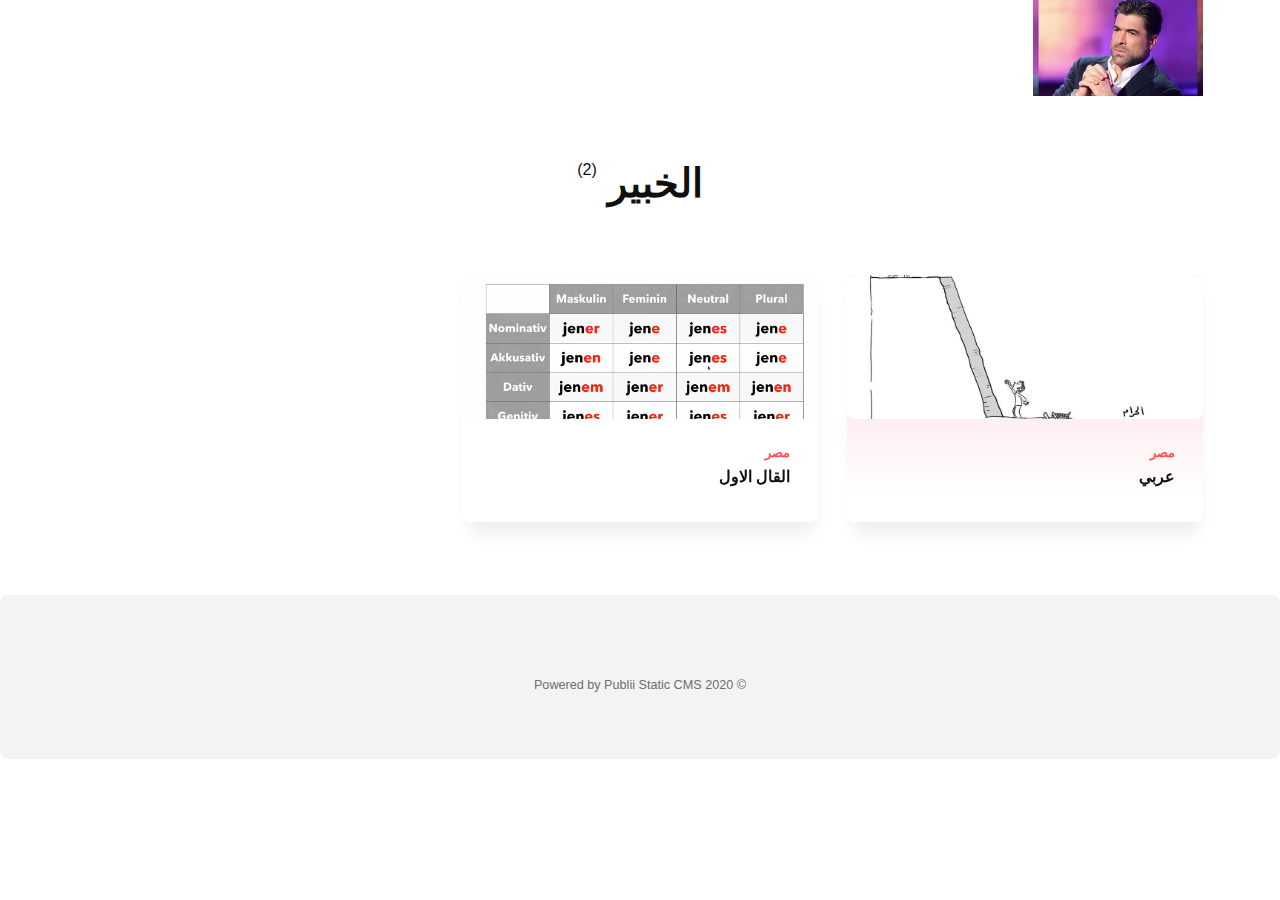
<file: authors/lkhbyr/index.html>
<!DOCTYPE html><html lang="ar"><head><meta charset="utf-8"><meta http-equiv="X-UA-Compatible" content="IE=edge"><meta name="viewport" content="width=device-width,initial-scale=1"><title>Author: الخبير - اعشاب</title><meta name="robots" content="noindex, follow"><meta name="generator" content="Publii Open-Source CMS for Static Site"><link rel="alternate" type="application/atom+xml" href="https://adler2020.github.io/feed.xml"><link rel="alternate" type="application/json" href="https://adler2020.github.io/feed.json"><meta property="og:title" content="الخبير"><meta property="og:image" content="https://adler2020.github.io/media/website/rwyaa-wyl-kfwry-kwktyl-jml-GnyhTHE-BEST-OF-WAEL-KFOURI-26-34-screenshot.png"><meta property="og:site_name" content="اعشاب"><meta property="og:description" content=""><meta property="og:url" content="https://adler2020.github.io/authors/lkhbyr/"><meta property="og:type" content="website"><style>:root{--body-font:-apple-system,BlinkMacSystemFont,"Segoe UI",Roboto,Oxygen,Ubuntu,Cantarell,"Fira Sans","Droid Sans","Helvetica Neue",Arial,sans-serif,"Apple Color Emoji","Segoe UI Emoji","Segoe UI Symbol";--heading-font:var(--body-font);--logo-font:var(--body-font);--menu-font:var(--body-font)}</style><link rel="stylesheet" href="https://adler2020.github.io/assets/css/style.css?v=05c064ec3e06102e576b2fec03f33611"><script type="application/ld+json">{"@context":"http://schema.org","@type":"Organization","name":"اعشاب","logo":"https://adler2020.github.io/media/website/rwyaa-wyl-kfwry-kwktyl-jml-GnyhTHE-BEST-OF-WAEL-KFOURI-26-34-screenshot.png","url":"https://adler2020.github.io/"}</script></head><body><header class="header" id="js-header"><a href="https://adler2020.github.io/" class="logo"><img src="https://adler2020.github.io/media/website/rwyaa-wyl-kfwry-kwktyl-jml-GnyhTHE-BEST-OF-WAEL-KFOURI-26-34-screenshot.png" alt="اعشاب"></a><div class="search"><div class="search__overlay js-search-overlay"><form action="https://adler2020.github.io/search.html" class="search__form"><input class="search__input js-search-input" type="search" name="q" aria-label="Search text" placeholder="search..." autofocus="autofocus"> <button class="search__submit">Search</button></form></div><button class="search__btn js-search-btn" aria-label="Search"><svg role="presentation" focusable="false" height="18" width="18"><use xlink:href="https://adler2020.github.io/assets/svg/svg-map.svg#search"/></svg></button></div></header><main><div class="wrapper"><div class="hero"><h1>الخبير <sup>(2)</sup></h1></div><div class="l-grid l-grid--3"><article class="c-card c-card--featured"><a href="https://adler2020.github.io/aaraar/" class="c-card__image"><img src="https://adler2020.github.io/media/posts/2/117065341_2570569953196107_3033400045894227132_o.jpg" srcset="https://adler2020.github.io/media/posts/2/responsive/117065341_2570569953196107_3033400045894227132_o-xs.jpg 300w, https://adler2020.github.io/media/posts/2/responsive/117065341_2570569953196107_3033400045894227132_o-sm.jpg 480w, https://adler2020.github.io/media/posts/2/responsive/117065341_2570569953196107_3033400045894227132_o-md.jpg 768w, https://adler2020.github.io/media/posts/2/responsive/117065341_2570569953196107_3033400045894227132_o-lg.jpg 1200w" sizes="(min-width: 56.25em) 100vw, (min-width: 37.5em) 50vw, 100vw" loading="lazy" height="733" width="960" alt=""></a><div class="c-card__wrapper"><header class="c-card__header"><div class="c-card__tag"><a href="https://adler2020.github.io/aashb/coco/">مصر</a></div><h2 class="c-card__title"><a href="https://adler2020.github.io/aaraar/" class="invert">عربي</a></h2></header></div></article><article class="c-card"><a href="https://adler2020.github.io/lynswn/" class="c-card__image"><img src="https://adler2020.github.io/media/posts/1/sm-lshr-Die-Demonstrativpronomen-063-jener-jene-jenes-1-17-screenshot.png" srcset="https://adler2020.github.io/media/posts/1/responsive/sm-lshr-Die-Demonstrativpronomen-063-jener-jene-jenes-1-17-screenshot-xs.png 300w, https://adler2020.github.io/media/posts/1/responsive/sm-lshr-Die-Demonstrativpronomen-063-jener-jene-jenes-1-17-screenshot-sm.png 480w, https://adler2020.github.io/media/posts/1/responsive/sm-lshr-Die-Demonstrativpronomen-063-jener-jene-jenes-1-17-screenshot-md.png 768w, https://adler2020.github.io/media/posts/1/responsive/sm-lshr-Die-Demonstrativpronomen-063-jener-jene-jenes-1-17-screenshot-lg.png 1200w" sizes="(min-width: 56.25em) 100vw, (min-width: 37.5em) 50vw, 100vw" loading="lazy" height="1080" width="1920" alt=""></a><div class="c-card__wrapper"><header class="c-card__header"><div class="c-card__tag"><a href="https://adler2020.github.io/aashb/coco/">مصر</a></div><h2 class="c-card__title"><a href="https://adler2020.github.io/lynswn/" class="invert">القال الاول </a></h2></header></div></article></div></div></main><footer class="footer"><div class="footer__copyright">&copy; 2020 Powered by Publii Static CMS</div></footer><script>window.publiiThemeMenuConfig = {    
      mobileMenuMode: 'sidebar',
      animationSpeed: 300,
      submenuWidth: 'auto',
      doubleClickTime: 500,
      mobileMenuExpandableSubmenus: true, 
      relatedContainerForOverlayMenuSelector: '.navbar',
   };</script><script defer="defer" src="https://adler2020.github.io/assets/js/scripts.min.js?v=8b3e67b51e8c7a7d51b33f4a94ae4287"></script><script>var images = document.querySelectorAll('img[loading]');

      for (var i = 0; i < images.length; i++) {
         if (images[i].complete) {
               images[i].classList.add('is-loaded');
         } else {
               images[i].addEventListener('load', function () {
                  this.classList.add('is-loaded');
               }, false);
         }
      }</script></body></html>
</file>
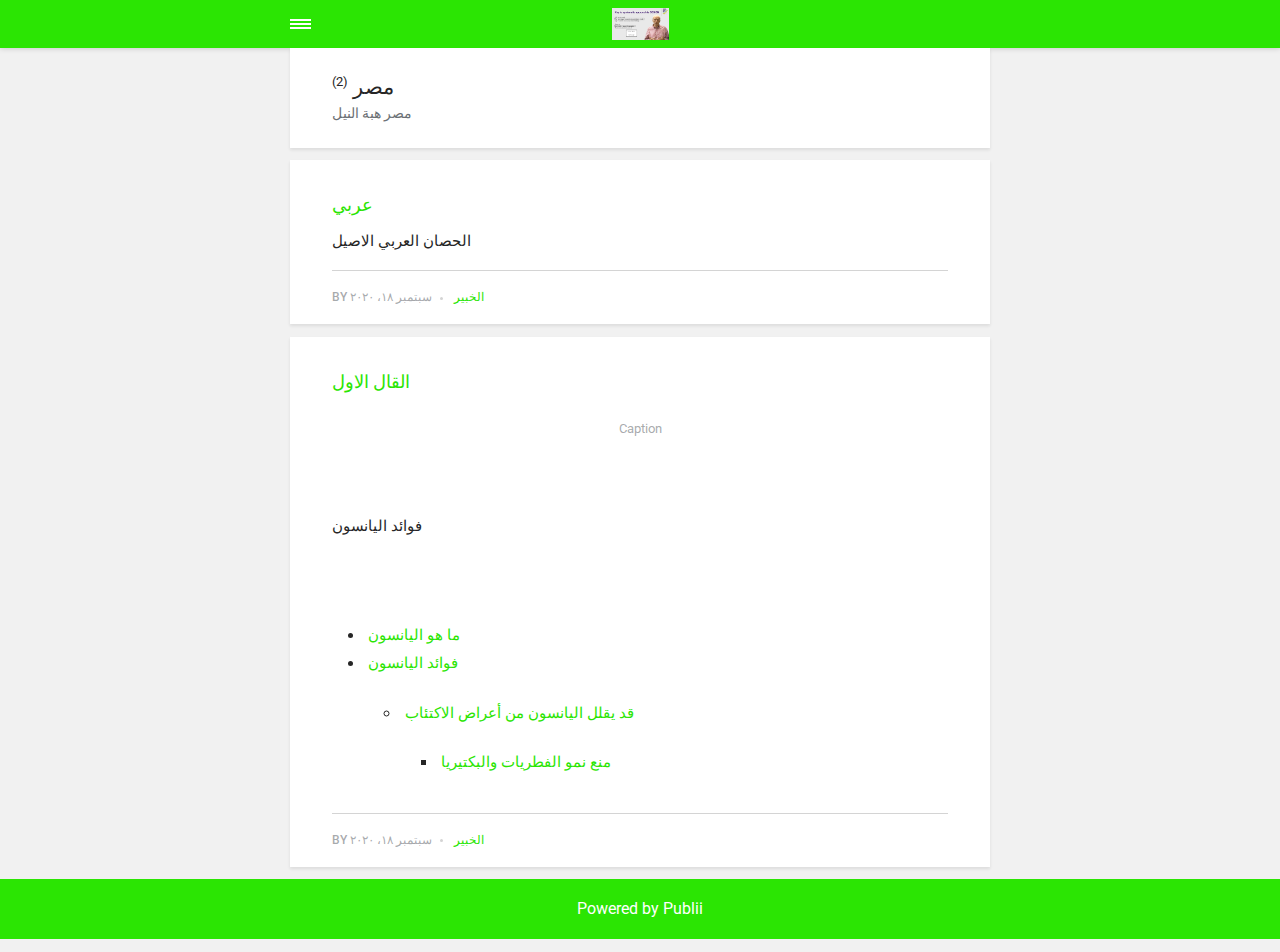
<file: amp/aashb/coco/index.html>
<!doctype html><html amp lang="ar"><head><meta charset="utf-8"><title>ام الدنيا</title><meta name="description" content="مصر العربيه"><link rel="canonical" href="https://adler2020.github.io/aashb/coco/"><meta name="viewport" content="width=device-width,minimum-scale=1,initial-scale=1"><link href="https://fonts.googleapis.com/css?family=Roboto:400,700&display=swap" rel="stylesheet" type="text/css"><script async custom-element="amp-sidebar" src="https://cdn.ampproject.org/v0/amp-sidebar-0.1.js"></script><script async custom-element="amp-iframe" src="https://cdn.ampproject.org/v0/amp-iframe-0.1.js"></script><script async custom-element="amp-video" src="https://cdn.ampproject.org/v0/amp-video-0.1.js"></script><script type="application/ld+json">{"@context":"http://schema.org","@type":"Organization","name":"اعشاب","logo":"https://adler2020.github.io/media/website/The-Nature-of-Social-Research-7-57-screenshot.png","url":"https://adler2020.github.io/amp/"}</script><style amp-custom>article,
aside,
footer,
header,
hgroup,
main,
nav,
section {
  display: block; }

*,
*:before,
*:after {
  -webkit-box-sizing: content-box;
  box-sizing: content-box;
  margin: 0;
  padding: 0; }

li {
  list-style: none; }

amp-img {
  max-width: 100%; }

button,
input,
select,
textarea {
  font: inherit; }

html {
  font-size: 1rem; }

body {
  background: #f1f1f1;
  color: #262626;
  font-family: -apple-system, BlinkMacSystemFont, "Segoe UI", Roboto, Oxygen-Sans, Ubuntu, Cantarell, "Helvetica Neue", sans-serif;
  line-height: 1.6; }

a {
  color:  #2BE503;
  text-decoration: none;
  -webkit-transition: all 0.12s linear 0s;
  -o-transition: all 0.12s linear 0s;
  transition: all 0.12s linear 0s; }

a:hover {
  color: #262626;
  text-decoration: underline;
  -webkit-text-decoration-skip: ink;
  text-decoration-skip: ink; }

a:active {
  color: #262626; }

a:focus {
  outline: 2px dotted #2BE503; }

figure,
blockquote,
p,
ul,
ol,
dl,
table,
hr,
fieldset {
  margin-top: 1.6rem; }

h1,
h2,
h3,
h4,
h5,
h6 {
  color: #262626;
  font-family: -apple-system, BlinkMacSystemFont, "Segoe UI", Roboto, Oxygen-Sans, Ubuntu, Cantarell, "Helvetica Neue", sans-serif;
  font-weight: 500;
  line-height: 1.2;
  margin-top: 2.13333rem; }

h1 {
  font-size: 1.67583rem;
  font-weight: normal; }

h2 {
  font-size: 1.4729rem; }

h3 {
  font-size: 1.29454rem; }

h4 {
  font-size: 1.13778rem; }

h5 {
  font-size: 1rem; }

h6 {
  font-size: 0.87891rem; }

h2 + p,
h3 + p,
h4 + p,
h5 + p,
h6 + p {
  margin-top: 0.8rem; }

b,
strong {
  font-weight: 600; }

blockquote {
  color: #6c7175;
  font-family: "Droid Serif", "Times", "Source Serif Pro", serif;
  font-style: italic;
  padding: 1.33333rem 0.53333rem 1.33333rem 3.2rem;
  position: relative; }
  blockquote:before {
    display: block;
    content: "\201C";
    font-size: 4.41226rem;
    position: absolute;
    left: 0;
    top: -12px;
    color: rgba(108, 113, 117, 0.5); }
  blockquote > :nth-child(1) {
    margin-top: 0; }

ul,
ol {
  margin-left: 2rem; }
  ul > li,
  ol > li {
    list-style: inherit;
    padding: 0 0 0.26667rem 0.26667rem; }

dl dt {
  color: #262626;
  font-weight: 600; }

code,
pre {
  background-color: #f1f1f1;
  font-family: monospace; }

pre {
  margin: 1.6rem 0 0;
  padding: 1.6rem;
  white-space: pre-wrap;
  word-wrap: break-word;
  overflow-x: auto; }
  pre > code {
    color: #262626;
    padding: 0; }

code {
  border-radius: 3px;
  color: #262626;
  padding: 0.26667rem 0.53333rem; }

table {
  border-collapse: collapse;
  border-spacing: 0;
  border: 1px solid #d4d4d4;
  width: 100%;
  overflow-x: auto;
  vertical-align: top;
  text-align: left;
  white-space: nowrap; }
  table th {
    font-weight: 500;
    padding: 0.53333rem 1.06667rem; }
  table tr {
    border-bottom: 1px solid #d4d4d4; }
    table tr:nth-child(2n) {
      background: #f1f1f1; }
  table td {
    padding: 0.53333rem 1.06667rem; }

figcaption {
  clear: both;
  color: rgba(108, 113, 117, 0.6);
  font-size: 0.82397rem;
  margin: 0.8rem 0 0;
  text-align: center; }

sub,
sup {
  font-size: 65%; }

hr {
  border: 0;
  height: 0;
  border-top: 1px solid rgba(0, 0, 0, 0.1);
  border-bottom: 1px solid rgba(255, 255, 255, 0.3); }

.btn, [type=button],
[type=submit],
button {
  background: #2BE503;
  border: none;
  border-radius: 2px;
  color: #ffffff;
  cursor: pointer;
  display: inline-block;
  font-size: 0.87891rem;
  font-weight: 500;
  line-height: 1.9;
  padding: 0.53333rem 1.33333rem;
  text-align: center;
  text-decoration: none;
  -webkit-transition: all .15s ease;
  -o-transition: all .15s ease;
  transition: all .15s ease;
  width: auto; }
  .btn:hover, [type=button]:hover,
  [type=submit]:hover,
  button:hover {
    background: #262626;
    color: #ffffff; }
  .btn:focus, [type=button]:focus,
  [type=submit]:focus,
  button:focus {
    outline: none; }
  .btn-outline {
    border: 1px solid #ddd;
    background: #ffffff;
    border-radius: 3px;
    color: #262626; }

[type=button],
[type=submit],
button {
  text-transform: uppercase;
  -webkit-appearance: none;
  -moz-appearance: none; }

.navbar {
  background: #2BE503;
  -webkit-box-shadow: 0 0 6px 0 rgba(0, 0, 0, 0.2);
  box-shadow: 0 0 6px 0 rgba(0, 0, 0, 0.2);
  line-height: 3;
  max-height: 4rem; }
  .navbar > div {
    -webkit-box-align: center;
    -ms-flex-align: center;
    align-items: center;
    display: -webkit-box;
    display: -ms-flexbox;
    display: flex;
    -webkit-box-pack: center;
    -ms-flex-pack: center;
    justify-content: center;
    text-align: left;
    max-width: 700px;
    margin: 0 auto; }
  .navbar a {
    color: #ffffff;
    text-decoration: none; }
  .navbar-sidebar-toggle {
    left: 0;
    position: relative;
    text-indent: -99999rem; }
    .navbar-sidebar-toggle:before {
      content: "";
      display: block;
      border-top: 0.375rem double #ffffff;
      border-bottom: 0.125rem solid #ffffff;
      height: 0.125rem;
      position: absolute;
      text-indent: 0;
      top: 50%;
      width: 1.3rem;
      -webkit-transform: translate(0px, -50%);
      -ms-transform: translate(0px, -50%);
      transform: translate(0px, -50%); }


.logo {
            background-image: url('https://adler2020.github.io/media/website/The-Nature-of-Social-Research-7-57-screenshot.png');
            background-size: auto 2rem;
            background-repeat: no-repeat;
            background-position: center center;
            display: inline-block;
  font-weight: 600;
  line-height: 1;
            margin: 0 auto;
            height: 2rem;
            text-indent: -9999px;
            width: 240px;vertical-align: middle;
        }
        .logo.logo-text {
            line-height: 2;
            text-align: center;
            text-indent: 0;
        }

amp-sidebar {
  background: #ffffff;
  width: 240px; }
  amp-sidebar > ul {
    margin: 0.8rem 0 0;
    padding: 0; }
    amp-sidebar > ul ul {
      border-left: 1px solid #d4d4d4;
      margin: 0.53333rem 0 0; }
    amp-sidebar > ul li {
      color: #262626;
      font-size: 0.9375rem;
      font-weight: 600;
      list-style: none;
      line-height: 1.4;
      padding: 0.42667rem 1.06667rem; }
      amp-sidebar > ul li li {
        font-weight: normal;
        padding: 0.26667rem 0 0.26667rem 1.06667rem; }
    amp-sidebar > ul a,
    amp-sidebar > ul a:visited {
      color: #262626; }

.bg-white {
  background: #ffffff; }

.wrap-page {
  max-width: 700px;
  margin: 0 auto; }

@media all and (max-width: 43.6875em) {
  .wrap-inner {
    padding: 0 6%; } }

.page-title {
  background: #ffffff;
  -webkit-box-shadow: 0 2px 3px rgba(38, 38, 38, 0.1);
  box-shadow: 0 2px 3px rgba(38, 38, 38, 0.1);
  margin-bottom: 0.8rem;
  padding: 1.6rem 6%; }
  .page-title > h1 {
    margin: 0;
    font-size: 1.29454rem; }
  .page-title > p {
    font-size: 0.87891rem;
    color: #6c7175;
    line-height: 1.3;
    margin: 0.26667rem 0 0; }
  .page-title-author {
    border-radius: 50%;
    float: left;
    height: 2.5rem;
    width: 2.5rem; }
    .page-title-author + h1 {
      margin-left: 3.5rem; }
      .page-title-author + h1 + p {
        margin-left: 3.5rem; }

.card {
  background: #ffffff;
  -webkit-box-shadow: 0 2px 3px rgba(38, 38, 38, 0.1);
  box-shadow: 0 2px 3px rgba(38, 38, 38, 0.1);
  margin-bottom: 0.8rem;
  padding-bottom: 1.06667rem; }

  .card-meta {
    border-top: 1px solid #d4d4d4;
    color: rgba(108, 113, 117, 0.6);
    font-size: 0.7242rem;
    font-weight: 500;
    margin-top: 1.06667rem;
    padding-top: 1.06667rem;
    text-transform: uppercase; }
    .card-meta a + time:before {
      content: "";
      background: #d4d4d4;
      display: inline-block;
      height: 3px;
      margin: 0 8px;
      width: 3px;
      vertical-align: middle;
      border-radius: 50%; }
  .card-text {
    font-size: 0.9375rem;
    overflow: hidden;
    padding: 0 6%; }
    .card-text h2 {
      font-size: 1.13778rem; }

.post {
  margin-bottom: 2.13333rem; }
  .post-featured-image {
    margin-top: 0;
    position: relative; }
    .post-featured-image > figcaption {
      background: rgba(0, 0, 0, 0.5);
      border-radius: 3px;
      color: #ffffff;
      position: absolute;
      bottom: 0.8rem;
      padding: 0 0.26667rem;
      right: 6%; }
  .post-header {
    margin-bottom: 2.13333rem; }
  .post-meta {
    border-bottom: 1px solid #d4d4d4;
    color: rgba(108, 113, 117, 0.6);
    font-size: 0.7242rem;
    font-weight: 500;
    margin-top: 1.06667rem;
    padding-bottom: 1.06667rem;
    text-transform: uppercase; }
    .post-meta a + time:before {
      content: "";
      background: #d4d4d4;
      display: inline-block;
      height: 3px;
      margin: 0 8px;
      width: 3px;
      vertical-align: middle;
      border-radius: 50%; }
  .post-tag {
    margin: 0; }
    .post-tag > li {
      display: inline-block;
      padding: 0; }
      .post-tag > li a {
        background: #f1f1f1;
        border-radius: 2px;
        color: #6c7175;
        font-size: 0.77248rem;
        display: inline-block;
        margin: 0 0.26667rem 0.26667rem 0;
        padding: 0.26667rem 0.53333rem; }
        .post-tag > li a:hover {
          background: #2BE503;
          color: #ffffff;
          text-decoration: none; }
  .post-share {
    display: -webkit-box;
    display: -ms-flexbox;
    display: flex;
    -webkit-box-orient: horizontal;
    -webkit-box-direction: normal;
    -ms-flex-direction: row;
    flex-direction: row;
    -webkit-box-pack: justify;
    -ms-flex-pack: justify;
    justify-content: space-between;
    margin-top: 1.6rem;
    width: 100%; }
    .post-share amp-social-share {
      -webkit-box-flex: 1;
      -ms-flex: 1 0 auto;
      flex: 1 0 auto;
      background-size: 24px; }
  .post-scroll {
    color: #ffffff;
    background: #2BE503;
    bottom: 10px;
    border-radius: 50%;
    border: none;
    -webkit-box-shadow: 0 1px 1.5px 0 rgba(38, 38, 38, 0.12), 0 1px 1px 0 rgba(38, 38, 38, 0.24);
    box-shadow: 0 1px 1.5px 0 rgba(38, 38, 38, 0.12), 0 1px 1px 0 rgba(38, 38, 38, 0.24);
    font-size: 1.13778rem;
    height: 46px;
    opacity: 0;
    outline: none;
    position: fixed;
    padding: 0;
    right: 4%;
    visibility: hidden;
    width: 46px;
    z-index: 9999; }
    .post-scroll-marker {
      height: 0px;
      position: absolute;
      top: 100px;
      width: 0px; }
        .post-pagination {
    background: #f1f1f1;
    -webkit-box-shadow: inset 0 2px 3px rgba(38, 38, 38, 0.1);
    box-shadow: inset 0 2px 3px rgba(38, 38, 38, 0.1);
    border-top: 1px solid #d4d4d4;
    padding: 1.06667rem 0; }
    .post-pagination > div {
      line-height: 1.2;
      padding: 0.53333rem 1.06667rem;
      text-align: center; }
      .post-pagination > div span {
        display: block;
        color: #6c7175;
        font-size: 0.7242rem;
        font-weight: 500;
        margin-bottom: 0.26667rem;
        text-transform: uppercase; }
    .post-pagination-prev a:before {
      content: "\2190";
      margin-right: 0.26667rem; }
    .post-pagination-next a:after {
      content: "\2192";
      margin-left: 0.26667rem; }

aside {
  margin: 1.6rem 0 0; }

.align-left {
  text-align: left; }

.align-right {
  text-align: right; }

.align-center {
  text-align: center; }

.align-justify {
  text-align: justify; }

.msg {
  border-left: 2px solid transparent;
  padding: 1.06667rem 1.06667rem; }
  .msg--highlight {
    background-color: #fff8e6;
    border-color: #e2ac4f; }
  .msg--info {
    background: rgba(45, 97, 201, 0.03);
    border-color: #2BE503; }
  .msg--success {
    background: #f7fbf6;
    border-color: #5ab44b; }
  .msg--warning {
    background: #fff3f3;
    border-color: #c06367;
    color: #a94442; }

.dropcap:first-letter {
  float: left;
  font-family: -apple-system, BlinkMacSystemFont, "Segoe UI", Roboto, Oxygen-Sans, Ubuntu, Cantarell, "Helvetica Neue", sans-serif;
  font-size: 2.16943rem;
  line-height: 0.7;
  margin-right: 0.53333rem;
  padding: 0.53333rem 0.53333rem 0.53333rem 0; }

.pagination {
  display: -webkit-box;
  display: -ms-flexbox;
  display: flex;
  -webkit-box-pack: justify;
  -ms-flex-pack: justify;
  justify-content: space-between;
  margin: 0.8rem 0; }
  .pagination > a {
    padding-left: 0;
    padding-right: 0;
    width: 49%; }
  .pagination-right {
    margin-left: auto; }

.bottom {
  background: #2BE503;
  color: #ffffff;
  padding: 1.06667rem 4%;
  text-align: center; }

    /*
 * Put your custom CSS code here (it will be used only in the AMP mode)
 */</style><style amp-boilerplate>body{-webkit-animation:-amp-start 8s steps(1,end) 0s 1 normal both;-moz-animation:-amp-start 8s steps(1,end) 0s 1 normal both;-ms-animation:-amp-start 8s steps(1,end) 0s 1 normal both;animation:-amp-start 8s steps(1,end) 0s 1 normal both}@-webkit-keyframes -amp-start{from{visibility:hidden}to{visibility:visible}}@-moz-keyframes -amp-start{from{visibility:hidden}to{visibility:visible}}@-ms-keyframes -amp-start{from{visibility:hidden}to{visibility:visible}}@-o-keyframes -amp-start{from{visibility:hidden}to{visibility:visible}}@keyframes -amp-start{from{visibility:hidden}to{visibility:visible}}</style><noscript><style amp-boilerplate>body{-webkit-animation:none;-moz-animation:none;-ms-animation:none;animation:none}</style></noscript><script async src="https://cdn.ampproject.org/v0.js"></script><script custom-element="amp-animation" src="https://cdn.ampproject.org/v0/amp-animation-0.1.js" async></script><script custom-element="amp-position-observer" src="https://cdn.ampproject.org/v0/amp-position-observer-0.1.js" async></script></head><body><nav class="navbar wrap-inner" id="top"><div><a on="tap:navbar-sidebar.toggle" class="navbar-sidebar-toggle" title="Menu">Menu</a> <a class="logo" href="https://adler2020.github.io/amp/">اعشاب</a></div></nav><main class="wrap-page"><div class="page-title"><h1>مصر <sup>(2)</sup></h1><p>مصر هبة النيل</p></div><article class="card"><a href="https://adler2020.github.io/amp/aaraar/"><amp-img src="https://adler2020.github.io/media/posts/2/117065341_2570569953196107_3033400045894227132_o.jpg" alt="" srcset="https://adler2020.github.io/media/posts/2/responsive/117065341_2570569953196107_3033400045894227132_o-xs.jpg 300w ,https://adler2020.github.io/media/posts/2/responsive/117065341_2570569953196107_3033400045894227132_o-sm.jpg 480w ,https://adler2020.github.io/media/posts/2/responsive/117065341_2570569953196107_3033400045894227132_o-md.jpg 768w ,https://adler2020.github.io/media/posts/2/responsive/117065341_2570569953196107_3033400045894227132_o-lg.jpg 1200w" sizes="(min-width: 56.25em) 100vw, (min-width: 37.5em) 50vw, 100vw" height="733" layout="responsive" width="960"></amp-img></a><div class="card-text"><h2><a href="https://adler2020.github.io/amp/aaraar/">عربي</a></h2><p>الحصان العربي الاصيل&nbsp;</p><p class="card-meta">By <a href="https://adler2020.github.io/amp/authors/lkhbyr/" rel="nofollow" title="الخبير">الخبير</a> <time datetime="٢٠٢٠-٠٩-١٨T٠٥:٢٧">سبتمبر ١٨، ٢٠٢٠</time></p></div></article><article class="card"><a href="https://adler2020.github.io/amp/lynswn/"><amp-img src="https://adler2020.github.io/media/posts/1/sm-lshr-Die-Demonstrativpronomen-063-jener-jene-jenes-1-17-screenshot.png" alt="" srcset="https://adler2020.github.io/media/posts/1/responsive/sm-lshr-Die-Demonstrativpronomen-063-jener-jene-jenes-1-17-screenshot-xs.png 300w ,https://adler2020.github.io/media/posts/1/responsive/sm-lshr-Die-Demonstrativpronomen-063-jener-jene-jenes-1-17-screenshot-sm.png 480w ,https://adler2020.github.io/media/posts/1/responsive/sm-lshr-Die-Demonstrativpronomen-063-jener-jene-jenes-1-17-screenshot-md.png 768w ,https://adler2020.github.io/media/posts/1/responsive/sm-lshr-Die-Demonstrativpronomen-063-jener-jene-jenes-1-17-screenshot-lg.png 1200w" sizes="(min-width: 56.25em) 100vw, (min-width: 37.5em) 50vw, 100vw" height="1080" layout="responsive" width="1920"></amp-img></a><div class="card-text"><h2><a href="https://adler2020.github.io/amp/lynswn/">القال الاول </a></h2><p></p><figure class="post__image post__image--center"><amp-img src="https://adler2020.github.io/media/posts/1/CORONAVIRUS-UNAUFHALTSAM_-Erster-Todesfall-ausserhalb-Chinas-Angst-um-Wirtschaft-0-11-screenshot.png" sizes="(max-width: 48em) 100vw, 100vw" srcset="https://adler2020.github.io/media/posts/1/responsive/CORONAVIRUS-UNAUFHALTSAM_-Erster-Todesfall-ausserhalb-Chinas-Angst-um-Wirtschaft-0-11-screenshot-xs.png 300w ,https://adler2020.github.io/media/posts/1/responsive/CORONAVIRUS-UNAUFHALTSAM_-Erster-Todesfall-ausserhalb-Chinas-Angst-um-Wirtschaft-0-11-screenshot-sm.png 480w ,https://adler2020.github.io/media/posts/1/responsive/CORONAVIRUS-UNAUFHALTSAM_-Erster-Todesfall-ausserhalb-Chinas-Angst-um-Wirtschaft-0-11-screenshot-md.png 768w" alt="" width="100" height="50" layout="responsive"></amp-img><figcaption>Caption</figcaption></figure><p> </p><figure class="post__image"><amp-img src="https://adler2020.github.io/media/posts/1/lnaanaa.jpg" sizes="(max-width: 48em) 100vw, 100vw" srcset="https://adler2020.github.io/media/posts/1/responsive/lnaanaa-xs.jpg 300w ,https://adler2020.github.io/media/posts/1/responsive/lnaanaa-sm.jpg 480w ,https://adler2020.github.io/media/posts/1/responsive/lnaanaa-md.jpg 768w" alt="" layout="responsive"></amp-img></figure>فوائد اليانسون<p></p><div class="post__toc"><h3> </h3><ul><li><a href="#mcetoc_1eigeeslh14">ما هو اليانسون</a></li><li><a href="#mcetoc_1eigeeslh15">فوائد اليانسون</a><ul><li><a href="#mcetoc_1eigeeslh16">قد يقلل اليانسون من أعراض الاكتئاب</a><ul><li><a href="#mcetoc_1eigeeslh17">منع نمو الفطريات والبكتيريا</a></li></ul></li></ul></li></ul></div><p></p><p class="card-meta">By <a href="https://adler2020.github.io/amp/authors/lkhbyr/" rel="nofollow" title="الخبير">الخبير</a> <time datetime="٢٠٢٠-٠٩-١٨T٠٤:٢١">سبتمبر ١٨، ٢٠٢٠</time></p></div></article></main><amp-animation id="showAnim" layout="nodisplay"><script type="application/json">{
                    "duration": "200ms",
                    "fill": "both",
                    "iterations": "1",
                    "direction": "alternate",
                    "animations": [{
                        "selector": ".post-scroll",
                        "keyframes": [{
                            "opacity": "1",
                            "visibility": "visible",
                            "transform": "scale(1)"
                        }]
                    }]
                }</script></amp-animation><amp-animation id="hideAnim" layout="nodisplay"><script type="application/json">{
                    "duration": "200ms",
                    "fill": "both",
                    "iterations": "1",
                    "direction": "alternate",
                    "animations": [{
                        "selector": ".post-scroll",
                        "keyframes": [{
                            "opacity": "0",
                            "visibility": "hidden",
                            "transform": "scale(0.1)"
                        }]
                    }]
                }</script></amp-animation><div class="post-scroll-marker"><amp-position-observer on="enter:hideAnim.start; exit:showAnim.start" layout="nodisplay"></amp-position-observer></div><button class="post-scroll" on="tap:top.scrollTo(duration=200)">&#8593;</button><footer class="bottom">Powered by Publii</footer><amp-sidebar id="navbar-sidebar" layout="nodisplay"><ul></ul></amp-sidebar></body></html>
</file>
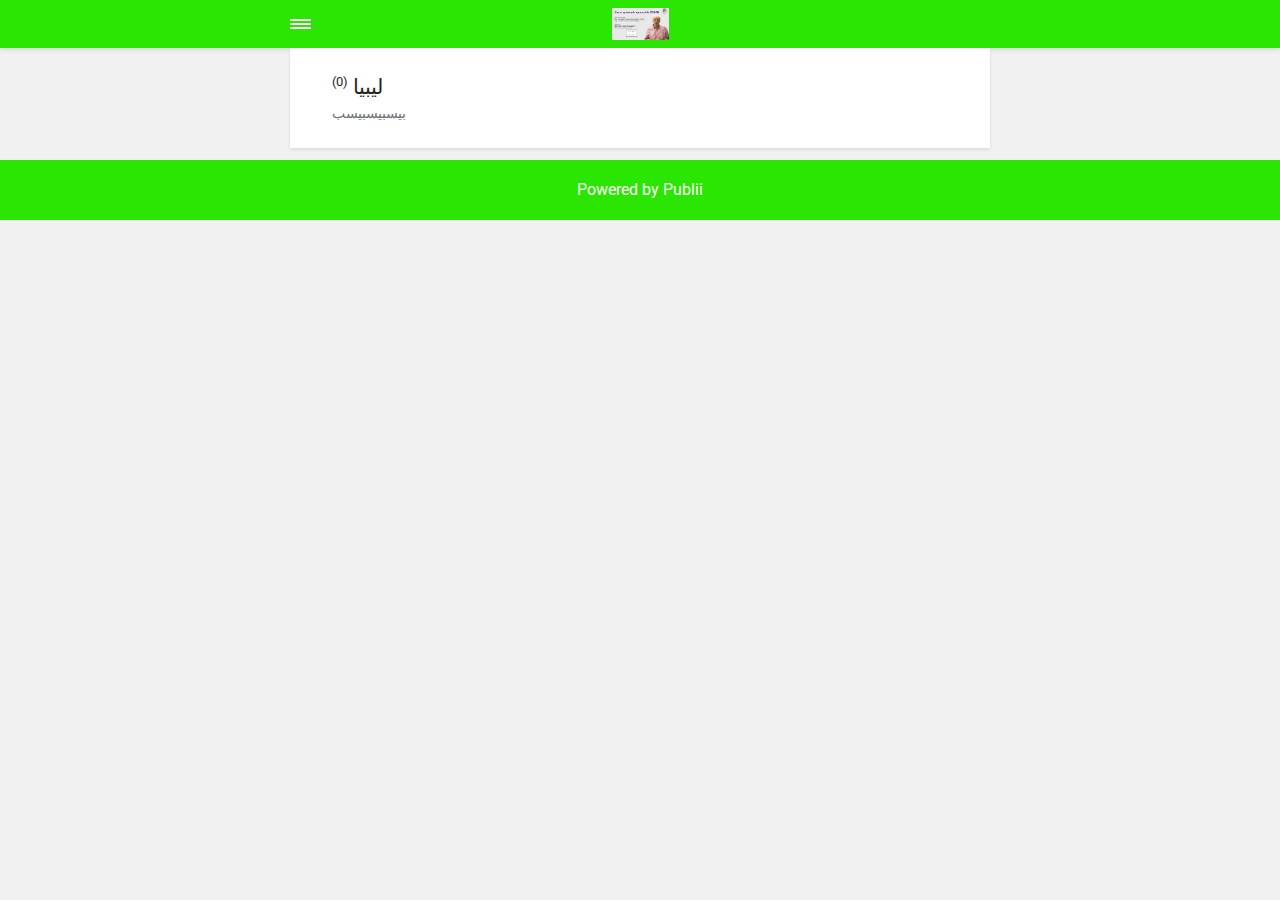
<file: amp/aashb/lyby/index.html>
<!doctype html><html amp lang="ar"><head><meta charset="utf-8"><title>Tag: ليبيا - اعشاب</title><meta name="description" content="يسبيسب"><link rel="canonical" href="https://adler2020.github.io/aashb/lyby/"><meta name="viewport" content="width=device-width,minimum-scale=1,initial-scale=1"><link href="https://fonts.googleapis.com/css?family=Roboto:400,700&display=swap" rel="stylesheet" type="text/css"><script async custom-element="amp-sidebar" src="https://cdn.ampproject.org/v0/amp-sidebar-0.1.js"></script><script async custom-element="amp-iframe" src="https://cdn.ampproject.org/v0/amp-iframe-0.1.js"></script><script async custom-element="amp-video" src="https://cdn.ampproject.org/v0/amp-video-0.1.js"></script><script type="application/ld+json">{"@context":"http://schema.org","@type":"Organization","name":"اعشاب","logo":"https://adler2020.github.io/media/website/The-Nature-of-Social-Research-7-57-screenshot.png","url":"https://adler2020.github.io/amp/"}</script><style amp-custom>article,
aside,
footer,
header,
hgroup,
main,
nav,
section {
  display: block; }

*,
*:before,
*:after {
  -webkit-box-sizing: content-box;
  box-sizing: content-box;
  margin: 0;
  padding: 0; }

li {
  list-style: none; }

amp-img {
  max-width: 100%; }

button,
input,
select,
textarea {
  font: inherit; }

html {
  font-size: 1rem; }

body {
  background: #f1f1f1;
  color: #262626;
  font-family: -apple-system, BlinkMacSystemFont, "Segoe UI", Roboto, Oxygen-Sans, Ubuntu, Cantarell, "Helvetica Neue", sans-serif;
  line-height: 1.6; }

a {
  color:  #2BE503;
  text-decoration: none;
  -webkit-transition: all 0.12s linear 0s;
  -o-transition: all 0.12s linear 0s;
  transition: all 0.12s linear 0s; }

a:hover {
  color: #262626;
  text-decoration: underline;
  -webkit-text-decoration-skip: ink;
  text-decoration-skip: ink; }

a:active {
  color: #262626; }

a:focus {
  outline: 2px dotted #2BE503; }

figure,
blockquote,
p,
ul,
ol,
dl,
table,
hr,
fieldset {
  margin-top: 1.6rem; }

h1,
h2,
h3,
h4,
h5,
h6 {
  color: #262626;
  font-family: -apple-system, BlinkMacSystemFont, "Segoe UI", Roboto, Oxygen-Sans, Ubuntu, Cantarell, "Helvetica Neue", sans-serif;
  font-weight: 500;
  line-height: 1.2;
  margin-top: 2.13333rem; }

h1 {
  font-size: 1.67583rem;
  font-weight: normal; }

h2 {
  font-size: 1.4729rem; }

h3 {
  font-size: 1.29454rem; }

h4 {
  font-size: 1.13778rem; }

h5 {
  font-size: 1rem; }

h6 {
  font-size: 0.87891rem; }

h2 + p,
h3 + p,
h4 + p,
h5 + p,
h6 + p {
  margin-top: 0.8rem; }

b,
strong {
  font-weight: 600; }

blockquote {
  color: #6c7175;
  font-family: "Droid Serif", "Times", "Source Serif Pro", serif;
  font-style: italic;
  padding: 1.33333rem 0.53333rem 1.33333rem 3.2rem;
  position: relative; }
  blockquote:before {
    display: block;
    content: "\201C";
    font-size: 4.41226rem;
    position: absolute;
    left: 0;
    top: -12px;
    color: rgba(108, 113, 117, 0.5); }
  blockquote > :nth-child(1) {
    margin-top: 0; }

ul,
ol {
  margin-left: 2rem; }
  ul > li,
  ol > li {
    list-style: inherit;
    padding: 0 0 0.26667rem 0.26667rem; }

dl dt {
  color: #262626;
  font-weight: 600; }

code,
pre {
  background-color: #f1f1f1;
  font-family: monospace; }

pre {
  margin: 1.6rem 0 0;
  padding: 1.6rem;
  white-space: pre-wrap;
  word-wrap: break-word;
  overflow-x: auto; }
  pre > code {
    color: #262626;
    padding: 0; }

code {
  border-radius: 3px;
  color: #262626;
  padding: 0.26667rem 0.53333rem; }

table {
  border-collapse: collapse;
  border-spacing: 0;
  border: 1px solid #d4d4d4;
  width: 100%;
  overflow-x: auto;
  vertical-align: top;
  text-align: left;
  white-space: nowrap; }
  table th {
    font-weight: 500;
    padding: 0.53333rem 1.06667rem; }
  table tr {
    border-bottom: 1px solid #d4d4d4; }
    table tr:nth-child(2n) {
      background: #f1f1f1; }
  table td {
    padding: 0.53333rem 1.06667rem; }

figcaption {
  clear: both;
  color: rgba(108, 113, 117, 0.6);
  font-size: 0.82397rem;
  margin: 0.8rem 0 0;
  text-align: center; }

sub,
sup {
  font-size: 65%; }

hr {
  border: 0;
  height: 0;
  border-top: 1px solid rgba(0, 0, 0, 0.1);
  border-bottom: 1px solid rgba(255, 255, 255, 0.3); }

.btn, [type=button],
[type=submit],
button {
  background: #2BE503;
  border: none;
  border-radius: 2px;
  color: #ffffff;
  cursor: pointer;
  display: inline-block;
  font-size: 0.87891rem;
  font-weight: 500;
  line-height: 1.9;
  padding: 0.53333rem 1.33333rem;
  text-align: center;
  text-decoration: none;
  -webkit-transition: all .15s ease;
  -o-transition: all .15s ease;
  transition: all .15s ease;
  width: auto; }
  .btn:hover, [type=button]:hover,
  [type=submit]:hover,
  button:hover {
    background: #262626;
    color: #ffffff; }
  .btn:focus, [type=button]:focus,
  [type=submit]:focus,
  button:focus {
    outline: none; }
  .btn-outline {
    border: 1px solid #ddd;
    background: #ffffff;
    border-radius: 3px;
    color: #262626; }

[type=button],
[type=submit],
button {
  text-transform: uppercase;
  -webkit-appearance: none;
  -moz-appearance: none; }

.navbar {
  background: #2BE503;
  -webkit-box-shadow: 0 0 6px 0 rgba(0, 0, 0, 0.2);
  box-shadow: 0 0 6px 0 rgba(0, 0, 0, 0.2);
  line-height: 3;
  max-height: 4rem; }
  .navbar > div {
    -webkit-box-align: center;
    -ms-flex-align: center;
    align-items: center;
    display: -webkit-box;
    display: -ms-flexbox;
    display: flex;
    -webkit-box-pack: center;
    -ms-flex-pack: center;
    justify-content: center;
    text-align: left;
    max-width: 700px;
    margin: 0 auto; }
  .navbar a {
    color: #ffffff;
    text-decoration: none; }
  .navbar-sidebar-toggle {
    left: 0;
    position: relative;
    text-indent: -99999rem; }
    .navbar-sidebar-toggle:before {
      content: "";
      display: block;
      border-top: 0.375rem double #ffffff;
      border-bottom: 0.125rem solid #ffffff;
      height: 0.125rem;
      position: absolute;
      text-indent: 0;
      top: 50%;
      width: 1.3rem;
      -webkit-transform: translate(0px, -50%);
      -ms-transform: translate(0px, -50%);
      transform: translate(0px, -50%); }


.logo {
            background-image: url('https://adler2020.github.io/media/website/The-Nature-of-Social-Research-7-57-screenshot.png');
            background-size: auto 2rem;
            background-repeat: no-repeat;
            background-position: center center;
            display: inline-block;
  font-weight: 600;
  line-height: 1;
            margin: 0 auto;
            height: 2rem;
            text-indent: -9999px;
            width: 240px;vertical-align: middle;
        }
        .logo.logo-text {
            line-height: 2;
            text-align: center;
            text-indent: 0;
        }

amp-sidebar {
  background: #ffffff;
  width: 240px; }
  amp-sidebar > ul {
    margin: 0.8rem 0 0;
    padding: 0; }
    amp-sidebar > ul ul {
      border-left: 1px solid #d4d4d4;
      margin: 0.53333rem 0 0; }
    amp-sidebar > ul li {
      color: #262626;
      font-size: 0.9375rem;
      font-weight: 600;
      list-style: none;
      line-height: 1.4;
      padding: 0.42667rem 1.06667rem; }
      amp-sidebar > ul li li {
        font-weight: normal;
        padding: 0.26667rem 0 0.26667rem 1.06667rem; }
    amp-sidebar > ul a,
    amp-sidebar > ul a:visited {
      color: #262626; }

.bg-white {
  background: #ffffff; }

.wrap-page {
  max-width: 700px;
  margin: 0 auto; }

@media all and (max-width: 43.6875em) {
  .wrap-inner {
    padding: 0 6%; } }

.page-title {
  background: #ffffff;
  -webkit-box-shadow: 0 2px 3px rgba(38, 38, 38, 0.1);
  box-shadow: 0 2px 3px rgba(38, 38, 38, 0.1);
  margin-bottom: 0.8rem;
  padding: 1.6rem 6%; }
  .page-title > h1 {
    margin: 0;
    font-size: 1.29454rem; }
  .page-title > p {
    font-size: 0.87891rem;
    color: #6c7175;
    line-height: 1.3;
    margin: 0.26667rem 0 0; }
  .page-title-author {
    border-radius: 50%;
    float: left;
    height: 2.5rem;
    width: 2.5rem; }
    .page-title-author + h1 {
      margin-left: 3.5rem; }
      .page-title-author + h1 + p {
        margin-left: 3.5rem; }

.card {
  background: #ffffff;
  -webkit-box-shadow: 0 2px 3px rgba(38, 38, 38, 0.1);
  box-shadow: 0 2px 3px rgba(38, 38, 38, 0.1);
  margin-bottom: 0.8rem;
  padding-bottom: 1.06667rem; }

  .card-meta {
    border-top: 1px solid #d4d4d4;
    color: rgba(108, 113, 117, 0.6);
    font-size: 0.7242rem;
    font-weight: 500;
    margin-top: 1.06667rem;
    padding-top: 1.06667rem;
    text-transform: uppercase; }
    .card-meta a + time:before {
      content: "";
      background: #d4d4d4;
      display: inline-block;
      height: 3px;
      margin: 0 8px;
      width: 3px;
      vertical-align: middle;
      border-radius: 50%; }
  .card-text {
    font-size: 0.9375rem;
    overflow: hidden;
    padding: 0 6%; }
    .card-text h2 {
      font-size: 1.13778rem; }

.post {
  margin-bottom: 2.13333rem; }
  .post-featured-image {
    margin-top: 0;
    position: relative; }
    .post-featured-image > figcaption {
      background: rgba(0, 0, 0, 0.5);
      border-radius: 3px;
      color: #ffffff;
      position: absolute;
      bottom: 0.8rem;
      padding: 0 0.26667rem;
      right: 6%; }
  .post-header {
    margin-bottom: 2.13333rem; }
  .post-meta {
    border-bottom: 1px solid #d4d4d4;
    color: rgba(108, 113, 117, 0.6);
    font-size: 0.7242rem;
    font-weight: 500;
    margin-top: 1.06667rem;
    padding-bottom: 1.06667rem;
    text-transform: uppercase; }
    .post-meta a + time:before {
      content: "";
      background: #d4d4d4;
      display: inline-block;
      height: 3px;
      margin: 0 8px;
      width: 3px;
      vertical-align: middle;
      border-radius: 50%; }
  .post-tag {
    margin: 0; }
    .post-tag > li {
      display: inline-block;
      padding: 0; }
      .post-tag > li a {
        background: #f1f1f1;
        border-radius: 2px;
        color: #6c7175;
        font-size: 0.77248rem;
        display: inline-block;
        margin: 0 0.26667rem 0.26667rem 0;
        padding: 0.26667rem 0.53333rem; }
        .post-tag > li a:hover {
          background: #2BE503;
          color: #ffffff;
          text-decoration: none; }
  .post-share {
    display: -webkit-box;
    display: -ms-flexbox;
    display: flex;
    -webkit-box-orient: horizontal;
    -webkit-box-direction: normal;
    -ms-flex-direction: row;
    flex-direction: row;
    -webkit-box-pack: justify;
    -ms-flex-pack: justify;
    justify-content: space-between;
    margin-top: 1.6rem;
    width: 100%; }
    .post-share amp-social-share {
      -webkit-box-flex: 1;
      -ms-flex: 1 0 auto;
      flex: 1 0 auto;
      background-size: 24px; }
  .post-scroll {
    color: #ffffff;
    background: #2BE503;
    bottom: 10px;
    border-radius: 50%;
    border: none;
    -webkit-box-shadow: 0 1px 1.5px 0 rgba(38, 38, 38, 0.12), 0 1px 1px 0 rgba(38, 38, 38, 0.24);
    box-shadow: 0 1px 1.5px 0 rgba(38, 38, 38, 0.12), 0 1px 1px 0 rgba(38, 38, 38, 0.24);
    font-size: 1.13778rem;
    height: 46px;
    opacity: 0;
    outline: none;
    position: fixed;
    padding: 0;
    right: 4%;
    visibility: hidden;
    width: 46px;
    z-index: 9999; }
    .post-scroll-marker {
      height: 0px;
      position: absolute;
      top: 100px;
      width: 0px; }
        .post-pagination {
    background: #f1f1f1;
    -webkit-box-shadow: inset 0 2px 3px rgba(38, 38, 38, 0.1);
    box-shadow: inset 0 2px 3px rgba(38, 38, 38, 0.1);
    border-top: 1px solid #d4d4d4;
    padding: 1.06667rem 0; }
    .post-pagination > div {
      line-height: 1.2;
      padding: 0.53333rem 1.06667rem;
      text-align: center; }
      .post-pagination > div span {
        display: block;
        color: #6c7175;
        font-size: 0.7242rem;
        font-weight: 500;
        margin-bottom: 0.26667rem;
        text-transform: uppercase; }
    .post-pagination-prev a:before {
      content: "\2190";
      margin-right: 0.26667rem; }
    .post-pagination-next a:after {
      content: "\2192";
      margin-left: 0.26667rem; }

aside {
  margin: 1.6rem 0 0; }

.align-left {
  text-align: left; }

.align-right {
  text-align: right; }

.align-center {
  text-align: center; }

.align-justify {
  text-align: justify; }

.msg {
  border-left: 2px solid transparent;
  padding: 1.06667rem 1.06667rem; }
  .msg--highlight {
    background-color: #fff8e6;
    border-color: #e2ac4f; }
  .msg--info {
    background: rgba(45, 97, 201, 0.03);
    border-color: #2BE503; }
  .msg--success {
    background: #f7fbf6;
    border-color: #5ab44b; }
  .msg--warning {
    background: #fff3f3;
    border-color: #c06367;
    color: #a94442; }

.dropcap:first-letter {
  float: left;
  font-family: -apple-system, BlinkMacSystemFont, "Segoe UI", Roboto, Oxygen-Sans, Ubuntu, Cantarell, "Helvetica Neue", sans-serif;
  font-size: 2.16943rem;
  line-height: 0.7;
  margin-right: 0.53333rem;
  padding: 0.53333rem 0.53333rem 0.53333rem 0; }

.pagination {
  display: -webkit-box;
  display: -ms-flexbox;
  display: flex;
  -webkit-box-pack: justify;
  -ms-flex-pack: justify;
  justify-content: space-between;
  margin: 0.8rem 0; }
  .pagination > a {
    padding-left: 0;
    padding-right: 0;
    width: 49%; }
  .pagination-right {
    margin-left: auto; }

.bottom {
  background: #2BE503;
  color: #ffffff;
  padding: 1.06667rem 4%;
  text-align: center; }

    /*
 * Put your custom CSS code here (it will be used only in the AMP mode)
 */</style><style amp-boilerplate>body{-webkit-animation:-amp-start 8s steps(1,end) 0s 1 normal both;-moz-animation:-amp-start 8s steps(1,end) 0s 1 normal both;-ms-animation:-amp-start 8s steps(1,end) 0s 1 normal both;animation:-amp-start 8s steps(1,end) 0s 1 normal both}@-webkit-keyframes -amp-start{from{visibility:hidden}to{visibility:visible}}@-moz-keyframes -amp-start{from{visibility:hidden}to{visibility:visible}}@-ms-keyframes -amp-start{from{visibility:hidden}to{visibility:visible}}@-o-keyframes -amp-start{from{visibility:hidden}to{visibility:visible}}@keyframes -amp-start{from{visibility:hidden}to{visibility:visible}}</style><noscript><style amp-boilerplate>body{-webkit-animation:none;-moz-animation:none;-ms-animation:none;animation:none}</style></noscript><script async src="https://cdn.ampproject.org/v0.js"></script><script custom-element="amp-animation" src="https://cdn.ampproject.org/v0/amp-animation-0.1.js" async></script><script custom-element="amp-position-observer" src="https://cdn.ampproject.org/v0/amp-position-observer-0.1.js" async></script></head><body><nav class="navbar wrap-inner" id="top"><div><a on="tap:navbar-sidebar.toggle" class="navbar-sidebar-toggle" title="Menu">Menu</a> <a class="logo" href="https://adler2020.github.io/amp/">اعشاب</a></div></nav><main class="wrap-page"><div class="page-title"><h1>ليبيا <sup>(0)</sup></h1><p>بيسبيسبيسب</p></div></main><amp-animation id="showAnim" layout="nodisplay"><script type="application/json">{
                    "duration": "200ms",
                    "fill": "both",
                    "iterations": "1",
                    "direction": "alternate",
                    "animations": [{
                        "selector": ".post-scroll",
                        "keyframes": [{
                            "opacity": "1",
                            "visibility": "visible",
                            "transform": "scale(1)"
                        }]
                    }]
                }</script></amp-animation><amp-animation id="hideAnim" layout="nodisplay"><script type="application/json">{
                    "duration": "200ms",
                    "fill": "both",
                    "iterations": "1",
                    "direction": "alternate",
                    "animations": [{
                        "selector": ".post-scroll",
                        "keyframes": [{
                            "opacity": "0",
                            "visibility": "hidden",
                            "transform": "scale(0.1)"
                        }]
                    }]
                }</script></amp-animation><div class="post-scroll-marker"><amp-position-observer on="enter:hideAnim.start; exit:showAnim.start" layout="nodisplay"></amp-position-observer></div><button class="post-scroll" on="tap:top.scrollTo(duration=200)">&#8593;</button><footer class="bottom">Powered by Publii</footer><amp-sidebar id="navbar-sidebar" layout="nodisplay"><ul></ul></amp-sidebar></body></html>
</file>
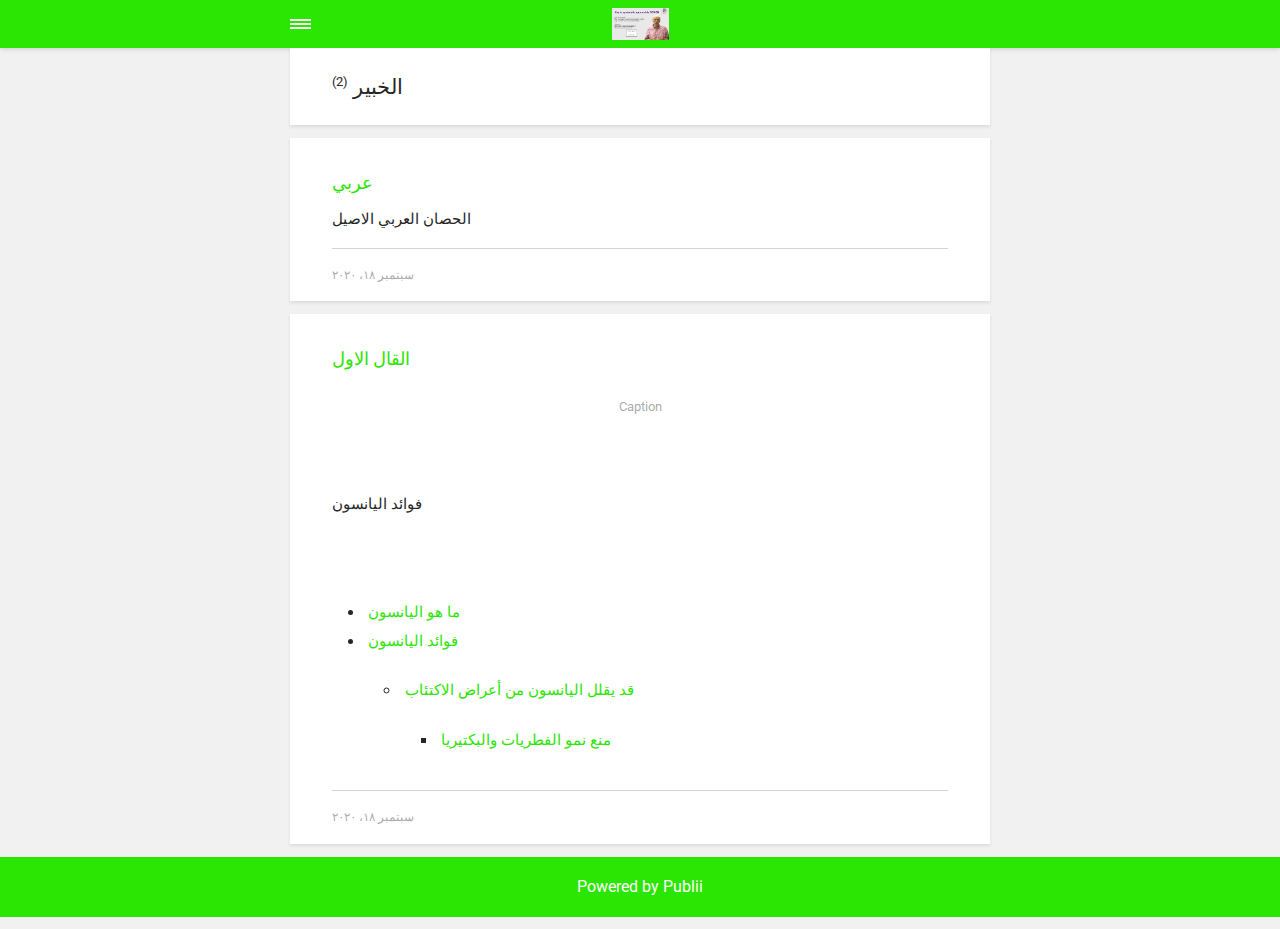
<file: amp/authors/lkhbyr/index.html>
<!doctype html><html amp lang="ar"><head><meta charset="utf-8"><title>Author: الخبير - اعشاب</title><link rel="canonical" href="https://adler2020.github.io/authors/lkhbyr/"><meta name="viewport" content="width=device-width,minimum-scale=1,initial-scale=1"><link href="https://fonts.googleapis.com/css?family=Roboto:400,700&display=swap" rel="stylesheet" type="text/css"><script async custom-element="amp-sidebar" src="https://cdn.ampproject.org/v0/amp-sidebar-0.1.js"></script><script async custom-element="amp-iframe" src="https://cdn.ampproject.org/v0/amp-iframe-0.1.js"></script><script async custom-element="amp-video" src="https://cdn.ampproject.org/v0/amp-video-0.1.js"></script><script type="application/ld+json">{"@context":"http://schema.org","@type":"Organization","name":"اعشاب","logo":"https://adler2020.github.io/media/website/The-Nature-of-Social-Research-7-57-screenshot.png","url":"https://adler2020.github.io/amp/"}</script><style amp-custom>article,
aside,
footer,
header,
hgroup,
main,
nav,
section {
  display: block; }

*,
*:before,
*:after {
  -webkit-box-sizing: content-box;
  box-sizing: content-box;
  margin: 0;
  padding: 0; }

li {
  list-style: none; }

amp-img {
  max-width: 100%; }

button,
input,
select,
textarea {
  font: inherit; }

html {
  font-size: 1rem; }

body {
  background: #f1f1f1;
  color: #262626;
  font-family: -apple-system, BlinkMacSystemFont, "Segoe UI", Roboto, Oxygen-Sans, Ubuntu, Cantarell, "Helvetica Neue", sans-serif;
  line-height: 1.6; }

a {
  color:  #2BE503;
  text-decoration: none;
  -webkit-transition: all 0.12s linear 0s;
  -o-transition: all 0.12s linear 0s;
  transition: all 0.12s linear 0s; }

a:hover {
  color: #262626;
  text-decoration: underline;
  -webkit-text-decoration-skip: ink;
  text-decoration-skip: ink; }

a:active {
  color: #262626; }

a:focus {
  outline: 2px dotted #2BE503; }

figure,
blockquote,
p,
ul,
ol,
dl,
table,
hr,
fieldset {
  margin-top: 1.6rem; }

h1,
h2,
h3,
h4,
h5,
h6 {
  color: #262626;
  font-family: -apple-system, BlinkMacSystemFont, "Segoe UI", Roboto, Oxygen-Sans, Ubuntu, Cantarell, "Helvetica Neue", sans-serif;
  font-weight: 500;
  line-height: 1.2;
  margin-top: 2.13333rem; }

h1 {
  font-size: 1.67583rem;
  font-weight: normal; }

h2 {
  font-size: 1.4729rem; }

h3 {
  font-size: 1.29454rem; }

h4 {
  font-size: 1.13778rem; }

h5 {
  font-size: 1rem; }

h6 {
  font-size: 0.87891rem; }

h2 + p,
h3 + p,
h4 + p,
h5 + p,
h6 + p {
  margin-top: 0.8rem; }

b,
strong {
  font-weight: 600; }

blockquote {
  color: #6c7175;
  font-family: "Droid Serif", "Times", "Source Serif Pro", serif;
  font-style: italic;
  padding: 1.33333rem 0.53333rem 1.33333rem 3.2rem;
  position: relative; }
  blockquote:before {
    display: block;
    content: "\201C";
    font-size: 4.41226rem;
    position: absolute;
    left: 0;
    top: -12px;
    color: rgba(108, 113, 117, 0.5); }
  blockquote > :nth-child(1) {
    margin-top: 0; }

ul,
ol {
  margin-left: 2rem; }
  ul > li,
  ol > li {
    list-style: inherit;
    padding: 0 0 0.26667rem 0.26667rem; }

dl dt {
  color: #262626;
  font-weight: 600; }

code,
pre {
  background-color: #f1f1f1;
  font-family: monospace; }

pre {
  margin: 1.6rem 0 0;
  padding: 1.6rem;
  white-space: pre-wrap;
  word-wrap: break-word;
  overflow-x: auto; }
  pre > code {
    color: #262626;
    padding: 0; }

code {
  border-radius: 3px;
  color: #262626;
  padding: 0.26667rem 0.53333rem; }

table {
  border-collapse: collapse;
  border-spacing: 0;
  border: 1px solid #d4d4d4;
  width: 100%;
  overflow-x: auto;
  vertical-align: top;
  text-align: left;
  white-space: nowrap; }
  table th {
    font-weight: 500;
    padding: 0.53333rem 1.06667rem; }
  table tr {
    border-bottom: 1px solid #d4d4d4; }
    table tr:nth-child(2n) {
      background: #f1f1f1; }
  table td {
    padding: 0.53333rem 1.06667rem; }

figcaption {
  clear: both;
  color: rgba(108, 113, 117, 0.6);
  font-size: 0.82397rem;
  margin: 0.8rem 0 0;
  text-align: center; }

sub,
sup {
  font-size: 65%; }

hr {
  border: 0;
  height: 0;
  border-top: 1px solid rgba(0, 0, 0, 0.1);
  border-bottom: 1px solid rgba(255, 255, 255, 0.3); }

.btn, [type=button],
[type=submit],
button {
  background: #2BE503;
  border: none;
  border-radius: 2px;
  color: #ffffff;
  cursor: pointer;
  display: inline-block;
  font-size: 0.87891rem;
  font-weight: 500;
  line-height: 1.9;
  padding: 0.53333rem 1.33333rem;
  text-align: center;
  text-decoration: none;
  -webkit-transition: all .15s ease;
  -o-transition: all .15s ease;
  transition: all .15s ease;
  width: auto; }
  .btn:hover, [type=button]:hover,
  [type=submit]:hover,
  button:hover {
    background: #262626;
    color: #ffffff; }
  .btn:focus, [type=button]:focus,
  [type=submit]:focus,
  button:focus {
    outline: none; }
  .btn-outline {
    border: 1px solid #ddd;
    background: #ffffff;
    border-radius: 3px;
    color: #262626; }

[type=button],
[type=submit],
button {
  text-transform: uppercase;
  -webkit-appearance: none;
  -moz-appearance: none; }

.navbar {
  background: #2BE503;
  -webkit-box-shadow: 0 0 6px 0 rgba(0, 0, 0, 0.2);
  box-shadow: 0 0 6px 0 rgba(0, 0, 0, 0.2);
  line-height: 3;
  max-height: 4rem; }
  .navbar > div {
    -webkit-box-align: center;
    -ms-flex-align: center;
    align-items: center;
    display: -webkit-box;
    display: -ms-flexbox;
    display: flex;
    -webkit-box-pack: center;
    -ms-flex-pack: center;
    justify-content: center;
    text-align: left;
    max-width: 700px;
    margin: 0 auto; }
  .navbar a {
    color: #ffffff;
    text-decoration: none; }
  .navbar-sidebar-toggle {
    left: 0;
    position: relative;
    text-indent: -99999rem; }
    .navbar-sidebar-toggle:before {
      content: "";
      display: block;
      border-top: 0.375rem double #ffffff;
      border-bottom: 0.125rem solid #ffffff;
      height: 0.125rem;
      position: absolute;
      text-indent: 0;
      top: 50%;
      width: 1.3rem;
      -webkit-transform: translate(0px, -50%);
      -ms-transform: translate(0px, -50%);
      transform: translate(0px, -50%); }


.logo {
            background-image: url('https://adler2020.github.io/media/website/The-Nature-of-Social-Research-7-57-screenshot.png');
            background-size: auto 2rem;
            background-repeat: no-repeat;
            background-position: center center;
            display: inline-block;
  font-weight: 600;
  line-height: 1;
            margin: 0 auto;
            height: 2rem;
            text-indent: -9999px;
            width: 240px;vertical-align: middle;
        }
        .logo.logo-text {
            line-height: 2;
            text-align: center;
            text-indent: 0;
        }

amp-sidebar {
  background: #ffffff;
  width: 240px; }
  amp-sidebar > ul {
    margin: 0.8rem 0 0;
    padding: 0; }
    amp-sidebar > ul ul {
      border-left: 1px solid #d4d4d4;
      margin: 0.53333rem 0 0; }
    amp-sidebar > ul li {
      color: #262626;
      font-size: 0.9375rem;
      font-weight: 600;
      list-style: none;
      line-height: 1.4;
      padding: 0.42667rem 1.06667rem; }
      amp-sidebar > ul li li {
        font-weight: normal;
        padding: 0.26667rem 0 0.26667rem 1.06667rem; }
    amp-sidebar > ul a,
    amp-sidebar > ul a:visited {
      color: #262626; }

.bg-white {
  background: #ffffff; }

.wrap-page {
  max-width: 700px;
  margin: 0 auto; }

@media all and (max-width: 43.6875em) {
  .wrap-inner {
    padding: 0 6%; } }

.page-title {
  background: #ffffff;
  -webkit-box-shadow: 0 2px 3px rgba(38, 38, 38, 0.1);
  box-shadow: 0 2px 3px rgba(38, 38, 38, 0.1);
  margin-bottom: 0.8rem;
  padding: 1.6rem 6%; }
  .page-title > h1 {
    margin: 0;
    font-size: 1.29454rem; }
  .page-title > p {
    font-size: 0.87891rem;
    color: #6c7175;
    line-height: 1.3;
    margin: 0.26667rem 0 0; }
  .page-title-author {
    border-radius: 50%;
    float: left;
    height: 2.5rem;
    width: 2.5rem; }
    .page-title-author + h1 {
      margin-left: 3.5rem; }
      .page-title-author + h1 + p {
        margin-left: 3.5rem; }

.card {
  background: #ffffff;
  -webkit-box-shadow: 0 2px 3px rgba(38, 38, 38, 0.1);
  box-shadow: 0 2px 3px rgba(38, 38, 38, 0.1);
  margin-bottom: 0.8rem;
  padding-bottom: 1.06667rem; }

  .card-meta {
    border-top: 1px solid #d4d4d4;
    color: rgba(108, 113, 117, 0.6);
    font-size: 0.7242rem;
    font-weight: 500;
    margin-top: 1.06667rem;
    padding-top: 1.06667rem;
    text-transform: uppercase; }
    .card-meta a + time:before {
      content: "";
      background: #d4d4d4;
      display: inline-block;
      height: 3px;
      margin: 0 8px;
      width: 3px;
      vertical-align: middle;
      border-radius: 50%; }
  .card-text {
    font-size: 0.9375rem;
    overflow: hidden;
    padding: 0 6%; }
    .card-text h2 {
      font-size: 1.13778rem; }

.post {
  margin-bottom: 2.13333rem; }
  .post-featured-image {
    margin-top: 0;
    position: relative; }
    .post-featured-image > figcaption {
      background: rgba(0, 0, 0, 0.5);
      border-radius: 3px;
      color: #ffffff;
      position: absolute;
      bottom: 0.8rem;
      padding: 0 0.26667rem;
      right: 6%; }
  .post-header {
    margin-bottom: 2.13333rem; }
  .post-meta {
    border-bottom: 1px solid #d4d4d4;
    color: rgba(108, 113, 117, 0.6);
    font-size: 0.7242rem;
    font-weight: 500;
    margin-top: 1.06667rem;
    padding-bottom: 1.06667rem;
    text-transform: uppercase; }
    .post-meta a + time:before {
      content: "";
      background: #d4d4d4;
      display: inline-block;
      height: 3px;
      margin: 0 8px;
      width: 3px;
      vertical-align: middle;
      border-radius: 50%; }
  .post-tag {
    margin: 0; }
    .post-tag > li {
      display: inline-block;
      padding: 0; }
      .post-tag > li a {
        background: #f1f1f1;
        border-radius: 2px;
        color: #6c7175;
        font-size: 0.77248rem;
        display: inline-block;
        margin: 0 0.26667rem 0.26667rem 0;
        padding: 0.26667rem 0.53333rem; }
        .post-tag > li a:hover {
          background: #2BE503;
          color: #ffffff;
          text-decoration: none; }
  .post-share {
    display: -webkit-box;
    display: -ms-flexbox;
    display: flex;
    -webkit-box-orient: horizontal;
    -webkit-box-direction: normal;
    -ms-flex-direction: row;
    flex-direction: row;
    -webkit-box-pack: justify;
    -ms-flex-pack: justify;
    justify-content: space-between;
    margin-top: 1.6rem;
    width: 100%; }
    .post-share amp-social-share {
      -webkit-box-flex: 1;
      -ms-flex: 1 0 auto;
      flex: 1 0 auto;
      background-size: 24px; }
  .post-scroll {
    color: #ffffff;
    background: #2BE503;
    bottom: 10px;
    border-radius: 50%;
    border: none;
    -webkit-box-shadow: 0 1px 1.5px 0 rgba(38, 38, 38, 0.12), 0 1px 1px 0 rgba(38, 38, 38, 0.24);
    box-shadow: 0 1px 1.5px 0 rgba(38, 38, 38, 0.12), 0 1px 1px 0 rgba(38, 38, 38, 0.24);
    font-size: 1.13778rem;
    height: 46px;
    opacity: 0;
    outline: none;
    position: fixed;
    padding: 0;
    right: 4%;
    visibility: hidden;
    width: 46px;
    z-index: 9999; }
    .post-scroll-marker {
      height: 0px;
      position: absolute;
      top: 100px;
      width: 0px; }
        .post-pagination {
    background: #f1f1f1;
    -webkit-box-shadow: inset 0 2px 3px rgba(38, 38, 38, 0.1);
    box-shadow: inset 0 2px 3px rgba(38, 38, 38, 0.1);
    border-top: 1px solid #d4d4d4;
    padding: 1.06667rem 0; }
    .post-pagination > div {
      line-height: 1.2;
      padding: 0.53333rem 1.06667rem;
      text-align: center; }
      .post-pagination > div span {
        display: block;
        color: #6c7175;
        font-size: 0.7242rem;
        font-weight: 500;
        margin-bottom: 0.26667rem;
        text-transform: uppercase; }
    .post-pagination-prev a:before {
      content: "\2190";
      margin-right: 0.26667rem; }
    .post-pagination-next a:after {
      content: "\2192";
      margin-left: 0.26667rem; }

aside {
  margin: 1.6rem 0 0; }

.align-left {
  text-align: left; }

.align-right {
  text-align: right; }

.align-center {
  text-align: center; }

.align-justify {
  text-align: justify; }

.msg {
  border-left: 2px solid transparent;
  padding: 1.06667rem 1.06667rem; }
  .msg--highlight {
    background-color: #fff8e6;
    border-color: #e2ac4f; }
  .msg--info {
    background: rgba(45, 97, 201, 0.03);
    border-color: #2BE503; }
  .msg--success {
    background: #f7fbf6;
    border-color: #5ab44b; }
  .msg--warning {
    background: #fff3f3;
    border-color: #c06367;
    color: #a94442; }

.dropcap:first-letter {
  float: left;
  font-family: -apple-system, BlinkMacSystemFont, "Segoe UI", Roboto, Oxygen-Sans, Ubuntu, Cantarell, "Helvetica Neue", sans-serif;
  font-size: 2.16943rem;
  line-height: 0.7;
  margin-right: 0.53333rem;
  padding: 0.53333rem 0.53333rem 0.53333rem 0; }

.pagination {
  display: -webkit-box;
  display: -ms-flexbox;
  display: flex;
  -webkit-box-pack: justify;
  -ms-flex-pack: justify;
  justify-content: space-between;
  margin: 0.8rem 0; }
  .pagination > a {
    padding-left: 0;
    padding-right: 0;
    width: 49%; }
  .pagination-right {
    margin-left: auto; }

.bottom {
  background: #2BE503;
  color: #ffffff;
  padding: 1.06667rem 4%;
  text-align: center; }

    /*
 * Put your custom CSS code here (it will be used only in the AMP mode)
 */</style><style amp-boilerplate>body{-webkit-animation:-amp-start 8s steps(1,end) 0s 1 normal both;-moz-animation:-amp-start 8s steps(1,end) 0s 1 normal both;-ms-animation:-amp-start 8s steps(1,end) 0s 1 normal both;animation:-amp-start 8s steps(1,end) 0s 1 normal both}@-webkit-keyframes -amp-start{from{visibility:hidden}to{visibility:visible}}@-moz-keyframes -amp-start{from{visibility:hidden}to{visibility:visible}}@-ms-keyframes -amp-start{from{visibility:hidden}to{visibility:visible}}@-o-keyframes -amp-start{from{visibility:hidden}to{visibility:visible}}@keyframes -amp-start{from{visibility:hidden}to{visibility:visible}}</style><noscript><style amp-boilerplate>body{-webkit-animation:none;-moz-animation:none;-ms-animation:none;animation:none}</style></noscript><script async src="https://cdn.ampproject.org/v0.js"></script><script custom-element="amp-animation" src="https://cdn.ampproject.org/v0/amp-animation-0.1.js" async></script><script custom-element="amp-position-observer" src="https://cdn.ampproject.org/v0/amp-position-observer-0.1.js" async></script></head><body><nav class="navbar wrap-inner" id="top"><div><a on="tap:navbar-sidebar.toggle" class="navbar-sidebar-toggle" title="Menu">Menu</a> <a class="logo" href="https://adler2020.github.io/amp/">اعشاب</a></div></nav><main class="wrap-page"><div class="page-title"><h1>الخبير <sup>(2)</sup></h1></div><article class="card"><a href="https://adler2020.github.io/amp/aaraar/"><amp-img src="https://adler2020.github.io/media/posts/2/117065341_2570569953196107_3033400045894227132_o.jpg" alt="" srcset="https://adler2020.github.io/media/posts/2/responsive/117065341_2570569953196107_3033400045894227132_o-xs.jpg 300w ,https://adler2020.github.io/media/posts/2/responsive/117065341_2570569953196107_3033400045894227132_o-sm.jpg 480w ,https://adler2020.github.io/media/posts/2/responsive/117065341_2570569953196107_3033400045894227132_o-md.jpg 768w ,https://adler2020.github.io/media/posts/2/responsive/117065341_2570569953196107_3033400045894227132_o-lg.jpg 1200w" sizes="(min-width: 56.25em) 100vw, (min-width: 37.5em) 50vw, 100vw" height="733" layout="responsive" width="960"></amp-img></a><div class="card-text"><h2><a href="https://adler2020.github.io/amp/aaraar/">عربي</a></h2><p>الحصان العربي الاصيل&nbsp;</p><p class="card-meta"><time datetime="٢٠٢٠-٠٩-١٨T٠٥:٢٧">سبتمبر ١٨، ٢٠٢٠</time></p></div></article><article class="card"><a href="https://adler2020.github.io/amp/lynswn/"><amp-img src="https://adler2020.github.io/media/posts/1/sm-lshr-Die-Demonstrativpronomen-063-jener-jene-jenes-1-17-screenshot.png" alt="" srcset="https://adler2020.github.io/media/posts/1/responsive/sm-lshr-Die-Demonstrativpronomen-063-jener-jene-jenes-1-17-screenshot-xs.png 300w ,https://adler2020.github.io/media/posts/1/responsive/sm-lshr-Die-Demonstrativpronomen-063-jener-jene-jenes-1-17-screenshot-sm.png 480w ,https://adler2020.github.io/media/posts/1/responsive/sm-lshr-Die-Demonstrativpronomen-063-jener-jene-jenes-1-17-screenshot-md.png 768w ,https://adler2020.github.io/media/posts/1/responsive/sm-lshr-Die-Demonstrativpronomen-063-jener-jene-jenes-1-17-screenshot-lg.png 1200w" sizes="(min-width: 56.25em) 100vw, (min-width: 37.5em) 50vw, 100vw" height="1080" layout="responsive" width="1920"></amp-img></a><div class="card-text"><h2><a href="https://adler2020.github.io/amp/lynswn/">القال الاول </a></h2><p></p><figure class="post__image post__image--center"><amp-img src="https://adler2020.github.io/media/posts/1/CORONAVIRUS-UNAUFHALTSAM_-Erster-Todesfall-ausserhalb-Chinas-Angst-um-Wirtschaft-0-11-screenshot.png" sizes="(max-width: 48em) 100vw, 100vw" srcset="https://adler2020.github.io/media/posts/1/responsive/CORONAVIRUS-UNAUFHALTSAM_-Erster-Todesfall-ausserhalb-Chinas-Angst-um-Wirtschaft-0-11-screenshot-xs.png 300w ,https://adler2020.github.io/media/posts/1/responsive/CORONAVIRUS-UNAUFHALTSAM_-Erster-Todesfall-ausserhalb-Chinas-Angst-um-Wirtschaft-0-11-screenshot-sm.png 480w ,https://adler2020.github.io/media/posts/1/responsive/CORONAVIRUS-UNAUFHALTSAM_-Erster-Todesfall-ausserhalb-Chinas-Angst-um-Wirtschaft-0-11-screenshot-md.png 768w" alt="" width="100" height="50" layout="responsive"></amp-img><figcaption>Caption</figcaption></figure><p> </p><figure class="post__image"><amp-img src="https://adler2020.github.io/media/posts/1/lnaanaa.jpg" sizes="(max-width: 48em) 100vw, 100vw" srcset="https://adler2020.github.io/media/posts/1/responsive/lnaanaa-xs.jpg 300w ,https://adler2020.github.io/media/posts/1/responsive/lnaanaa-sm.jpg 480w ,https://adler2020.github.io/media/posts/1/responsive/lnaanaa-md.jpg 768w" alt="" layout="responsive"></amp-img></figure>فوائد اليانسون<p></p><div class="post__toc"><h3> </h3><ul><li><a href="#mcetoc_1eigeeslh14">ما هو اليانسون</a></li><li><a href="#mcetoc_1eigeeslh15">فوائد اليانسون</a><ul><li><a href="#mcetoc_1eigeeslh16">قد يقلل اليانسون من أعراض الاكتئاب</a><ul><li><a href="#mcetoc_1eigeeslh17">منع نمو الفطريات والبكتيريا</a></li></ul></li></ul></li></ul></div><p></p><p class="card-meta"><time datetime="٢٠٢٠-٠٩-١٨T٠٤:٢١">سبتمبر ١٨، ٢٠٢٠</time></p></div></article></main><amp-animation id="showAnim" layout="nodisplay"><script type="application/json">{
                    "duration": "200ms",
                    "fill": "both",
                    "iterations": "1",
                    "direction": "alternate",
                    "animations": [{
                        "selector": ".post-scroll",
                        "keyframes": [{
                            "opacity": "1",
                            "visibility": "visible",
                            "transform": "scale(1)"
                        }]
                    }]
                }</script></amp-animation><amp-animation id="hideAnim" layout="nodisplay"><script type="application/json">{
                    "duration": "200ms",
                    "fill": "both",
                    "iterations": "1",
                    "direction": "alternate",
                    "animations": [{
                        "selector": ".post-scroll",
                        "keyframes": [{
                            "opacity": "0",
                            "visibility": "hidden",
                            "transform": "scale(0.1)"
                        }]
                    }]
                }</script></amp-animation><div class="post-scroll-marker"><amp-position-observer on="enter:hideAnim.start; exit:showAnim.start" layout="nodisplay"></amp-position-observer></div><button class="post-scroll" on="tap:top.scrollTo(duration=200)">&#8593;</button><footer class="bottom">Powered by Publii</footer><amp-sidebar id="navbar-sidebar" layout="nodisplay"><ul></ul></amp-sidebar></body></html>
</file>
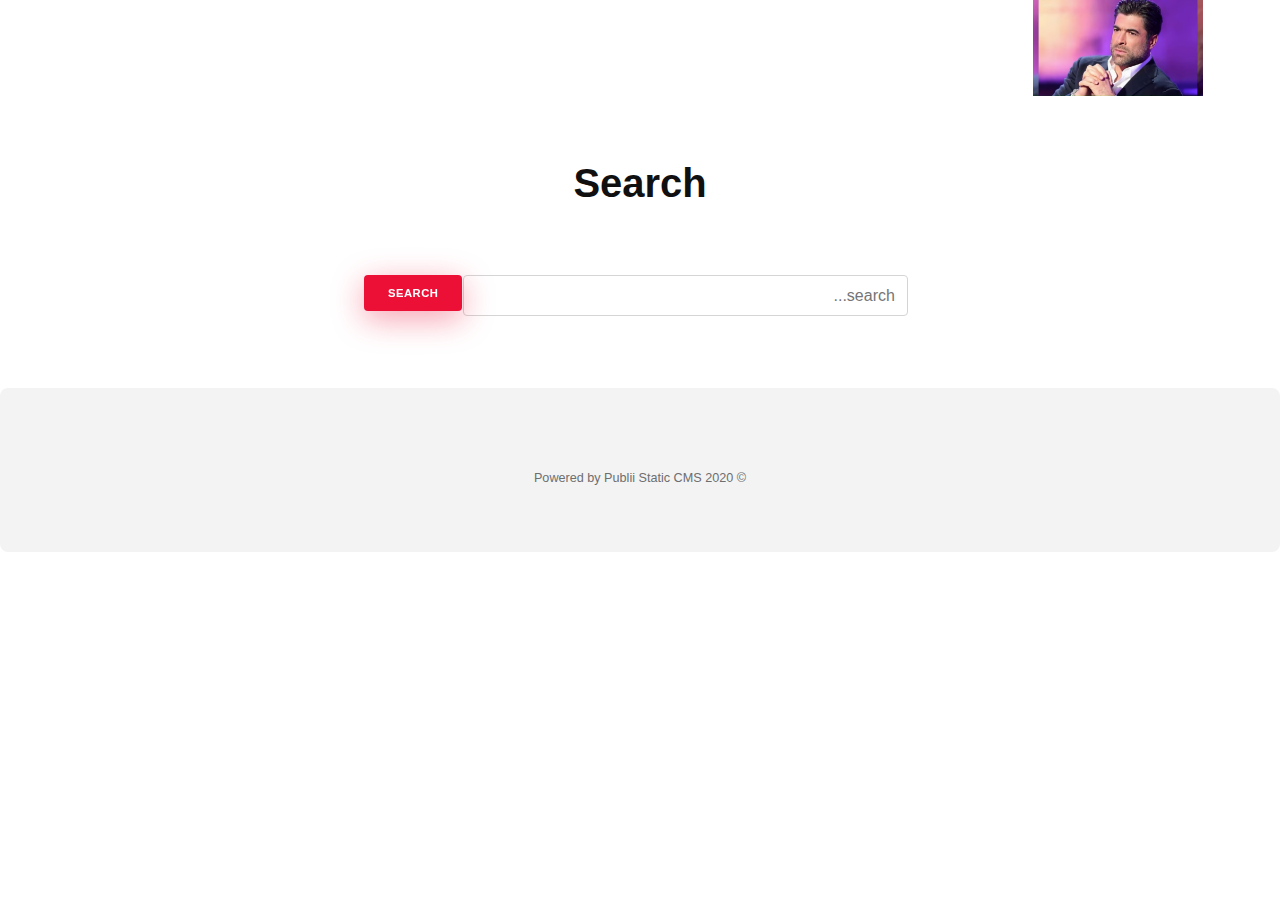
<file: search.html>
<!DOCTYPE html><html lang="ar"><head><meta charset="utf-8"><meta http-equiv="X-UA-Compatible" content="IE=edge"><meta name="viewport" content="width=device-width,initial-scale=1"><title>Search - اعشاب</title><meta name="robots" content="noindex, follow"><meta name="generator" content="Publii Open-Source CMS for Static Site"><link rel="alternate" type="application/atom+xml" href="https://adler2020.github.io/feed.xml"><link rel="alternate" type="application/json" href="https://adler2020.github.io/feed.json"><meta property="og:title" content="اعشاب"><meta property="og:image" content="https://adler2020.github.io/media/website/rwyaa-wyl-kfwry-kwktyl-jml-GnyhTHE-BEST-OF-WAEL-KFOURI-26-34-screenshot.png"><meta property="og:site_name" content="اعشاب"><meta property="og:description" content=""><meta property="og:url" content="https://adler2020.github.io/"><meta property="og:type" content="website"><style>:root{--body-font:-apple-system,BlinkMacSystemFont,"Segoe UI",Roboto,Oxygen,Ubuntu,Cantarell,"Fira Sans","Droid Sans","Helvetica Neue",Arial,sans-serif,"Apple Color Emoji","Segoe UI Emoji","Segoe UI Symbol";--heading-font:var(--body-font);--logo-font:var(--body-font);--menu-font:var(--body-font)}</style><link rel="stylesheet" href="https://adler2020.github.io/assets/css/style.css?v=05c064ec3e06102e576b2fec03f33611"><script type="application/ld+json">{"@context":"http://schema.org","@type":"Organization","name":"اعشاب","logo":"https://adler2020.github.io/media/website/rwyaa-wyl-kfwry-kwktyl-jml-GnyhTHE-BEST-OF-WAEL-KFOURI-26-34-screenshot.png","url":"https://adler2020.github.io/"}</script></head><body><header class="header" id="js-header"><a href="https://adler2020.github.io/" class="logo"><img src="https://adler2020.github.io/media/website/rwyaa-wyl-kfwry-kwktyl-jml-GnyhTHE-BEST-OF-WAEL-KFOURI-26-34-screenshot.png" alt="اعشاب"></a><div class="search"><div class="search__overlay js-search-overlay"><form action="https://adler2020.github.io/search.html" class="search__form"><input class="search__input js-search-input" type="search" name="q" aria-label="Search text" placeholder="search..." autofocus="autofocus"> <button class="search__submit">Search</button></form></div><button class="search__btn js-search-btn" aria-label="Search"><svg role="presentation" focusable="false" height="18" width="18"><use xlink:href="https://adler2020.github.io/assets/svg/svg-map.svg#search"/></svg></button></div></header><main><div class="wrapper page page--search"><div class="hero"><h1>Search</h1></div><div class="post__inner"><form action="https://adler2020.github.io/search.html" class="page--search__form"><input type="search" name="q" placeholder="search..." class="page--search__input"> <button type="submit">Search</button></form><script>(function () {
					var cx = '';
					var gcse = document.createElement('script');
					gcse.type  = 'text/javascript';
					gcse.async = true;
					gcse.src   = 'https://cse.google.com/cse.js?cx=' + cx;
					var s = document.getElementsByTagName('script')[0];
					s.parentNode.insertBefore(gcse, s);
				})();</script><gcse:searchresults-only></gcse:searchresults-only></div></div></main><footer class="footer"><div class="footer__copyright">&copy; 2020 Powered by Publii Static CMS</div></footer><script>window.publiiThemeMenuConfig = {    
      mobileMenuMode: 'sidebar',
      animationSpeed: 300,
      submenuWidth: 'auto',
      doubleClickTime: 500,
      mobileMenuExpandableSubmenus: true, 
      relatedContainerForOverlayMenuSelector: '.navbar',
   };</script><script defer="defer" src="https://adler2020.github.io/assets/js/scripts.min.js?v=8b3e67b51e8c7a7d51b33f4a94ae4287"></script><script>var images = document.querySelectorAll('img[loading]');

      for (var i = 0; i < images.length; i++) {
         if (images[i].complete) {
               images[i].classList.add('is-loaded');
         } else {
               images[i].addEventListener('load', function () {
                  this.classList.add('is-loaded');
               }, false);
         }
      }</script></body></html>
</file>
